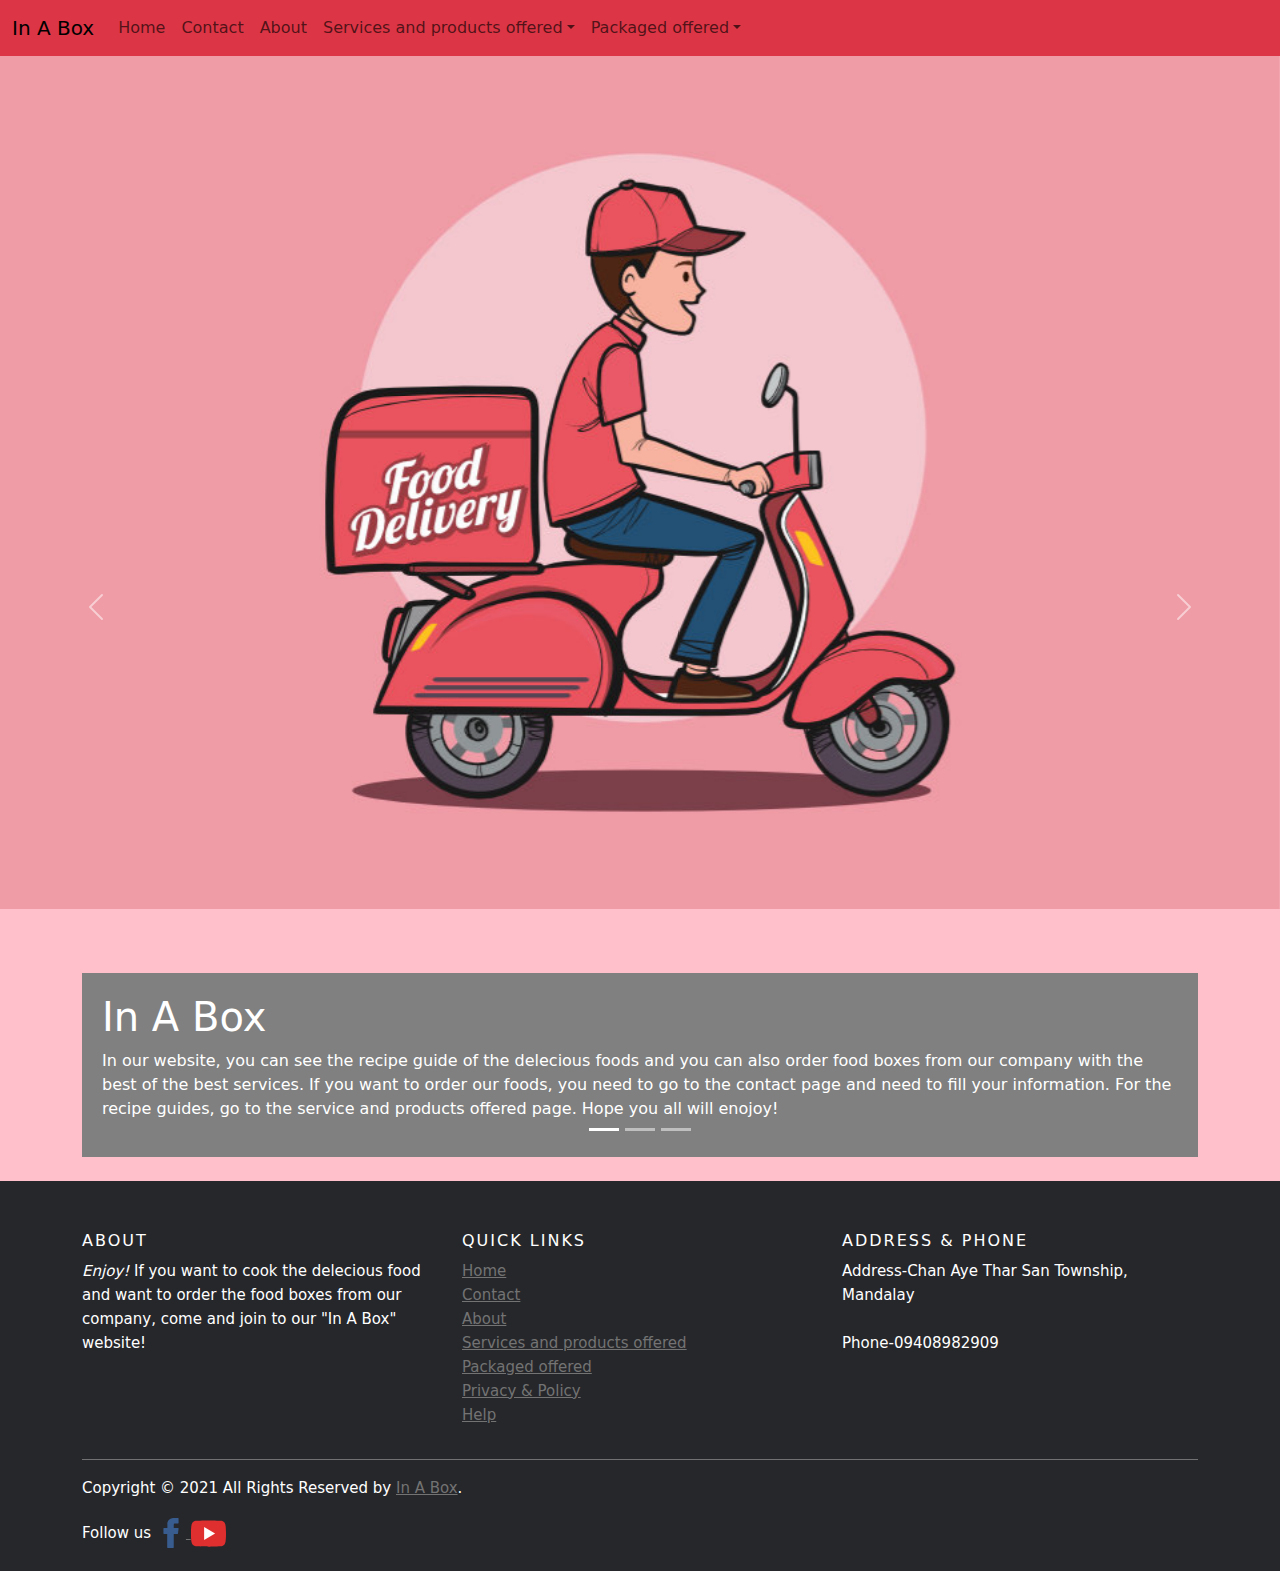
<file: index.html>
<!DOCTYPE html>
<html lang="en">
<head>
  <title>Food Box Delivers (Home)</title>
  <meta charset="utf-8">
  <meta name="viewport" content="width=device-width, initial-scale=1">
  <link rel="stylesheet" href="footer.css">
  <link href="https://cdn.jsdelivr.net/npm/bootstrap@5.1.2/dist/css/bootstrap.min.css" rel="stylesheet">
  <script src="https://cdn.jsdelivr.net/npm/bootstrap@5.1.2/dist/js/bootstrap.bundle.min.js"></script>
</head>

<body style="background-color: pink;">


<!-- nav -->
<nav class="navbar navbar-expand-lg navbar-light bg-danger">

    <div class="container-fluid">
    <a class="navbar-brand" href="#">In A Box</a>
    <button class="navbar-toggler" type="button" data-bs-toggle="collapse" data-bs-target="#navColor01" aria-controls="navColor01" aria-expanded="false" aria-label="Toggle navigation">
      <span class="navbar-toggler-icon"></span>
    </button>

    <div class="collapse navbar-collapse" id="navColor01">
      <ul class="navbar-nav me-auto">
        <li class="nav-item active">
          <a class="nav-link" href="#">Home
            <span class="visually-hidden">(current)</span>
          </a>
        </li>
        <li class="nav-item">
          <a class="nav-link" href="contact.html">Contact</a>
        </li>
        <li class="nav-item">
          <a class="nav-link" href="about.html">About</a>
        </li>
<li class="nav-item dropdown">
          <a class="nav-link dropdown-toggle" data-bs-toggle="dropdown" href="#" role="button" aria-haspopup="true" aria-expanded="false">Services and products offered</a>
          <div class="dropdown-menu">
            <a class="dropdown-item" href="recipe guides.html">Recipe guides</a>
            <div class="dropdown-divider"></div>
            <a class="dropdown-item" href="other items.html">Other items</a>
			
		  </div>
        </li>

<li class="nav-item dropdown">
          <a class="nav-link dropdown-toggle" data-bs-toggle="dropdown" href="#" role="button" aria-haspopup="true" aria-expanded="false">Packaged offered</a>
          <div class="dropdown-menu">
            <a class="dropdown-item" href="beginners.html">Beginners</a>
            <a class="dropdown-item" href="everyday.html">Everyday</a>
            <a class="dropdown-item" href="deluxe.html">Deluxe</a>
          </div>
        </li>
      </ul>
	  

 </div>
 </div>
 </nav>
 



 
 <!-- Carousel -->
<div id="demo" class="carousel slide" data-bs-ride="carousel">

  <!-- Indicators/dots -->
  <div class="carousel-indicators">
    <button type="button" data-bs-target="#demo" data-bs-slide-to="0" class="active"></button>
    <button type="button" data-bs-target="#demo" data-bs-slide-to="1"></button>
    <button type="button" data-bs-target="#demo" data-bs-slide-to="2"></button>
  </div>
 
  <!-- The slideshow/carousel -->
  <div class="carousel-inner">
    <div class="carousel-item active">
      <img src="img\slide 1.jpg" alt="Slideshow 1" class="d-block" style="width:100%">
    </div>
    <div class="carousel-item">
      <img src="img\slide 2.jpg" alt="Slideshow 2" class="d-block" style="width:100%">
    </div>
    <div class="carousel-item">
      <img src="img\slide 3.jpg" alt="Slideshow 3" class="d-block" style="width:100%">
    </div>
  </div>
 
  <!-- Left and right controls/icons -->
  <button class="carousel-control-prev" type="button" data-bs-target="#demo" data-bs-slide="prev">
    <span class="carousel-control-prev-icon"></span>
  </button>
  <button class="carousel-control-next" type="button" data-bs-target="#demo" data-bs-slide="next">
    <span class="carousel-control-next-icon"></span>
  </button>

  <div class="container-fluid mt-3">
  <br><br>
</div>
<div class="container">
<div class="jumbotron">
<div style="background-color:grey;color:white;padding:20px;">
<h1>In A Box</h1> 
<p>
      In our website, you can see the recipe guide of the delecious foods and you can also order food boxes from our company with the best of the best services. If you want to order our foods, you need to go to the contact page and need to fill your information. For the recipe guides, go to the service and products offered page. Hope you all will enojoy!
</p>
</div>
</div>
</div> 
</div>
<br>

<!-- Site footer -->
    <footer class="site-footer">
      <div class="container">
        <div class="row">
          <div class="col-xs-12 col-md-4">
            <h6 style="color:white;">About</h6>
            <p style="color:white;"><i>Enjoy! </i> If you want to cook the delecious food and want to order the food boxes from our company, come and join to our "In A Box" website!</p>
          </div>


          <div class="col-xs-6 col-md-4">
            <h6 style="color:white;">Quick Links</h6>
            <ul class="footer-links">
              <li><a href="index.html">Home</a></li>
              <li><a href="contact.html">Contact</a></li>
              <li><a href="about.html">About</a></li>
              <li><a href="recipe guides.html">Services and products offered</a></li>
              <li><a href="beginners.html">Packaged offered</a></li>
			  <li><a href="privacy&policy.html">Privacy & Policy</a></li>
		      <li><a href="help.html">Help</a></li>
            </ul>
          </div>
		  
		  
		  
		  <div class="col-xs-6 col-md-4">
            <h6 style="color:white;">Address & Phone</h6>
            <p style="color:white;">Address-Chan Aye Thar San Township, Mandalay<br><br>Phone-09408982909</p>
          </div>
		  
        </div>
        <hr>
      </div>
      <div class="container">
        <div class="row">
		<div style="color:white;">
          <div class="col-md-8 col-sm-6 col-xs-12">
            <p class="copyright-text;">Copyright &copy; 2021 All Rights Reserved by 
         <a href="#">In A Box</a>.
            </p>
          </div>

        </div>

<div class="footer-social-icon">
<div style="color:white;">
<span>Follow us</span>

<a class="footer-icon facebook" href="https://www.facebook.com/officiallyfoodkingdom/" target="_blank">

<svg version="1.1" xmlns="http://www.w3.org/2000/svg" xmlns:xlink="http://www.w3.org/1999/xlink" x="0px" y="0px" width="30px"
viewBox="0 0 512 512" fill="#385C8E" style="enable-background:new 0 0 512 512;" xml:space="preserve">
<g>
<path d="M134.941,272.691h56.123v231.051c0,4.562,3.696,8.258,8.258,8.258h95.159c4.562,0,8.258-3.696,8.258-8.258V273.78h64.519c4.195,0,7.725-3.148,8.204-7.315l9.799-85.061c0.269-2.34-0.472-4.684-2.038-6.44c-1.567-1.757-3.81-2.763-6.164-2.763h-74.316V118.88c0-16.073,8.654-24.224,25.726-24.224c2.433,0,48.59,0,48.59,0c4.562,0,8.258-3.698,8.258-8.258V8.319c0-4.562-3.696-8.258-8.258-8.258h-66.965C309.622,0.038,308.573,0,307.027,0c-11.619,0-52.006,2.281-83.909,31.63c-35.348,32.524-30.434,71.465-29.26,78.217v62.352h-58.918c-4.562,0-8.258,3.696-8.258,8.258v83.975C126.683,268.993,130.379,272.691,134.941,272.691z"/>
</g>
</svg>
</a>

<a class="footer-icon youtube" href="https://www.youtube.com/c/%ED%91%B8%EB%93%9C%ED%82%B9%EB%8D%A4FoodKingdom2018/featured" target="_blank">
<svg width="35px" viewBox="0 0 32 32" xml:space="preserve" xmlns="http://www.w3.org/2000/svg" xmlns:xlink="http://www.w3.org/1999/xlink">
<g>
<path d="M31.67,9.179c0,0-0.312-2.353-1.271-3.389c-1.217-1.358-2.58-1.366-3.205-1.443C22.717,4,16.002,4,16.002,4 h-0.015c0,0-6.715,0-11.191,0.347C4.171,4.424,2.809,4.432,1.591,5.79C0.633,6.826,0.32,9.179,0.32,9.179S0,11.94,0,14.701v2.588 c0,2.763,0.32,5.523,0.32,5.523s0.312,2.352,1.271,3.386c1.218,1.358,2.815,1.317,3.527,1.459C7.677,27.919,15.995,28,15.995,28 s6.722-0.012,11.199-0.355c0.625-0.08,1.988-0.088,3.205-1.446c0.958-1.034,1.271-3.386,1.271-3.386s0.32-2.761,0.32-5.523v-2.588 C31.99,11.94,31.67,9.179,31.67,9.179z" fill="#E02F2F"/>
<polygon fill="#FFFFFF" points="12,10 12,22 22,16"/>
</g>
</svg>
</a>

</div>
</div>

		  
        </div>
      </div>
</footer>
</body>
</html>
</file>
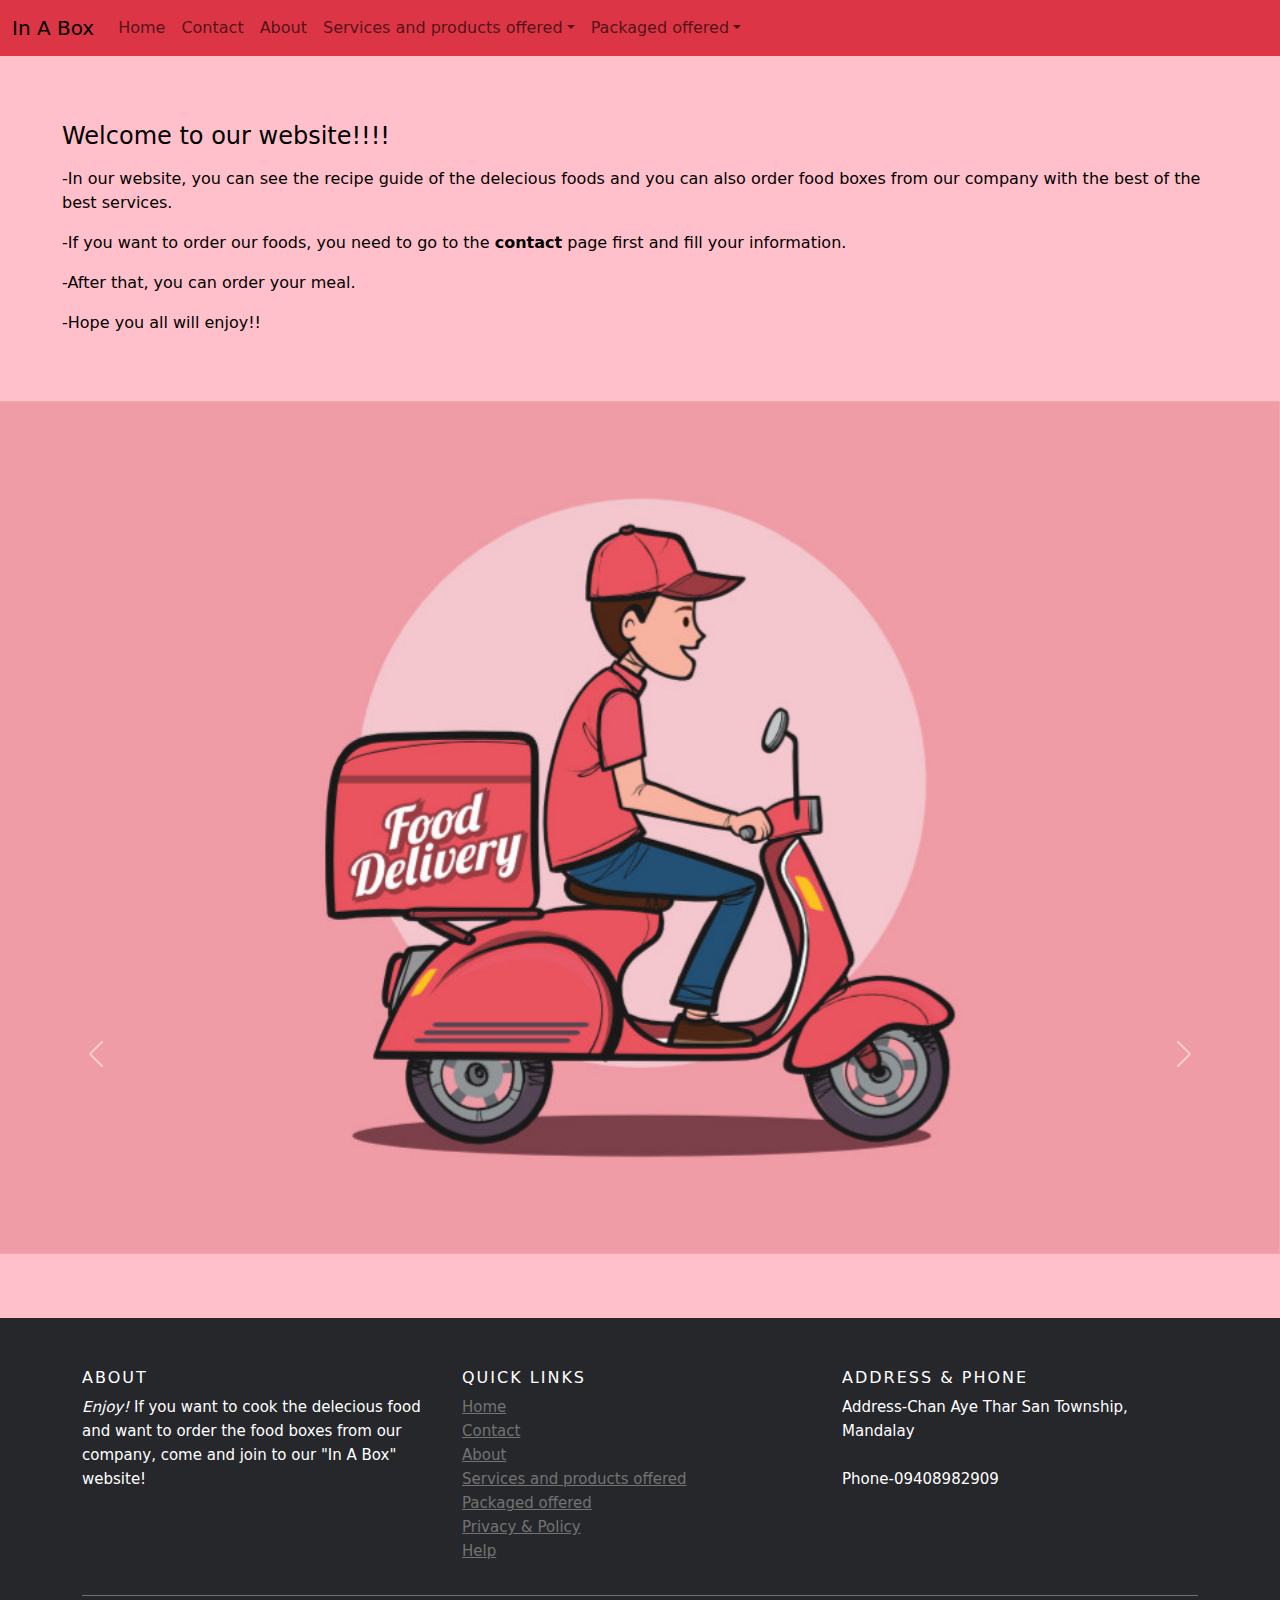
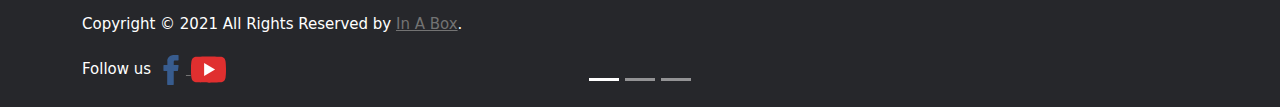
<file: about.html>
<!DOCTYPE html>
<html lang="en">
<head>
  <title>Food Box Delivers (About)</title>
  <meta charset="utf-8">
  <meta name="viewport" content="width=device-width, initial-scale=1">
  <link rel="stylesheet" href="footer.css">
  <link href="https://cdn.jsdelivr.net/npm/bootstrap@5.1.2/dist/css/bootstrap.min.css" rel="stylesheet">
  <script src="https://cdn.jsdelivr.net/npm/bootstrap@5.1.2/dist/js/bootstrap.bundle.min.js"></script>
</head>
<!--backgroundcolor for webpage-->
<body style="background-color: pink;">


<!-- nav -->
<nav class="navbar navbar-expand-lg navbar-light bg-danger">

    <div class="container-fluid">
    <a class="navbar-brand" href="#">In A Box</a>
    <button class="navbar-toggler" type="button" data-bs-toggle="collapse" data-bs-target="#navColor01" aria-controls="navColor01" aria-expanded="false" aria-label="Toggle navigation">
      <span class="navbar-toggler-icon"></span>
    </button>

    <div class="collapse navbar-collapse" id="navColor01">
      <ul class="navbar-nav me-auto">
        <li class="nav-item active">
          <a class="nav-link" href="index.html">Home
            <span class="visually-hidden">(current)</span>
          </a>
        </li>
        <li class="nav-item">
          <a class="nav-link" href="contact.html">Contact</a>
        </li>
        <li class="nav-item">
          <a class="nav-link" href="#">About</a>
        </li>
<li class="nav-item dropdown">
          <a class="nav-link dropdown-toggle" data-bs-toggle="dropdown" href="#" role="button" aria-haspopup="true" aria-expanded="false">Services and products offered</a>
          <div class="dropdown-menu">
            <a class="dropdown-item" href="recipe guides.html">Recipe guides</a>
            <div class="dropdown-divider"></div>
            <a class="dropdown-item" href="other items.html">Other items</a>
		  </div>
        </li>

<li class="nav-item dropdown">
          <a class="nav-link dropdown-toggle" data-bs-toggle="dropdown" href="#" role="button" aria-haspopup="true" aria-expanded="false">Packaged offered</a>
          <div class="dropdown-menu">
            <a class="dropdown-item" href="beginners.html">Beginners</a>
            <a class="dropdown-item" href="everyday.html">Everyday</a>
            <a class="dropdown-item" href="deluxe.html">Deluxe</a>
          </div>
        </li>

      </ul>
 </div>
 </nav>
 

 
 <!--jumbotron-->
 <div class="container-fluid">
  <div class="jumbotron">
  <div style="color:black; padding:50px;">
    <p><h4>Welcome to our website!!!!</h4></p>
<p>-In our website, you can see the recipe guide of the delecious foods and you can also order food boxes from our company with the best of the best services.</p>
<p>-If you want to order our foods, you need to go to the <span style="color:black;font-weight:bold">contact</span> page first and fill your information.</p>
<p>-After that, you can order your meal.</p>
<p>-Hope you all will enjoy!!</p>
  </div>
  </div>
</div>
</div>
 
 <!-- Carousel -->
<div id="demo" class="carousel slide" data-bs-ride="carousel">

  <!-- Indicators/dots -->
  <div class="carousel-indicators">
    <button type="button" data-bs-target="#demo" data-bs-slide-to="0" class="active"></button>
    <button type="button" data-bs-target="#demo" data-bs-slide-to="1"></button>
    <button type="button" data-bs-target="#demo" data-bs-slide-to="2"></button>
  </div>
 
  <!-- The slideshow/carousel -->
  <div class="carousel-inner">
    <div class="carousel-item active">
      <img src="img\slide 1.jpg" alt="Slideshow 1" class="d-block" style="width:100%">
    </div>
    <div class="carousel-item">
      <img src="img\slide 2.jpg" alt="Slideshow 2" class="d-block" style="width:100%">
    </div>
    <div class="carousel-item">
      <img src="img\slide 3.jpg" alt="Slideshow 3" class="d-block" style="width:100%">
    </div>
  </div>
 
  <!-- Left and right controls/icons -->
  <button class="carousel-control-prev" type="button" data-bs-target="#demo" data-bs-slide="prev">
    <span class="carousel-control-prev-icon"></span>
  </button>
  <button class="carousel-control-next" type="button" data-bs-target="#demo" data-bs-slide="next">
    <span class="carousel-control-next-icon"></span>
  </button>
  <div class="container-fluid mt-3">
  <br><br>
</div>

<!-- Site footer -->
    <footer class="site-footer">
      <div class="container">
        <div class="row">
          <div class="col-xs-12 col-md-4">
            <h6 style="color:white;">About</h6>
            <p style="color:white;"><i>Enjoy! </i> If you want to cook the delecious food and want to order the food boxes from our company, come and join to our "In A Box" website!</p>
          </div>


          <div class="col-xs-6 col-md-4">
            <h6 style="color:white;">Quick Links</h6>
            <ul class="footer-links">
              <li><a href="index.html">Home</a></li>
              <li><a href="contact.html">Contact</a></li>
              <li><a href="about.html">About</a></li>
              <li><a href="recipe guides.html">Services and products offered</a></li>
              <li><a href="beginners.html">Packaged offered</a></li>
			  <li><a href="privacy&policy.html">Privacy & Policy</a></li>
		      <li><a href="help.html">Help</a></li>
            </ul>
          </div>
		  
		 
		  
		  <div class="col-xs-6 col-md-4">
            <h6 style="color:white;">Address & Phone</h6>
            <p style="color:white;">Address-Chan Aye Thar San Township, Mandalay<br><br>Phone-09408982909</p>
          </div>
		  
        </div>
        <hr>
      </div>
      <div class="container">
        <div class="row">
		<div style="color:white;">
          <div class="col-md-8 col-sm-6 col-xs-12">
            <p class="copyright-text;">Copyright &copy; 2021 All Rights Reserved by 
         <a href="#">In A Box</a>.
            </p>
          </div>

        </div>

<div class="footer-social-icon">
<div style="color:white;">
<span>Follow us</span>

<a class="footer-icon facebook" href="https://www.facebook.com/officiallyfoodkingdom/" target="_blank">

<svg version="1.1" xmlns="http://www.w3.org/2000/svg" xmlns:xlink="http://www.w3.org/1999/xlink" x="0px" y="0px" width="30px"
viewBox="0 0 512 512" fill="#385C8E" style="enable-background:new 0 0 512 512;" xml:space="preserve">
<g>
<path d="M134.941,272.691h56.123v231.051c0,4.562,3.696,8.258,8.258,8.258h95.159c4.562,0,8.258-3.696,8.258-8.258V273.78h64.519c4.195,0,7.725-3.148,8.204-7.315l9.799-85.061c0.269-2.34-0.472-4.684-2.038-6.44c-1.567-1.757-3.81-2.763-6.164-2.763h-74.316V118.88c0-16.073,8.654-24.224,25.726-24.224c2.433,0,48.59,0,48.59,0c4.562,0,8.258-3.698,8.258-8.258V8.319c0-4.562-3.696-8.258-8.258-8.258h-66.965C309.622,0.038,308.573,0,307.027,0c-11.619,0-52.006,2.281-83.909,31.63c-35.348,32.524-30.434,71.465-29.26,78.217v62.352h-58.918c-4.562,0-8.258,3.696-8.258,8.258v83.975C126.683,268.993,130.379,272.691,134.941,272.691z"/>
</g>
</svg>
</a>

<a class="footer-icon youtube" href="https://www.youtube.com/c/%ED%91%B8%EB%93%9C%ED%82%B9%EB%8D%A4FoodKingdom2018/featured" target="_blank">
<svg width="35px" viewBox="0 0 32 32" xml:space="preserve" xmlns="http://www.w3.org/2000/svg" xmlns:xlink="http://www.w3.org/1999/xlink">
<g>
<path d="M31.67,9.179c0,0-0.312-2.353-1.271-3.389c-1.217-1.358-2.58-1.366-3.205-1.443C22.717,4,16.002,4,16.002,4 h-0.015c0,0-6.715,0-11.191,0.347C4.171,4.424,2.809,4.432,1.591,5.79C0.633,6.826,0.32,9.179,0.32,9.179S0,11.94,0,14.701v2.588 c0,2.763,0.32,5.523,0.32,5.523s0.312,2.352,1.271,3.386c1.218,1.358,2.815,1.317,3.527,1.459C7.677,27.919,15.995,28,15.995,28 s6.722-0.012,11.199-0.355c0.625-0.08,1.988-0.088,3.205-1.446c0.958-1.034,1.271-3.386,1.271-3.386s0.32-2.761,0.32-5.523v-2.588 C31.99,11.94,31.67,9.179,31.67,9.179z" fill="#E02F2F"/>
<polygon fill="#FFFFFF" points="12,10 12,22 22,16"/>
</g>
</svg>
</a>

</div>
</div>

		  
        </div>
      </div>
</footer>
<body>
 </html>
</file>
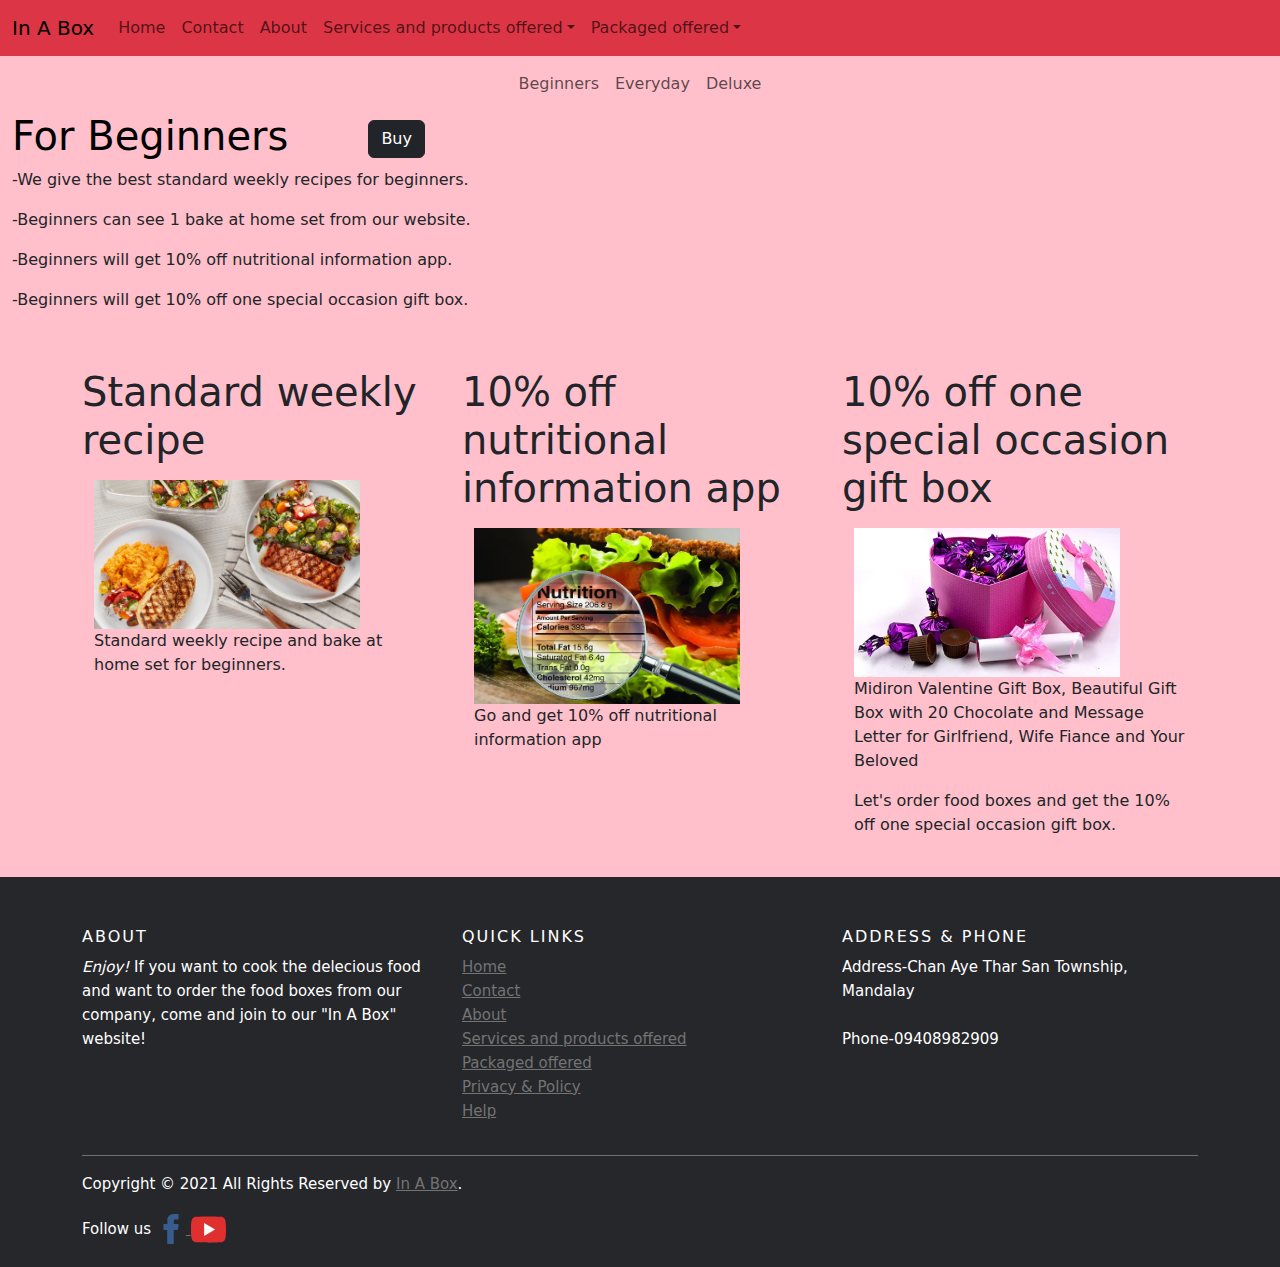
<file: beginners.html>
<!DOCTYPE html>
<html lang="en">
<head>
  <title>Packaged offered (Beginners)</title>
  <meta charset="utf-8">
  <meta name="viewport" content="width=device-width, initial-scale=1">
  <link rel="stylesheet" href="footer.css">
  <link href="https://cdn.jsdelivr.net/npm/bootstrap@5.1.2/dist/css/bootstrap.min.css" rel="stylesheet">
  <script src="https://cdn.jsdelivr.net/npm/bootstrap@5.1.2/dist/js/bootstrap.bundle.min.js"></script>
</head>
<!--backgroundcolor for webpage-->
<body style="background-color: pink;">


<!-- nav -->
<nav class="navbar navbar-expand-lg navbar-light bg-danger">

    <div class="container-fluid">
    <a class="navbar-brand" href="#">In A Box</a>
    <button class="navbar-toggler" type="button" data-bs-toggle="collapse" data-bs-target="#navColor01" aria-controls="navColor01" aria-expanded="false" aria-label="Toggle navigation">
      <span class="navbar-toggler-icon"></span>
    </button>

    <div class="collapse navbar-collapse" id="navColor01">
      <ul class="navbar-nav me-auto">
        <li class="nav-item active">
          <a class="nav-link" href="index.html">Home
            <span class="visually-hidden">(current)</span>
          </a>
        </li>
        <li class="nav-item">
          <a class="nav-link" href="contact.html">Contact</a>
        </li>
        <li class="nav-item">
          <a class="nav-link" href="about.html">About</a>
        </li>
<li class="nav-item dropdown">
          <a class="nav-link dropdown-toggle" data-bs-toggle="dropdown" href="#" role="button" aria-haspopup="true" aria-expanded="false">Services and products offered</a>
          <div class="dropdown-menu">
            <a class="dropdown-item" href="recipe guides.html">Recipe guides</a>
            <div class="dropdown-divider"></div>
            <a class="dropdown-item" href="other items.html">Other items</a>
			
		  </div>
        </li>

<li class="nav-item dropdown">
          <a class="nav-link dropdown-toggle" data-bs-toggle="dropdown" href="#" role="button" aria-haspopup="true" aria-expanded="false">Packaged offered</a>
          <div class="dropdown-menu">
            <a class="dropdown-item" href="#">Beginners</a>
            <a class="dropdown-item" href="everyday.html">Everyday</a>
            <a class="dropdown-item" href="deluxe.html">Deluxe</a>
          </div>
        </li>
      </ul>
	  

 </div>
 </div>
 </nav>
 
 <!--nav2-->
<nav class="navbar navbar-expand-sm navbar-light justify-content-center">
<ul class="navbar-nav">
<li class="nav-item">
<a class="nav-link" href="#">Beginners</a>
</li>
<li class="nav-item">
<a class="nav-link" href="everyday.html">Everyday</a>
</li>
<li class="nav-item">
<a class="nav-link" href="deluxe.html">Deluxe</a>
</li>
</nav>

<div class="container-fluid">
<h1><span style="color:black;margin-right:80px;">For Beginners</span><button type="button" class="btn btn-dark" data-bs-toggle="modal" data-bs-target="#myModal">
  Buy
  </button></h1>
 
   <!-- The Modal -->
<div class="modal" id="myModal">
  <div class="modal-dialog">
    <div class="modal-content">

      <!-- Modal Header -->
      <div class="modal-header">
        <h4 class="modal-title">Sign in first to order the foods!!!
</h4>
        <button type="button" class="btn-close" data-bs-dismiss="modal"></button>
      </div>
	  
      <!-- Modal body -->
      <div class="modal-body">
<form>

<div class="mb-3 mt-3">
    <label for="name" class="form-label">Full Name:</label>
    <input type="text" class="form-control" id="name" name="name">
  </div>


<div class="mb-3 mt-3">
    <label for="phone" class="form-label">Phone Number:</label>
    <input type="tel" class="form-control" id="phone"  name="phone">
  </div>



<div class="mb-3 mt-3">
    <label for="email" class="form-label">Email:</label>
    <input type="email" class="form-control" id="email" placeholder="Enter email" name="email">
  </div>


<div>
<label for="comment">Address:</label>
<textarea class="form-control" rows="3" id="comment" placeholder="Enter address...." name="text"></textarea>
</div>
<br>


<button type="submit" class="btn btn-dark">Sign in</button>
</form>
      </div>


    </div>
  </div>
</div>

<p>-We give the best standard weekly recipes​ for beginners.</p>
<p>-Beginners can see 1 bake at home set​​ from our website.</p>
<p>-Beginners will get 10% off nutritional information app​​.</p>
<p>-Beginners will get 10% off one special occasion gift box.​​</p>
</div>
<br>

  <!--card-->
 <div class="container-fluid mt-3">
</div>


<div class="container">
<div class="row">
<div class="col-sm-4">
<h1>Standard weekly recipe</h1>
<div class="container mt-3">
  <img src="img\standard weekly recipe.jpg" style="width:80%"><br>
  <p>Standard weekly recipe and bake at home set for beginners.</p>
  
  

  
</div>
</div>
<br>


<div class="col-sm-4">
<h1>10% off nutritional information app</h1>
<div class="container mt-3">
  <img src="img\nutritional information apps.jpg" style="width:80%"><br>
  <p>Go and get 10% off nutritional information app</p>

</div>
</div>



<div class="col-sm-4">
<h1>10% off one special occasion gift box</h1>
<div class="container mt-3">
  <img src="img\gift box 1.jpg" style="width:80%"><br>
  <p>Midiron Valentine Gift Box, Beautiful Gift Box with 20 Chocolate and Message Letter for Girlfriend, Wife Fiance and Your Beloved</p>
  <p>Let's order food boxes and get the 10% off one special occasion gift box.</p>
</div>
</div>

</div>
</div>
<br>

<!-- Site footer -->
    <footer class="site-footer">
      <div class="container">
        <div class="row">
          <div class="col-xs-12 col-md-4">
            <h6 style="color:white;">About</h6>
            <p style="color:white;"><i>Enjoy! </i> If you want to cook the delecious food and want to order the food boxes from our company, come and join to our "In A Box" website!</p>
          </div>


          <div class="col-xs-6 col-md-4">
            <h6 style="color:white;">Quick Links</h6>
            <ul class="footer-links">
              <li><a href="index.html">Home</a></li>
              <li><a href="contact.html">Contact</a></li>
              <li><a href="about.html">About</a></li>
              <li><a href="recipe guides.html">Services and products offered</a></li>
              <li><a href="beginners.html">Packaged offered</a></li>
			  <li><a href="privacy&policy.html">Privacy & Policy</a></li>
		      <li><a href="help.html">Help</a></li>
            </ul>
          </div>
		  
		  
		  <div class="col-xs-6 col-md-4">
            <h6 style="color:white;">Address & Phone</h6>
            <p style="color:white;">Address-Chan Aye Thar San Township, Mandalay<br><br>Phone-09408982909</p>
          </div>
		  
        </div>
        <hr>
      </div>
      <div class="container">
        <div class="row">
		<div style="color:white;">
          <div class="col-md-8 col-sm-6 col-xs-12">
            <p class="copyright-text;">Copyright &copy; 2021 All Rights Reserved by 
         <a href="#">In A Box</a>.
            </p>
          </div>

        </div>

<div class="footer-social-icon">
<div style="color:white;">
<span>Follow us</span>

<a class="footer-icon facebook" href="https://www.facebook.com/officiallyfoodkingdom/" target="_blank">

<svg version="1.1" xmlns="http://www.w3.org/2000/svg" xmlns:xlink="http://www.w3.org/1999/xlink" x="0px" y="0px" width="30px"
viewBox="0 0 512 512" fill="#385C8E" style="enable-background:new 0 0 512 512;" xml:space="preserve">
<g>
<path d="M134.941,272.691h56.123v231.051c0,4.562,3.696,8.258,8.258,8.258h95.159c4.562,0,8.258-3.696,8.258-8.258V273.78h64.519c4.195,0,7.725-3.148,8.204-7.315l9.799-85.061c0.269-2.34-0.472-4.684-2.038-6.44c-1.567-1.757-3.81-2.763-6.164-2.763h-74.316V118.88c0-16.073,8.654-24.224,25.726-24.224c2.433,0,48.59,0,48.59,0c4.562,0,8.258-3.698,8.258-8.258V8.319c0-4.562-3.696-8.258-8.258-8.258h-66.965C309.622,0.038,308.573,0,307.027,0c-11.619,0-52.006,2.281-83.909,31.63c-35.348,32.524-30.434,71.465-29.26,78.217v62.352h-58.918c-4.562,0-8.258,3.696-8.258,8.258v83.975C126.683,268.993,130.379,272.691,134.941,272.691z"/>
</g>
</svg>
</a>

<a class="footer-icon youtube" href="https://www.youtube.com/c/%ED%91%B8%EB%93%9C%ED%82%B9%EB%8D%A4FoodKingdom2018/featured" target="_blank">
<svg width="35px" viewBox="0 0 32 32" xml:space="preserve" xmlns="http://www.w3.org/2000/svg" xmlns:xlink="http://www.w3.org/1999/xlink">
<g>
<path d="M31.67,9.179c0,0-0.312-2.353-1.271-3.389c-1.217-1.358-2.58-1.366-3.205-1.443C22.717,4,16.002,4,16.002,4 h-0.015c0,0-6.715,0-11.191,0.347C4.171,4.424,2.809,4.432,1.591,5.79C0.633,6.826,0.32,9.179,0.32,9.179S0,11.94,0,14.701v2.588 c0,2.763,0.32,5.523,0.32,5.523s0.312,2.352,1.271,3.386c1.218,1.358,2.815,1.317,3.527,1.459C7.677,27.919,15.995,28,15.995,28 s6.722-0.012,11.199-0.355c0.625-0.08,1.988-0.088,3.205-1.446c0.958-1.034,1.271-3.386,1.271-3.386s0.32-2.761,0.32-5.523v-2.588 C31.99,11.94,31.67,9.179,31.67,9.179z" fill="#E02F2F"/>
<polygon fill="#FFFFFF" points="12,10 12,22 22,16"/>
</g>
</svg>
</a>

</div>
</div>

		  
        </div>
      </div>
</footer>
</body>
 </html>
</file>
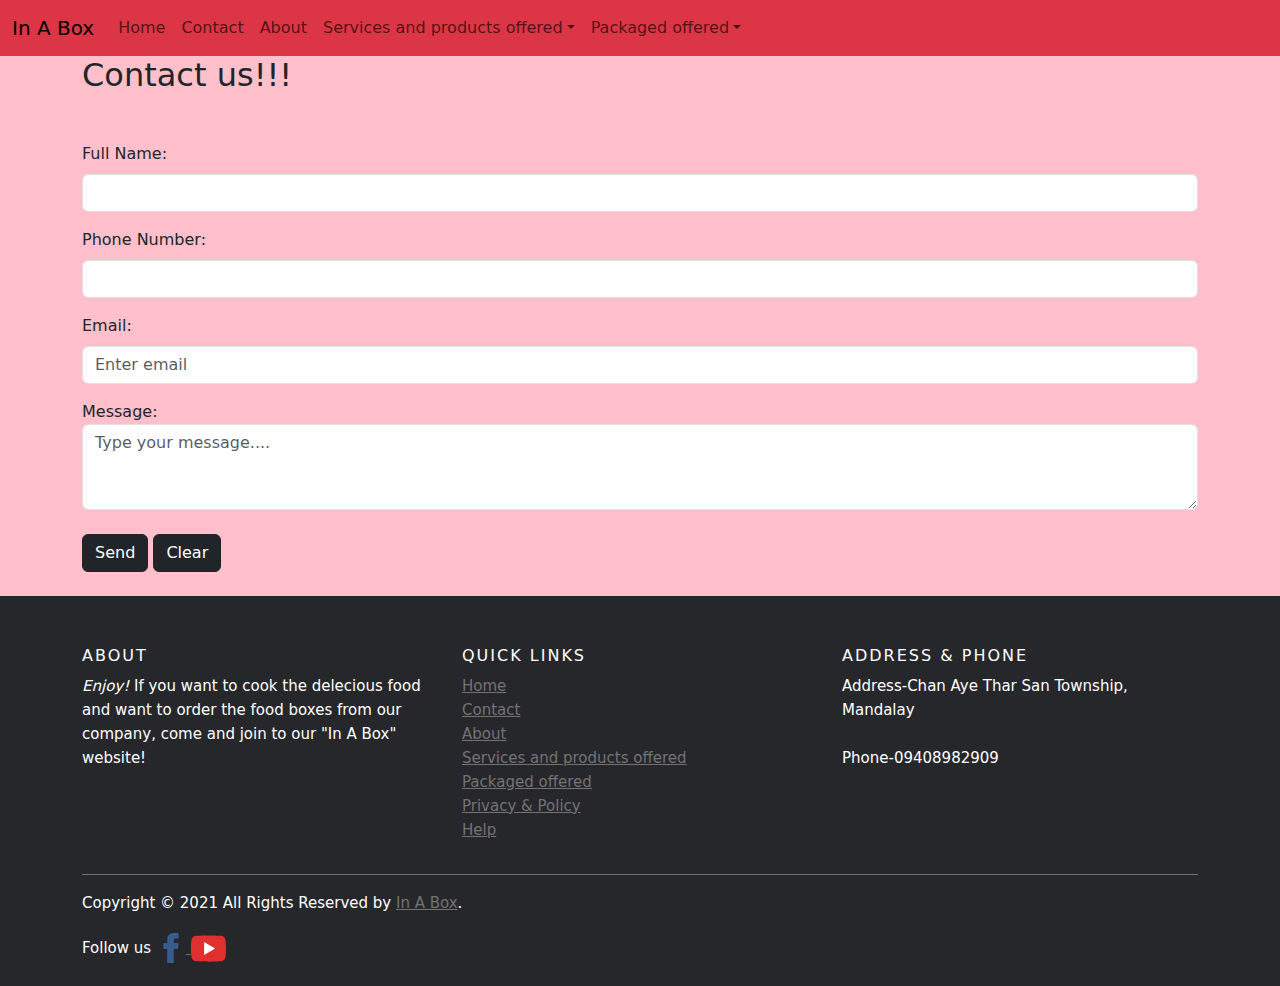
<file: contact.html>
<!DOCTYPE html>
<html lang="en">
<head>

  <title>Food Box Delivers (Contact)</title>
  <meta charset="utf-8">
  <meta name="viewport" content="width=device-width, initial-scale=1">
  <link rel="stylesheet" href="footer.css">
  <link href="https://cdn.jsdelivr.net/npm/bootstrap@5.1.2/dist/css/bootstrap.min.css" rel="stylesheet">
  <script src="https://cdn.jsdelivr.net/npm/bootstrap@5.1.2/dist/js/bootstrap.bundle.min.js"></script>
  
</head>
<!--backgroundcolor for webpage-->
<body style="background-color: pink;">


<!-- nav -->
<nav class="navbar navbar-expand-lg navbar-light bg-danger">

    <div class="container-fluid">
    <a class="navbar-brand" href="#">In A Box</a>
    <button class="navbar-toggler" type="button" data-bs-toggle="collapse" data-bs-target="#navColor01" aria-controls="navColor01" aria-expanded="false" aria-label="Toggle navigation">
      <span class="navbar-toggler-icon"></span>
    </button>

    <div class="collapse navbar-collapse" id="navColor01">
      <ul class="navbar-nav me-auto">
        <li class="nav-item active">
          <a class="nav-link" href="index.html">Home
            <span class="visually-hidden">(current)</span>
          </a>
        </li>
        <li class="nav-item">
          <a class="nav-link" href="#">Contact</a>
        </li>
        <li class="nav-item">
          <a class="nav-link" href="about.html">About</a>
        </li>
<li class="nav-item dropdown">
          <a class="nav-link dropdown-toggle" data-bs-toggle="dropdown" href="#" role="button" aria-haspopup="true" aria-expanded="false">Services and products offered</a>
          <div class="dropdown-menu">
            <a class="dropdown-item" href="recipe guides.html">Recipe guides</a>
            <div class="dropdown-divider"></div>
           <a class="dropdown-item" href="other items.html">Other items</a>
		  </div>
        </li>

<li class="nav-item dropdown">
          <a class="nav-link dropdown-toggle" data-bs-toggle="dropdown" href="#" role="button" aria-haspopup="true" aria-expanded="false">Packaged offered</a>
          <div class="dropdown-menu">
            <a class="dropdown-item" href="beginners.html">Beginners</a>
            <a class="dropdown-item" href="everyday.html">Everyday</a>
            <a class="dropdown-item" href="deluxe.html">Deluxe</a>
          </div>
        </li>

      </ul>
 </div>
 </div>
 </nav>
 
 
 
<body>
<div class="container">
<h2>Contact us!!!</h2>
<br>
<form>

<div class="mb-3 mt-3">
    <label for="name" class="form-label">Full Name:</label>
    <input type="text" class="form-control" id="name" name="name">
  </div>



<div class="mb-3 mt-3">
    <label for="phone" class="form-label">Phone Number:</label>
    <input type="tel" class="form-control" id="phone" name="phone">
  </div>


<div class="mb-3 mt-3">
    <label for="email" class="form-label">Email:</label>
    <input type="email" class="form-control" id="email" placeholder="Enter email" name="email">
  </div>


<div>
<label for="comment">Message:</label>
<textarea class="form-control" rows="3" id="comment" placeholder="Type your message...." name="text"></textarea>
</div>
<br>


<button type="submit" class="btn btn-dark">Send</button>

<button type="reset" class="btn btn-dark">Clear</button>
</form>
</div>
</body>
</body>
<br>
<!-- Site footer -->
    <footer class="site-footer">
      <div class="container">
        <div class="row">
          <div class="col-xs-12 col-md-4">
            <h6 style="color:white;">About</h6>
            <p style="color:white;"><i>Enjoy! </i> If you want to cook the delecious food and want to order the food boxes from our company, come and join to our "In A Box" website!</p>
          </div>


          <div class="col-xs-6 col-md-4">
            <h6 style="color:white;">Quick Links</h6>
            <ul class="footer-links">
              <li><a href="index.html">Home</a></li>
              <li><a href="contact.html">Contact</a></li>
              <li><a href="about.html">About</a></li>
              <li><a href="recipe guides.html">Services and products offered</a></li>
              <li><a href="beginners.html">Packaged offered</a></li>
			  <li><a href="privacy&policy.html">Privacy & Policy</a></li>
		      <li><a href="help.html">Help</a></li>
            </ul>
          </div>
		  

		  
		  <div class="col-xs-6 col-md-4">
            <h6 style="color:white;">Address & Phone</h6>
            <p style="color:white;">Address-Chan Aye Thar San Township, Mandalay<br><br>Phone-09408982909</p>
          </div>
		  
        </div>
        <hr>
      </div>
      <div class="container">
        <div class="row">
		<div style="color:white;">
          <div class="col-md-8 col-sm-6 col-xs-12">
            <p class="copyright-text;">Copyright &copy; 2021 All Rights Reserved by 
         <a href="#">In A Box</a>.
            </p>
          </div>

        </div>

<div class="footer-social-icon">
<div style="color:white;">
<span>Follow us</span>

<a class="footer-icon facebook" href="https://www.facebook.com/officiallyfoodkingdom/" target="_blank">

<svg version="1.1" xmlns="http://www.w3.org/2000/svg" xmlns:xlink="http://www.w3.org/1999/xlink" x="0px" y="0px" width="30px"
viewBox="0 0 512 512" fill="#385C8E" style="enable-background:new 0 0 512 512;" xml:space="preserve">
<g>
<path d="M134.941,272.691h56.123v231.051c0,4.562,3.696,8.258,8.258,8.258h95.159c4.562,0,8.258-3.696,8.258-8.258V273.78h64.519c4.195,0,7.725-3.148,8.204-7.315l9.799-85.061c0.269-2.34-0.472-4.684-2.038-6.44c-1.567-1.757-3.81-2.763-6.164-2.763h-74.316V118.88c0-16.073,8.654-24.224,25.726-24.224c2.433,0,48.59,0,48.59,0c4.562,0,8.258-3.698,8.258-8.258V8.319c0-4.562-3.696-8.258-8.258-8.258h-66.965C309.622,0.038,308.573,0,307.027,0c-11.619,0-52.006,2.281-83.909,31.63c-35.348,32.524-30.434,71.465-29.26,78.217v62.352h-58.918c-4.562,0-8.258,3.696-8.258,8.258v83.975C126.683,268.993,130.379,272.691,134.941,272.691z"/>
</g>
</svg>
</a>

<a class="footer-icon youtube" href="https://www.youtube.com/c/%ED%91%B8%EB%93%9C%ED%82%B9%EB%8D%A4FoodKingdom2018/featured" target="_blank">
<svg width="35px" viewBox="0 0 32 32" xml:space="preserve" xmlns="http://www.w3.org/2000/svg" xmlns:xlink="http://www.w3.org/1999/xlink">
<g>
<path d="M31.67,9.179c0,0-0.312-2.353-1.271-3.389c-1.217-1.358-2.58-1.366-3.205-1.443C22.717,4,16.002,4,16.002,4 h-0.015c0,0-6.715,0-11.191,0.347C4.171,4.424,2.809,4.432,1.591,5.79C0.633,6.826,0.32,9.179,0.32,9.179S0,11.94,0,14.701v2.588 c0,2.763,0.32,5.523,0.32,5.523s0.312,2.352,1.271,3.386c1.218,1.358,2.815,1.317,3.527,1.459C7.677,27.919,15.995,28,15.995,28 s6.722-0.012,11.199-0.355c0.625-0.08,1.988-0.088,3.205-1.446c0.958-1.034,1.271-3.386,1.271-3.386s0.32-2.761,0.32-5.523v-2.588 C31.99,11.94,31.67,9.179,31.67,9.179z" fill="#E02F2F"/>
<polygon fill="#FFFFFF" points="12,10 12,22 22,16"/>
</g>
</svg>
</a>

</div>
</div>

		  
        </div>
      </div>
</footer>
</html>
</file>
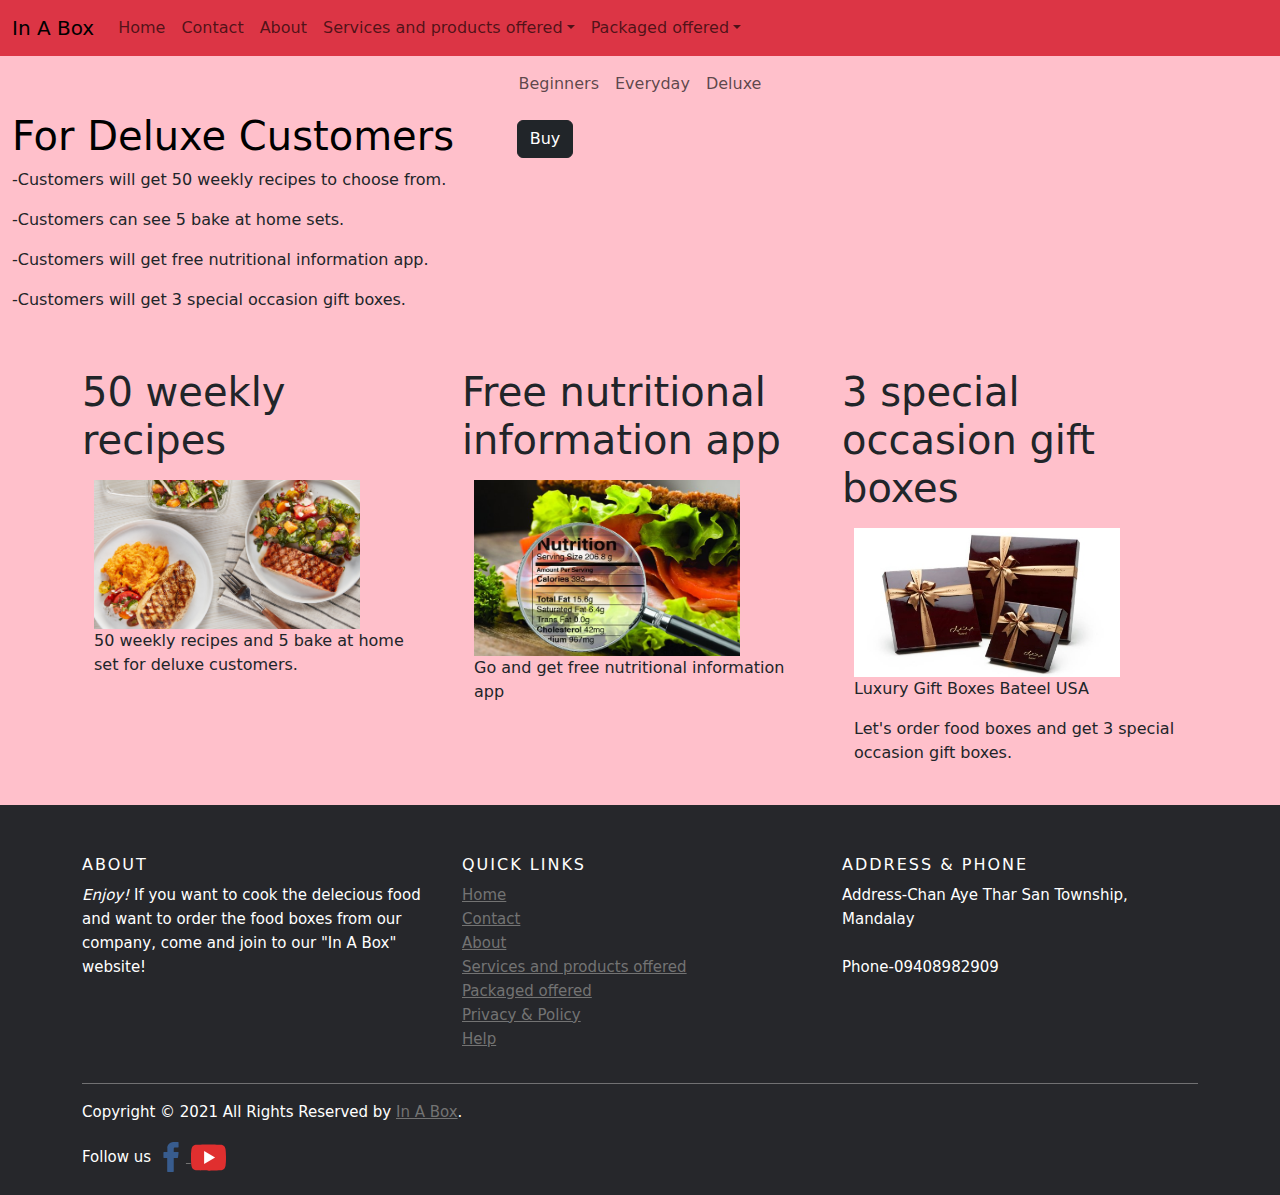
<file: deluxe.html>
<!DOCTYPE html>
<html lang="en">
<head>
  <title>Packaged offered (Deluxe)</title>
  <meta charset="utf-8">
  <meta name="viewport" content="width=device-width, initial-scale=1">
  <link rel="stylesheet" href="footer.css">
  <link href="https://cdn.jsdelivr.net/npm/bootstrap@5.1.2/dist/css/bootstrap.min.css" rel="stylesheet">
  <script src="https://cdn.jsdelivr.net/npm/bootstrap@5.1.2/dist/js/bootstrap.bundle.min.js"></script>
</head>
<!--backgroundcolor for webpage-->
<body style="background-color: pink;">


<!-- nav -->
<nav class="navbar navbar-expand-lg navbar-light bg-danger">

    <div class="container-fluid">
    <a class="navbar-brand" href="#">In A Box</a>
    <button class="navbar-toggler" type="button" data-bs-toggle="collapse" data-bs-target="#navColor01" aria-controls="navColor01" aria-expanded="false" aria-label="Toggle navigation">
      <span class="navbar-toggler-icon"></span>
    </button>

    <div class="collapse navbar-collapse" id="navColor01">
      <ul class="navbar-nav me-auto">
        <li class="nav-item active">
          <a class="nav-link" href="index.html">Home
            <span class="visually-hidden">(current)</span>
          </a>
        </li>
        <li class="nav-item">
          <a class="nav-link" href="contact.html">Contact</a>
        </li>
        <li class="nav-item">
          <a class="nav-link" href="about.html">About</a>
        </li>
<li class="nav-item dropdown">
          <a class="nav-link dropdown-toggle" data-bs-toggle="dropdown" href="#" role="button" aria-haspopup="true" aria-expanded="false">Services and products offered</a>
          <div class="dropdown-menu">
            <a class="dropdown-item" href="recipe guides.html">Recipe guides</a>
            <div class="dropdown-divider"></div>
            <a class="dropdown-item" href="other items.html">Other items</a>
			
		  </div>
        </li>

<li class="nav-item dropdown">
          <a class="nav-link dropdown-toggle" data-bs-toggle="dropdown" href="#" role="button" aria-haspopup="true" aria-expanded="false">Packaged offered</a>
          <div class="dropdown-menu">
            <a class="dropdown-item" href="beginners.html">Beginners</a>
            <a class="dropdown-item" href="everyday.html">Everyday</a>
            <a class="dropdown-item" href="#">Deluxe</a>
          </div>
        </li>
      </ul>
	  

 </div>
 </div>
 </nav>
 
<!--nav2-->
<nav class="navbar navbar-expand-sm navbar-light justify-content-center">
<ul class="navbar-nav">
<li class="nav-item">
<a class="nav-link" href="beginners.html">Beginners</a>
</li>
<li class="nav-item">
<a class="nav-link" href="everyday.html">Everyday</a>
</li>
<li class="nav-item">
<a class="nav-link" href="#">Deluxe</a>
</li>
</nav>

<div class="container-fluid">
<h1><span style="color:black;margin-right:50px;">For Deluxe Customers</span> <button type="button" class="btn btn-dark" data-bs-toggle="modal" data-bs-target="#myModal">
  Buy
  </button></h1>
  
 <!-- The Modal -->
<div class="modal" id="myModal">
  <div class="modal-dialog">
    <div class="modal-content">

      <!-- Modal Header -->
      <div class="modal-header">
        <h4 class="modal-title">Sign in first to order the foods!!!
</h4>
        <button type="button" class="btn-close" data-bs-dismiss="modal"></button>
      </div>
	  
      <!-- Modal body -->
      <div class="modal-body">
<form>
<div class="mb-3 mt-3">
    <label for="name" class="form-label">Full Name:</label>
    <input type="text" class="form-control" id="name" name="name">
  </div>


<div class="mb-3 mt-3">
    <label for="phone" class="form-label">Phone Number:</label>
    <input type="tel" class="form-control" id="phone"  name="phone">
  </div>


<div class="mb-3 mt-3">
    <label for="email" class="form-label">Email:</label>
    <input type="email" class="form-control" id="email" placeholder="Enter email" name="email">
  </div>

<div>
<label for="comment">Address:</label>
<textarea class="form-control" rows="3" id="comment" placeholder="Enter address...." name="text"></textarea>
</div>
<br>


<button type="submit" class="btn btn-dark">Sign in</button>
</form>
      </div>


    </div>
  </div>
</div> 
  
<p>-Customers will get 50 weekly recipes to choose from​​.</p>
<p>-Customers can see 5 bake at home sets​​.</p>
<p>-Customers will get free nutritional information app​.​</p>
<p>-Customers will get 3 special occasion gift boxes.​​</p>
</div>
<br>

  <!--card-->
 <div class="container-fluid mt-3">
</div>


<div class="container">
<div class="row">
<div class="col-sm-4">
<h1>50 weekly recipes</h1>
<div class="container mt-3">
  <img src="img\standard weekly recipe.jpg" style="width:80%"><br>
  <p>50 weekly recipes and 5 bake at home set for deluxe customers.</p>
  
    
  
  
</div>
</div>
<br>


<div class="col-sm-4">
<h1>Free nutritional information app</h1>
<div class="container mt-3">
  <img src="img\nutritional information apps.jpg" style="width:80%"><br>
  <p>Go and get free nutritional information app</p>
  
</div>
</div>

<div class="col-sm-4">
<h1>3 special occasion gift boxes</h1>
<div class="container mt-3">
  <img src="img\gift box 3.jpg" style="width:80%"><br>
  <p>Luxury Gift Boxes Bateel USA</p>
  <p>Let's order food boxes and get 3 special occasion gift boxes.</p>
</div>
</div>

</div>
</div>
<br>

<!-- Site footer -->
    <footer class="site-footer">
      <div class="container">
        <div class="row">
          <div class="col-xs-12 col-md-4">
            <h6 style="color:white;">About</h6>
            <p style="color:white;"><i>Enjoy! </i> If you want to cook the delecious food and want to order the food boxes from our company, come and join to our "In A Box" website!</p>
          </div>


          <div class="col-xs-6 col-md-4">
            <h6 style="color:white;">Quick Links</h6>
            <ul class="footer-links">
              <li><a href="index.html">Home</a></li>
              <li><a href="contact.html">Contact</a></li>
              <li><a href="about.html">About</a></li>
              <li><a href="recipe guides.html">Services and products offered</a></li>
              <li><a href="beginners.html">Packaged offered</a></li>
			  <li><a href="privacy&policy.html">Privacy & Policy</a></li>
		      <li><a href="help.html">Help</a></li>
            </ul>
          </div>
		  
		  
		  <div class="col-xs-6 col-md-4">
            <h6 style="color:white;">Address & Phone</h6>
            <p style="color:white;">Address-Chan Aye Thar San Township, Mandalay<br><br>Phone-09408982909</p>
          </div>
		  
        </div>
        <hr>
      </div>
      <div class="container">
        <div class="row">
		<div style="color:white;">
          <div class="col-md-8 col-sm-6 col-xs-12">
            <p class="copyright-text;">Copyright &copy; 2021 All Rights Reserved by 
         <a href="#">In A Box</a>.
            </p>
          </div>

        </div>

<div class="footer-social-icon">
<div style="color:white;">
<span>Follow us</span>

<a class="footer-icon facebook" href="https://www.facebook.com/officiallyfoodkingdom/" target="_blank">

<svg version="1.1" xmlns="http://www.w3.org/2000/svg" xmlns:xlink="http://www.w3.org/1999/xlink" x="0px" y="0px" width="30px"
viewBox="0 0 512 512" fill="#385C8E" style="enable-background:new 0 0 512 512;" xml:space="preserve">
<g>
<path d="M134.941,272.691h56.123v231.051c0,4.562,3.696,8.258,8.258,8.258h95.159c4.562,0,8.258-3.696,8.258-8.258V273.78h64.519c4.195,0,7.725-3.148,8.204-7.315l9.799-85.061c0.269-2.34-0.472-4.684-2.038-6.44c-1.567-1.757-3.81-2.763-6.164-2.763h-74.316V118.88c0-16.073,8.654-24.224,25.726-24.224c2.433,0,48.59,0,48.59,0c4.562,0,8.258-3.698,8.258-8.258V8.319c0-4.562-3.696-8.258-8.258-8.258h-66.965C309.622,0.038,308.573,0,307.027,0c-11.619,0-52.006,2.281-83.909,31.63c-35.348,32.524-30.434,71.465-29.26,78.217v62.352h-58.918c-4.562,0-8.258,3.696-8.258,8.258v83.975C126.683,268.993,130.379,272.691,134.941,272.691z"/>
</g>
</svg>
</a>

<a class="footer-icon youtube" href="https://www.youtube.com/c/%ED%91%B8%EB%93%9C%ED%82%B9%EB%8D%A4FoodKingdom2018/featured" target="_blank">
<svg width="35px" viewBox="0 0 32 32" xml:space="preserve" xmlns="http://www.w3.org/2000/svg" xmlns:xlink="http://www.w3.org/1999/xlink">
<g>
<path d="M31.67,9.179c0,0-0.312-2.353-1.271-3.389c-1.217-1.358-2.58-1.366-3.205-1.443C22.717,4,16.002,4,16.002,4 h-0.015c0,0-6.715,0-11.191,0.347C4.171,4.424,2.809,4.432,1.591,5.79C0.633,6.826,0.32,9.179,0.32,9.179S0,11.94,0,14.701v2.588 c0,2.763,0.32,5.523,0.32,5.523s0.312,2.352,1.271,3.386c1.218,1.358,2.815,1.317,3.527,1.459C7.677,27.919,15.995,28,15.995,28 s6.722-0.012,11.199-0.355c0.625-0.08,1.988-0.088,3.205-1.446c0.958-1.034,1.271-3.386,1.271-3.386s0.32-2.761,0.32-5.523v-2.588 C31.99,11.94,31.67,9.179,31.67,9.179z" fill="#E02F2F"/>
<polygon fill="#FFFFFF" points="12,10 12,22 22,16"/>
</g>
</svg>
</a>

</div>
</div>

		  
        </div>
      </div>
</footer>
</body>
 </html>
</file>
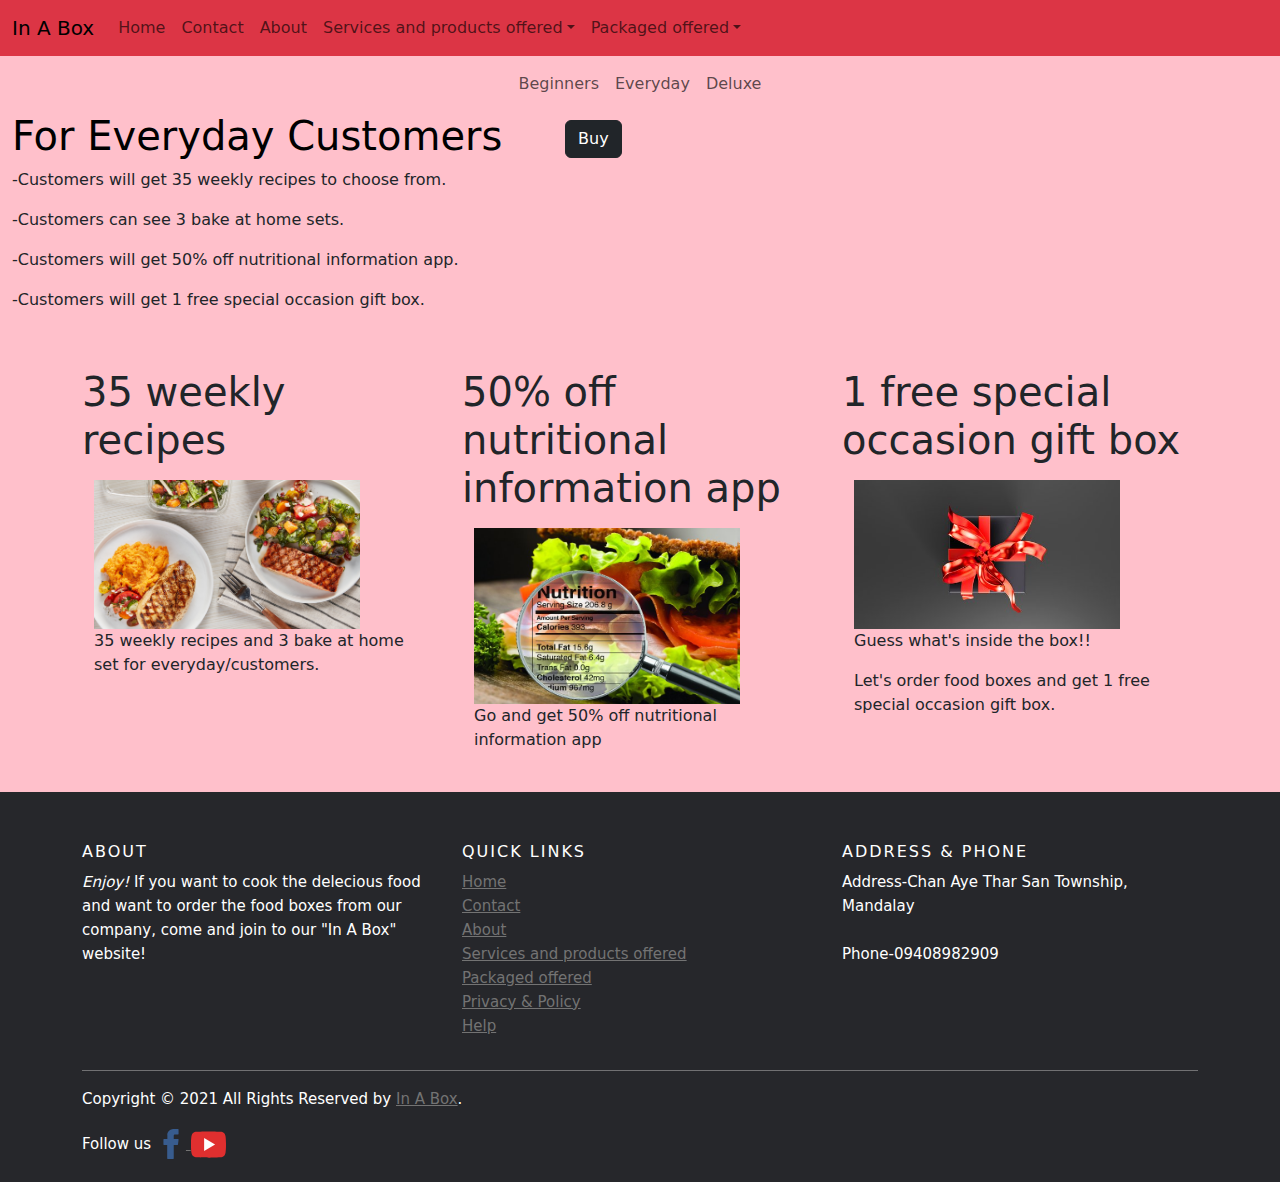
<file: everyday.html>
<!DOCTYPE html>
<html lang="en">
<head>
  <title>Packaged offered (Everyday)</title>
  <meta charset="utf-8">
  <meta name="viewport" content="width=device-width, initial-scale=1">
  <link rel="stylesheet" href="footer.css">
  <link href="https://cdn.jsdelivr.net/npm/bootstrap@5.1.2/dist/css/bootstrap.min.css" rel="stylesheet">
  <script src="https://cdn.jsdelivr.net/npm/bootstrap@5.1.2/dist/js/bootstrap.bundle.min.js"></script>
</head>
<!--backgroundcolor for webpage-->
<body style="background-color: pink;">


<!-- nav -->
<nav class="navbar navbar-expand-lg navbar-light bg-danger">

    <div class="container-fluid">
    <a class="navbar-brand" href="#">In A Box</a>
    <button class="navbar-toggler" type="button" data-bs-toggle="collapse" data-bs-target="#navColor01" aria-controls="navColor01" aria-expanded="false" aria-label="Toggle navigation">
      <span class="navbar-toggler-icon"></span>
    </button>

    <div class="collapse navbar-collapse" id="navColor01">
      <ul class="navbar-nav me-auto">
        <li class="nav-item active">
          <a class="nav-link" href="index.html">Home
            <span class="visually-hidden">(current)</span>
          </a>
        </li>
        <li class="nav-item">
          <a class="nav-link" href="contact.html">Contact</a>
        </li>
        <li class="nav-item">
          <a class="nav-link" href="about.html">About</a>
        </li>
<li class="nav-item dropdown">
          <a class="nav-link dropdown-toggle" data-bs-toggle="dropdown" href="#" role="button" aria-haspopup="true" aria-expanded="false">Services and products offered</a>
          <div class="dropdown-menu">
            <a class="dropdown-item" href="recipe guides.html">Recipe guides</a>
            <div class="dropdown-divider"></div>
            <a class="dropdown-item" href="other items.html">Other items</a>
			
		  </div>
        </li>

<li class="nav-item dropdown">
          <a class="nav-link dropdown-toggle" data-bs-toggle="dropdown" href="#" role="button" aria-haspopup="true" aria-expanded="false">Packaged offered</a>
          <div class="dropdown-menu">
            <a class="dropdown-item" href="beginners.html">Beginners</a>
            <a class="dropdown-item" href="#">Everyday</a>
            <a class="dropdown-item" href="deluxe.html">Deluxe</a>
          </div>
        </li>
      </ul>
	  

 </div>
 </div>
 </nav>
 
 <!--nav2-->
<nav class="navbar navbar-expand-sm navbar-light justify-content-center">
<ul class="navbar-nav">
<li class="nav-item">
<a class="nav-link" href="beginners.html">Beginners</a>
</li>
<li class="nav-item">
<a class="nav-link" href="#">Everyday</a>
</li>
<li class="nav-item">
<a class="nav-link" href="deluxe.html">Deluxe</a>
</li>
</nav>

<div class="container-fluid">
<h1><span style="color:black;margin-right:50px;">For Everyday Customers</span> <button type="button" class="btn btn-dark" data-bs-toggle="modal" data-bs-target="#myModal">
  Buy
  </button></h1>
  
<!-- The Modal -->
<div class="modal" id="myModal">
  <div class="modal-dialog">
    <div class="modal-content">

      <!-- Modal Header -->
      <div class="modal-header">
        <h4 class="modal-title">Sign in first to order the foods!!!
</h4>
        <button type="button" class="btn-close" data-bs-dismiss="modal"></button>
      </div>
	  
      <!-- Modal body -->
      <div class="modal-body">
<form>

<div class="mb-3 mt-3">
    <label for="name" class="form-label">Full Name:</label>
    <input type="text" class="form-control" id="name" name="name">
  </div>


<div class="mb-3 mt-3">
    <label for="phone" class="form-label">Phone Number:</label>
    <input type="tel" class="form-control" id="phone"  name="phone">
  </div>



<div class="mb-3 mt-3">
    <label for="email" class="form-label">Email:</label>
    <input type="email" class="form-control" id="email" placeholder="Enter email" name="email">
  </div>


<div>
<label for="comment">Address:</label>
<textarea class="form-control" rows="3" id="comment" placeholder="Enter address...." name="text"></textarea>
</div>
<br>



<button type="submit" class="btn btn-dark">Sign in</button>
</form>
      </div>

      

    </div>
  </div>
</div>

<p>-Customers will get 35 weekly recipes to choose from​.</p>
<p>-Customers can see 3 bake at home sets​.</p>
<p>-Customers will get 50% off nutritional information app.​</p>
<p>-Customers will get 1 free special occasion gift box.​</p>
</div>
<br>

  <!--card-->
 <div class="container-fluid mt-3">
</div>


<div class="container">
<div class="row">
<div class="col-sm-4">
<h1>35 weekly recipes</h1>
<div class="container mt-3">
  <img src="img\standard weekly recipe.jpg" style="width:80%"><br>
  <p>35 weekly recipes and 3 bake at home set for everyday/customers.</p>
  
    
  
  
</div>

</div>
<br>


<div class="col-sm-4">
<h1>50% off nutritional information app</h1>
<div class="container mt-3">
  <img src="img\nutritional information apps.jpg" style="width:80%"><br>
  <p>Go and get 50% off nutritional information app</p>
  
</div>

</div>



<div class="col-sm-4">
<h1>1 free special occasion gift box</h1>
<div class="container mt-3">
  <img src="img\gift box 2.jpg" style="width:80%"><br>
  <p>Guess what's inside the box!!</p>
  <p>Let's order food boxes and get 1 free special occasion gift box.</p>
</div>
</div>

</div>
</div>
<br>

<!-- Site footer -->
    <footer class="site-footer">
      <div class="container">
        <div class="row">
          <div class="col-xs-12 col-md-4">
            <h6 style="color:white;">About</h6>
            <p style="color:white;"><i>Enjoy! </i> If you want to cook the delecious food and want to order the food boxes from our company, come and join to our "In A Box" website!</p>
          </div>


          <div class="col-xs-6 col-md-4">
            <h6 style="color:white;">Quick Links</h6>
            <ul class="footer-links">
              <li><a href="index.html">Home</a></li>
              <li><a href="contact.html">Contact</a></li>
              <li><a href="about.html">About</a></li>
              <li><a href="recipe guides.html">Services and products offered</a></li>
              <li><a href="beginners.html">Packaged offered</a></li>
			  <li><a href="privacy&policy.html">Privacy & Policy</a></li>
		      <li><a href="help.html">Help</a></li>
            </ul>
          </div>
		  
		  
		  <div class="col-xs-6 col-md-4">
            <h6 style="color:white;">Address & Phone</h6>
            <p style="color:white;">Address-Chan Aye Thar San Township, Mandalay<br><br>Phone-09408982909</p>
          </div>
		  
        </div>
        <hr>
      </div>
      <div class="container">
        <div class="row">
		<div style="color:white;">
          <div class="col-md-8 col-sm-6 col-xs-12">
            <p class="copyright-text;">Copyright &copy; 2021 All Rights Reserved by 
         <a href="#">In A Box</a>.
            </p>
          </div>

        </div>

<div class="footer-social-icon">
<div style="color:white;">
<span>Follow us</span>

<a class="footer-icon facebook" href="https://www.facebook.com/officiallyfoodkingdom/" target="_blank">

<svg version="1.1" xmlns="http://www.w3.org/2000/svg" xmlns:xlink="http://www.w3.org/1999/xlink" x="0px" y="0px" width="30px"
viewBox="0 0 512 512" fill="#385C8E" style="enable-background:new 0 0 512 512;" xml:space="preserve">
<g>
<path d="M134.941,272.691h56.123v231.051c0,4.562,3.696,8.258,8.258,8.258h95.159c4.562,0,8.258-3.696,8.258-8.258V273.78h64.519c4.195,0,7.725-3.148,8.204-7.315l9.799-85.061c0.269-2.34-0.472-4.684-2.038-6.44c-1.567-1.757-3.81-2.763-6.164-2.763h-74.316V118.88c0-16.073,8.654-24.224,25.726-24.224c2.433,0,48.59,0,48.59,0c4.562,0,8.258-3.698,8.258-8.258V8.319c0-4.562-3.696-8.258-8.258-8.258h-66.965C309.622,0.038,308.573,0,307.027,0c-11.619,0-52.006,2.281-83.909,31.63c-35.348,32.524-30.434,71.465-29.26,78.217v62.352h-58.918c-4.562,0-8.258,3.696-8.258,8.258v83.975C126.683,268.993,130.379,272.691,134.941,272.691z"/>
</g>
</svg>
</a>

<a class="footer-icon youtube" href="https://www.youtube.com/c/%ED%91%B8%EB%93%9C%ED%82%B9%EB%8D%A4FoodKingdom2018/featured" target="_blank">
<svg width="35px" viewBox="0 0 32 32" xml:space="preserve" xmlns="http://www.w3.org/2000/svg" xmlns:xlink="http://www.w3.org/1999/xlink">
<g>
<path d="M31.67,9.179c0,0-0.312-2.353-1.271-3.389c-1.217-1.358-2.58-1.366-3.205-1.443C22.717,4,16.002,4,16.002,4 h-0.015c0,0-6.715,0-11.191,0.347C4.171,4.424,2.809,4.432,1.591,5.79C0.633,6.826,0.32,9.179,0.32,9.179S0,11.94,0,14.701v2.588 c0,2.763,0.32,5.523,0.32,5.523s0.312,2.352,1.271,3.386c1.218,1.358,2.815,1.317,3.527,1.459C7.677,27.919,15.995,28,15.995,28 s6.722-0.012,11.199-0.355c0.625-0.08,1.988-0.088,3.205-1.446c0.958-1.034,1.271-3.386,1.271-3.386s0.32-2.761,0.32-5.523v-2.588 C31.99,11.94,31.67,9.179,31.67,9.179z" fill="#E02F2F"/>
<polygon fill="#FFFFFF" points="12,10 12,22 22,16"/>
</g>
</svg>
</a>

</div>
</div>

		  
        </div>
      </div>
</footer>
</body>
 </html>
</file>
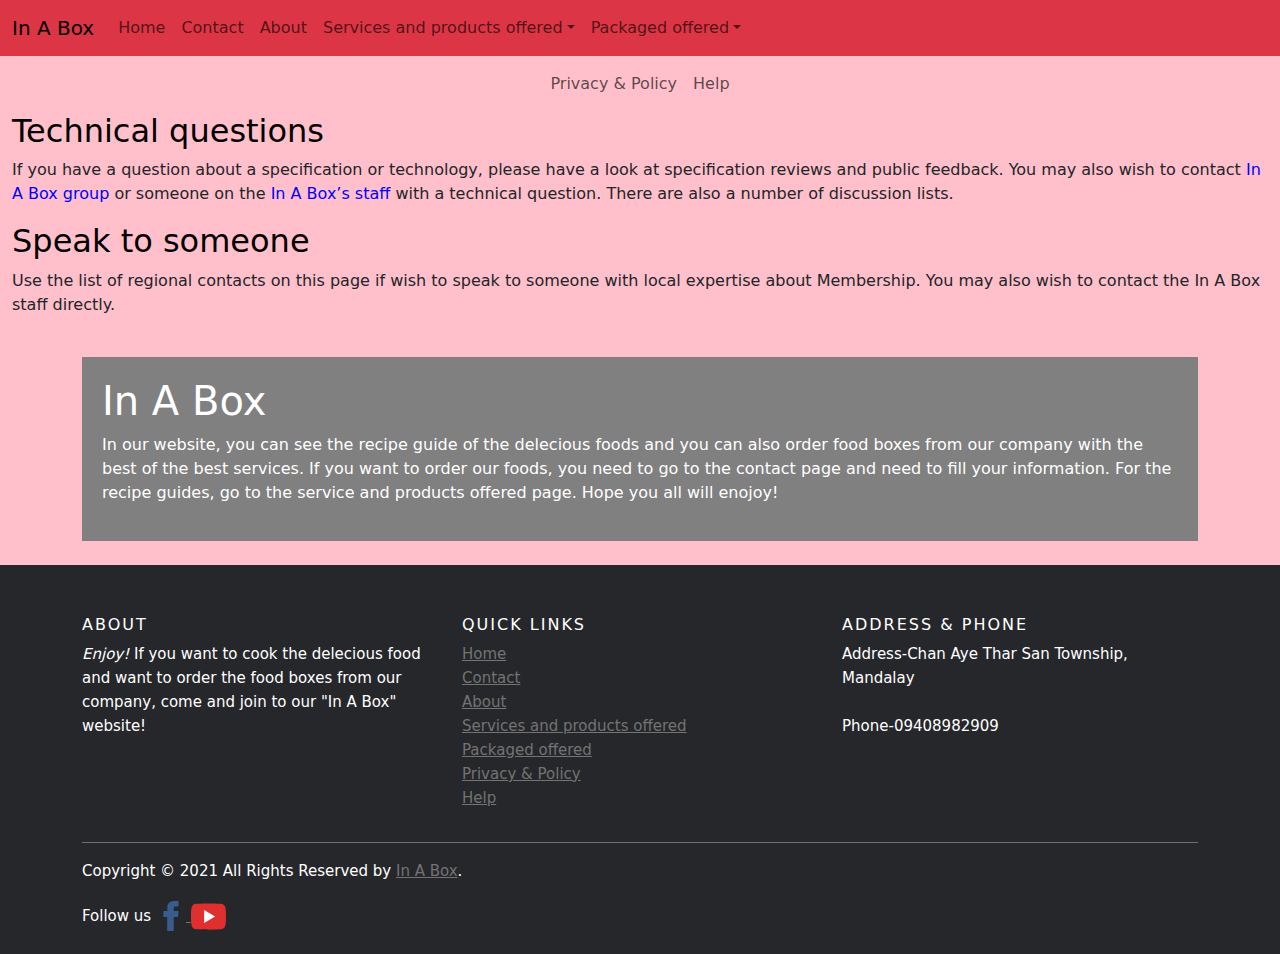
<file: help.html>
<!DOCTYPE html>
<html lang="en">
<head>
  <title>Help</title>
  <meta charset="utf-8">
  <meta name="viewport" content="width=device-width, initial-scale=1">
  <link rel="stylesheet" href="footer.css">
  <link href="https://cdn.jsdelivr.net/npm/bootstrap@5.1.2/dist/css/bootstrap.min.css" rel="stylesheet">
  <script src="https://cdn.jsdelivr.net/npm/bootstrap@5.1.2/dist/js/bootstrap.bundle.min.js"></script>
</head>
<!--backgroundcolor for webpage-->
<body style="background-color: pink;">

<!-- nav -->
<nav class="navbar navbar-expand-lg navbar-light bg-danger">

    <div class="container-fluid">
    <a class="navbar-brand" href="#">In A Box</a>
    <button class="navbar-toggler" type="button" data-bs-toggle="collapse" data-bs-target="#navColor01" aria-controls="navColor01" aria-expanded="false" aria-label="Toggle navigation">
      <span class="navbar-toggler-icon"></span>
    </button>

    <div class="collapse navbar-collapse" id="navColor01">
      <ul class="navbar-nav me-auto">
        <li class="nav-item active">
          <a class="nav-link" href="index.html">Home
            <span class="visually-hidden">(current)</span>
          </a>
        </li>
        <li class="nav-item">
          <a class="nav-link" href="contact.html">Contact</a>
        </li>
        <li class="nav-item">
          <a class="nav-link" href="about.html">About</a>
        </li>
<li class="nav-item dropdown">
          <a class="nav-link dropdown-toggle" data-bs-toggle="dropdown" href="#" role="button" aria-haspopup="true" aria-expanded="false">Services and products offered</a>
          <div class="dropdown-menu">
            <a class="dropdown-item" href="recipe guides.html">Recipe guides</a>
            <div class="dropdown-divider"></div>
            <a class="dropdown-item" href="other items.html">Other items</a>
			
		  </div>
        </li>

<li class="nav-item dropdown">
          <a class="nav-link dropdown-toggle" data-bs-toggle="dropdown" href="#" role="button" aria-haspopup="true" aria-expanded="false">Packaged offered</a>
          <div class="dropdown-menu">
            <a class="dropdown-item" href="beginners.html">Beginners</a>
            <a class="dropdown-item" href="everyday.html">Everyday</a>
            <a class="dropdown-item" href="deluxe.html">Deluxe</a>
          </div>
        </li>
      </ul>
	  

 </div>
 </div>
 </nav>
 
 <!--nav2-->
<nav class="navbar navbar-expand-sm navbar-light justify-content-center">
<ul class="navbar-nav">
<li class="nav-item">
<a class="nav-link" href="privacy&policy.html">Privacy & Policy</a>
</li>
<li class="nav-item">
<a class="nav-link" href="#">Help</a>
</li>
</nav>

<div class="container-fluid">



<h2><span style="color:black">Technical questions</span></h2>
<p>If you have a question about a specification or technology, please have a look at specification reviews and public feedback.
You may also wish to contact <span style="color:blue">In A Box group</span> or someone on the <span style="color:blue">In A Box’s staff</span> with a technical question.
There are also a number of discussion lists.</p>
<h2><span style="color:black">Speak to someone</span></h2>
<p>Use the list of regional contacts on this page if wish to speak to someone with local expertise about Membership.
You may also wish to contact the In A Box staff directly.</p>
</div>
<br>
<div class="container">
<div class="jumbotron">
<div style="background-color:grey;color:white;padding:20px;">
<h1>In A Box</h1> 
<p>
      In our website, you can see the recipe guide of the delecious foods and you can also order food boxes from our company with the best of the best services. If you want to order our foods, you need to go to the contact page and need to fill your information. For the recipe guides, go to the service and products offered page. Hope you all will enojoy!
</p>
</div>
</div>
</div> 
<br>

<!-- Site footer -->
    <footer class="site-footer">
      <div class="container">
        <div class="row">
          <div class="col-xs-12 col-md-4">
            <h6 style="color:white;">About</h6>
            <p style="color:white;"><i>Enjoy! </i> If you want to cook the delecious food and want to order the food boxes from our company, come and join to our "In A Box" website!</p>
          </div>


          <div class="col-xs-6 col-md-4">
            <h6 style="color:white;">Quick Links</h6>
            <ul class="footer-links">
              <li><a href="index.html">Home</a></li>
              <li><a href="contact.html">Contact</a></li>
              <li><a href="about.html">About</a></li>
              <li><a href="recipe guides.html">Services and products offered</a></li>
<li><a href="beginners.html">Packaged offered</a></li>
			  <li><a href="privacy&policy.html">Privacy & Policy</a></li>
		      <li><a href="help.html">Help</a></li>
            </ul>
          </div>
		  
		  
		  <div class="col-xs-6 col-md-4">
            <h6 style="color:white;">Address & Phone</h6>
            <p style="color:white;">Address-Chan Aye Thar San Township, Mandalay<br><br>Phone-09408982909</p>
          </div>
		  
        </div>
        <hr>
      </div>
      <div class="container">
        <div class="row">
		<div style="color:white;">
          <div class="col-md-8 col-sm-6 col-xs-12">
            <p class="copyright-text;">Copyright &copy; 2021 All Rights Reserved by 
         <a href="#">In A Box</a>.
            </p>
          </div>

        </div>

<div class="footer-social-icon">
<div style="color:white;">
<span>Follow us</span>

<a class="footer-icon facebook" href="https://www.facebook.com/officiallyfoodkingdom/" target="_blank">

<svg version="1.1" xmlns="http://www.w3.org/2000/svg" xmlns:xlink="http://www.w3.org/1999/xlink" x="0px" y="0px" width="30px"
viewBox="0 0 512 512" fill="#385C8E" style="enable-background:new 0 0 512 512;" xml:space="preserve">
<g>
<path d="M134.941,272.691h56.123v231.051c0,4.562,3.696,8.258,8.258,8.258h95.159c4.562,0,8.258-3.696,8.258-8.258V273.78h64.519c4.195,0,7.725-3.148,8.204-7.315l9.799-85.061c0.269-2.34-0.472-4.684-2.038-6.44c-1.567-1.757-3.81-2.763-6.164-2.763h-74.316V118.88c0-16.073,8.654-24.224,25.726-24.224c2.433,0,48.59,0,48.59,0c4.562,0,8.258-3.698,8.258-8.258V8.319c0-4.562-3.696-8.258-8.258-8.258h-66.965C309.622,0.038,308.573,0,307.027,0c-11.619,0-52.006,2.281-83.909,31.63c-35.348,32.524-30.434,71.465-29.26,78.217v62.352h-58.918c-4.562,0-8.258,3.696-8.258,8.258v83.975C126.683,268.993,130.379,272.691,134.941,272.691z"/>
</g>
</svg>
</a>

<a class="footer-icon youtube" href="https://www.youtube.com/c/%ED%91%B8%EB%93%9C%ED%82%B9%EB%8D%A4FoodKingdom2018/featured" target="_blank">
<svg width="35px" viewBox="0 0 32 32" xml:space="preserve" xmlns="http://www.w3.org/2000/svg" xmlns:xlink="http://www.w3.org/1999/xlink">
<g>
<path d="M31.67,9.179c0,0-0.312-2.353-1.271-3.389c-1.217-1.358-2.58-1.366-3.205-1.443C22.717,4,16.002,4,16.002,4 h-0.015c0,0-6.715,0-11.191,0.347C4.171,4.424,2.809,4.432,1.591,5.79C0.633,6.826,0.32,9.179,0.32,9.179S0,11.94,0,14.701v2.588 c0,2.763,0.32,5.523,0.32,5.523s0.312,2.352,1.271,3.386c1.218,1.358,2.815,1.317,3.527,1.459C7.677,27.919,15.995,28,15.995,28 s6.722-0.012,11.199-0.355c0.625-0.08,1.988-0.088,3.205-1.446c0.958-1.034,1.271-3.386,1.271-3.386s0.32-2.761,0.32-5.523v-2.588 C31.99,11.94,31.67,9.179,31.67,9.179z" fill="#E02F2F"/>
<polygon fill="#FFFFFF" points="12,10 12,22 22,16"/>
</g>
</svg>
</a>

</div>
</div>

		  
        </div>
      </div>
</footer>
</body>

 
 </html>
</file>
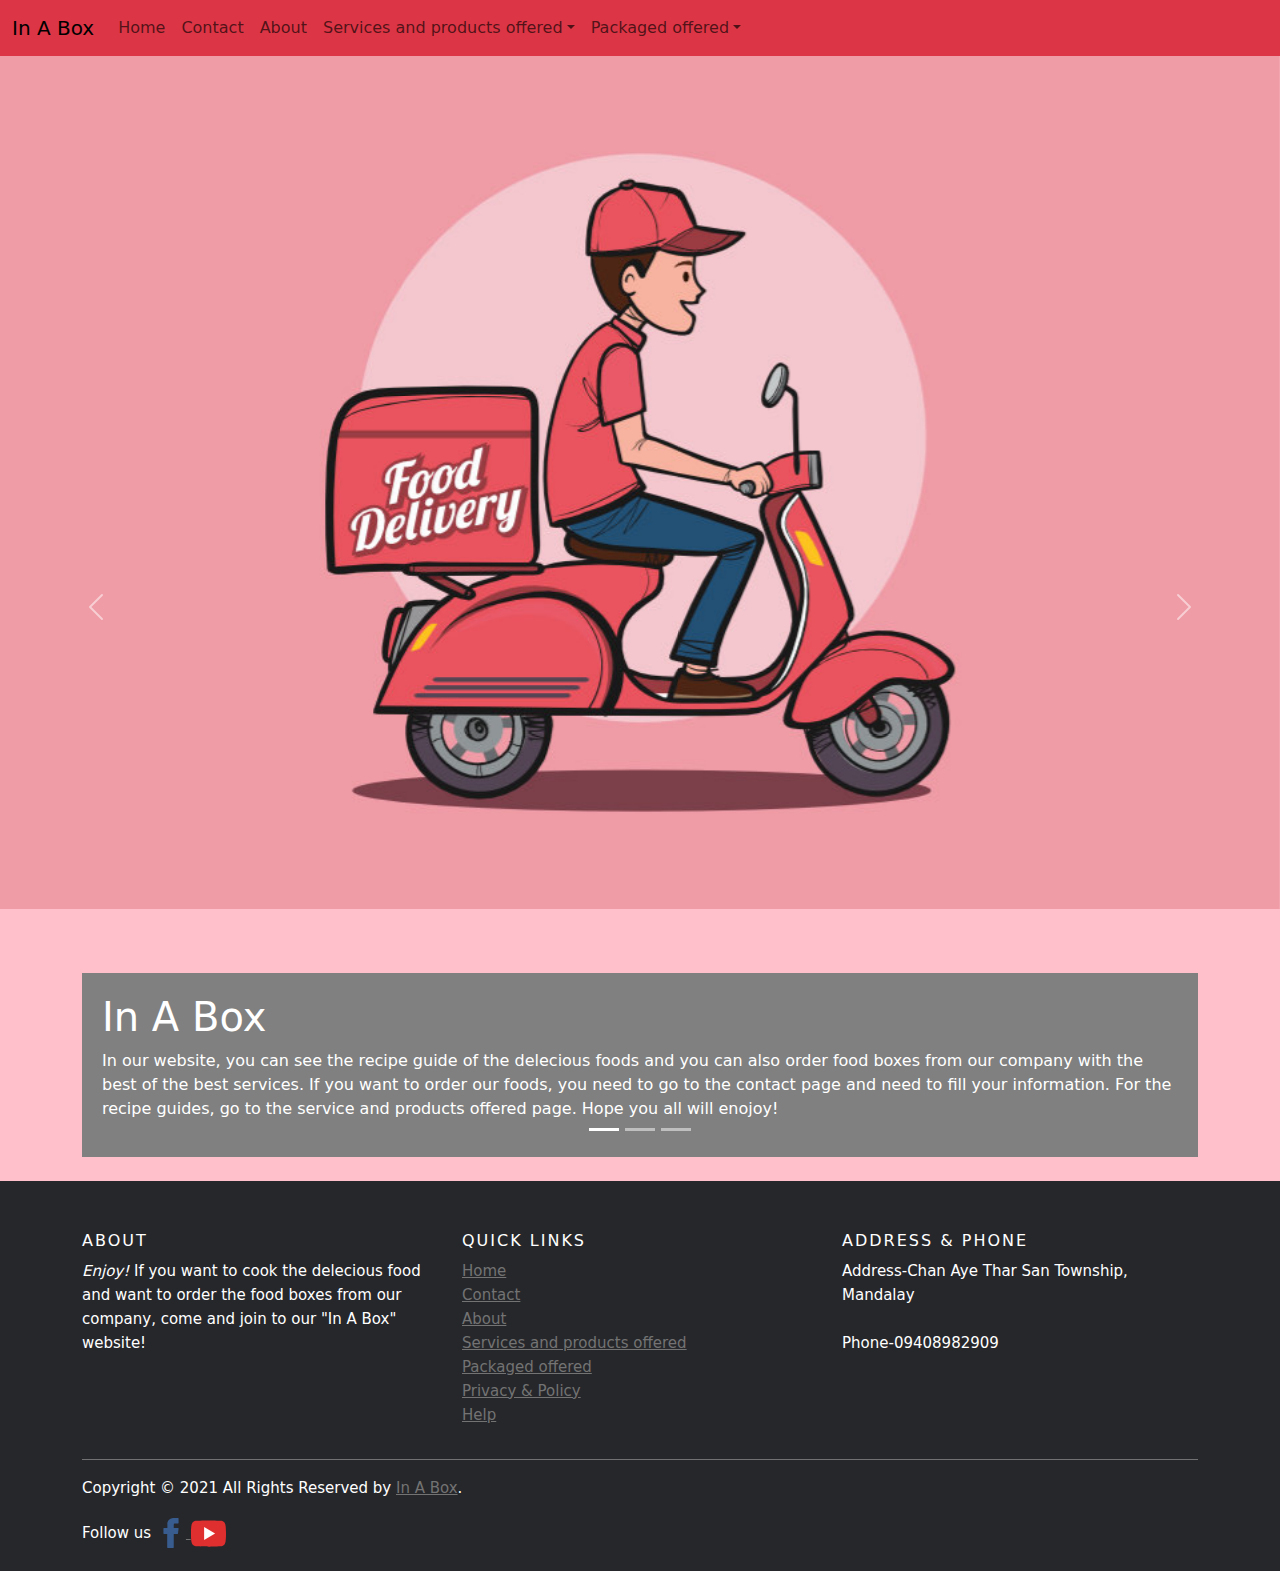
<file: home.html>
<!DOCTYPE html>
<html lang="en">
<head>
  <title>Food Box Delivers (Home)</title>
  <meta charset="utf-8">
  <meta name="viewport" content="width=device-width, initial-scale=1">
  <link rel="stylesheet" href="footer.css">
  <link href="https://cdn.jsdelivr.net/npm/bootstrap@5.1.2/dist/css/bootstrap.min.css" rel="stylesheet">
  <script src="https://cdn.jsdelivr.net/npm/bootstrap@5.1.2/dist/js/bootstrap.bundle.min.js"></script>
</head>

<body style="background-color: pink;">


<!-- nav -->
<nav class="navbar navbar-expand-lg navbar-light bg-danger">

    <div class="container-fluid">
    <a class="navbar-brand" href="#">In A Box</a>
    <button class="navbar-toggler" type="button" data-bs-toggle="collapse" data-bs-target="#navColor01" aria-controls="navColor01" aria-expanded="false" aria-label="Toggle navigation">
      <span class="navbar-toggler-icon"></span>
    </button>

    <div class="collapse navbar-collapse" id="navColor01">
      <ul class="navbar-nav me-auto">
        <li class="nav-item active">
          <a class="nav-link" href="#">Home
            <span class="visually-hidden">(current)</span>
          </a>
        </li>
        <li class="nav-item">
          <a class="nav-link" href="contact.html">Contact</a>
        </li>
        <li class="nav-item">
          <a class="nav-link" href="about.html">About</a>
        </li>
<li class="nav-item dropdown">
          <a class="nav-link dropdown-toggle" data-bs-toggle="dropdown" href="#" role="button" aria-haspopup="true" aria-expanded="false">Services and products offered</a>
          <div class="dropdown-menu">
            <a class="dropdown-item" href="recipe guides.html">Recipe guides</a>
            <div class="dropdown-divider"></div>
            <a class="dropdown-item" href="other items.html">Other items</a>
			
		  </div>
        </li>

<li class="nav-item dropdown">
          <a class="nav-link dropdown-toggle" data-bs-toggle="dropdown" href="#" role="button" aria-haspopup="true" aria-expanded="false">Packaged offered</a>
          <div class="dropdown-menu">
            <a class="dropdown-item" href="beginners.html">Beginners</a>
            <a class="dropdown-item" href="everyday.html">Everyday</a>
            <a class="dropdown-item" href="deluxe.html">Deluxe</a>
          </div>
        </li>
      </ul>
	  

 </div>
 </div>
 </nav>
 



 
 <!-- Carousel -->
<div id="demo" class="carousel slide" data-bs-ride="carousel">

  <!-- Indicators/dots -->
  <div class="carousel-indicators">
    <button type="button" data-bs-target="#demo" data-bs-slide-to="0" class="active"></button>
    <button type="button" data-bs-target="#demo" data-bs-slide-to="1"></button>
    <button type="button" data-bs-target="#demo" data-bs-slide-to="2"></button>
  </div>
 
  <!-- The slideshow/carousel -->
  <div class="carousel-inner">
    <div class="carousel-item active">
      <img src="img\slide 1.jpg" alt="Slideshow 1" class="d-block" style="width:100%">
    </div>
    <div class="carousel-item">
      <img src="img\slide 2.jpg" alt="Slideshow 2" class="d-block" style="width:100%">
    </div>
    <div class="carousel-item">
      <img src="img\slide 3.jpg" alt="Slideshow 3" class="d-block" style="width:100%">
    </div>
  </div>
 
  <!-- Left and right controls/icons -->
  <button class="carousel-control-prev" type="button" data-bs-target="#demo" data-bs-slide="prev">
    <span class="carousel-control-prev-icon"></span>
  </button>
  <button class="carousel-control-next" type="button" data-bs-target="#demo" data-bs-slide="next">
    <span class="carousel-control-next-icon"></span>
  </button>

  <div class="container-fluid mt-3">
  <br><br>
</div>
<div class="container">
<div class="jumbotron">
<div style="background-color:grey;color:white;padding:20px;">
<h1>In A Box</h1> 
<p>
      In our website, you can see the recipe guide of the delecious foods and you can also order food boxes from our company with the best of the best services. If you want to order our foods, you need to go to the contact page and need to fill your information. For the recipe guides, go to the service and products offered page. Hope you all will enojoy!
</p>
</div>
</div>
</div> 
</div>
<br>

<!-- Site footer -->
    <footer class="site-footer">
      <div class="container">
        <div class="row">
          <div class="col-xs-12 col-md-4">
            <h6 style="color:white;">About</h6>
            <p style="color:white;"><i>Enjoy! </i> If you want to cook the delecious food and want to order the food boxes from our company, come and join to our "In A Box" website!</p>
          </div>


          <div class="col-xs-6 col-md-4">
            <h6 style="color:white;">Quick Links</h6>
            <ul class="footer-links">
              <li><a href="home.html">Home</a></li>
              <li><a href="contact.html">Contact</a></li>
              <li><a href="about.html">About</a></li>
              <li><a href="recipe guides.html">Services and products offered</a></li>
              <li><a href="beginners.html">Packaged offered</a></li>
			  <li><a href="privacy&policy.html">Privacy & Policy</a></li>
		      <li><a href="help.html">Help</a></li>
            </ul>
          </div>
		  
		  
		  
		  <div class="col-xs-6 col-md-4">
            <h6 style="color:white;">Address & Phone</h6>
            <p style="color:white;">Address-Chan Aye Thar San Township, Mandalay<br><br>Phone-09408982909</p>
          </div>
		  
        </div>
        <hr>
      </div>
      <div class="container">
        <div class="row">
		<div style="color:white;">
          <div class="col-md-8 col-sm-6 col-xs-12">
            <p class="copyright-text;">Copyright &copy; 2021 All Rights Reserved by 
         <a href="#">In A Box</a>.
            </p>
          </div>

        </div>

<div class="footer-social-icon">
<div style="color:white;">
<span>Follow us</span>

<a class="footer-icon facebook" href="https://www.facebook.com/officiallyfoodkingdom/" target="_blank">

<svg version="1.1" xmlns="http://www.w3.org/2000/svg" xmlns:xlink="http://www.w3.org/1999/xlink" x="0px" y="0px" width="30px"
viewBox="0 0 512 512" fill="#385C8E" style="enable-background:new 0 0 512 512;" xml:space="preserve">
<g>
<path d="M134.941,272.691h56.123v231.051c0,4.562,3.696,8.258,8.258,8.258h95.159c4.562,0,8.258-3.696,8.258-8.258V273.78h64.519c4.195,0,7.725-3.148,8.204-7.315l9.799-85.061c0.269-2.34-0.472-4.684-2.038-6.44c-1.567-1.757-3.81-2.763-6.164-2.763h-74.316V118.88c0-16.073,8.654-24.224,25.726-24.224c2.433,0,48.59,0,48.59,0c4.562,0,8.258-3.698,8.258-8.258V8.319c0-4.562-3.696-8.258-8.258-8.258h-66.965C309.622,0.038,308.573,0,307.027,0c-11.619,0-52.006,2.281-83.909,31.63c-35.348,32.524-30.434,71.465-29.26,78.217v62.352h-58.918c-4.562,0-8.258,3.696-8.258,8.258v83.975C126.683,268.993,130.379,272.691,134.941,272.691z"/>
</g>
</svg>
</a>

<a class="footer-icon youtube" href="https://www.youtube.com/c/%ED%91%B8%EB%93%9C%ED%82%B9%EB%8D%A4FoodKingdom2018/featured" target="_blank">
<svg width="35px" viewBox="0 0 32 32" xml:space="preserve" xmlns="http://www.w3.org/2000/svg" xmlns:xlink="http://www.w3.org/1999/xlink">
<g>
<path d="M31.67,9.179c0,0-0.312-2.353-1.271-3.389c-1.217-1.358-2.58-1.366-3.205-1.443C22.717,4,16.002,4,16.002,4 h-0.015c0,0-6.715,0-11.191,0.347C4.171,4.424,2.809,4.432,1.591,5.79C0.633,6.826,0.32,9.179,0.32,9.179S0,11.94,0,14.701v2.588 c0,2.763,0.32,5.523,0.32,5.523s0.312,2.352,1.271,3.386c1.218,1.358,2.815,1.317,3.527,1.459C7.677,27.919,15.995,28,15.995,28 s6.722-0.012,11.199-0.355c0.625-0.08,1.988-0.088,3.205-1.446c0.958-1.034,1.271-3.386,1.271-3.386s0.32-2.761,0.32-5.523v-2.588 C31.99,11.94,31.67,9.179,31.67,9.179z" fill="#E02F2F"/>
<polygon fill="#FFFFFF" points="12,10 12,22 22,16"/>
</g>
</svg>
</a>

</div>
</div>

		  
        </div>
      </div>
</footer>
</body>
</html>
</file>
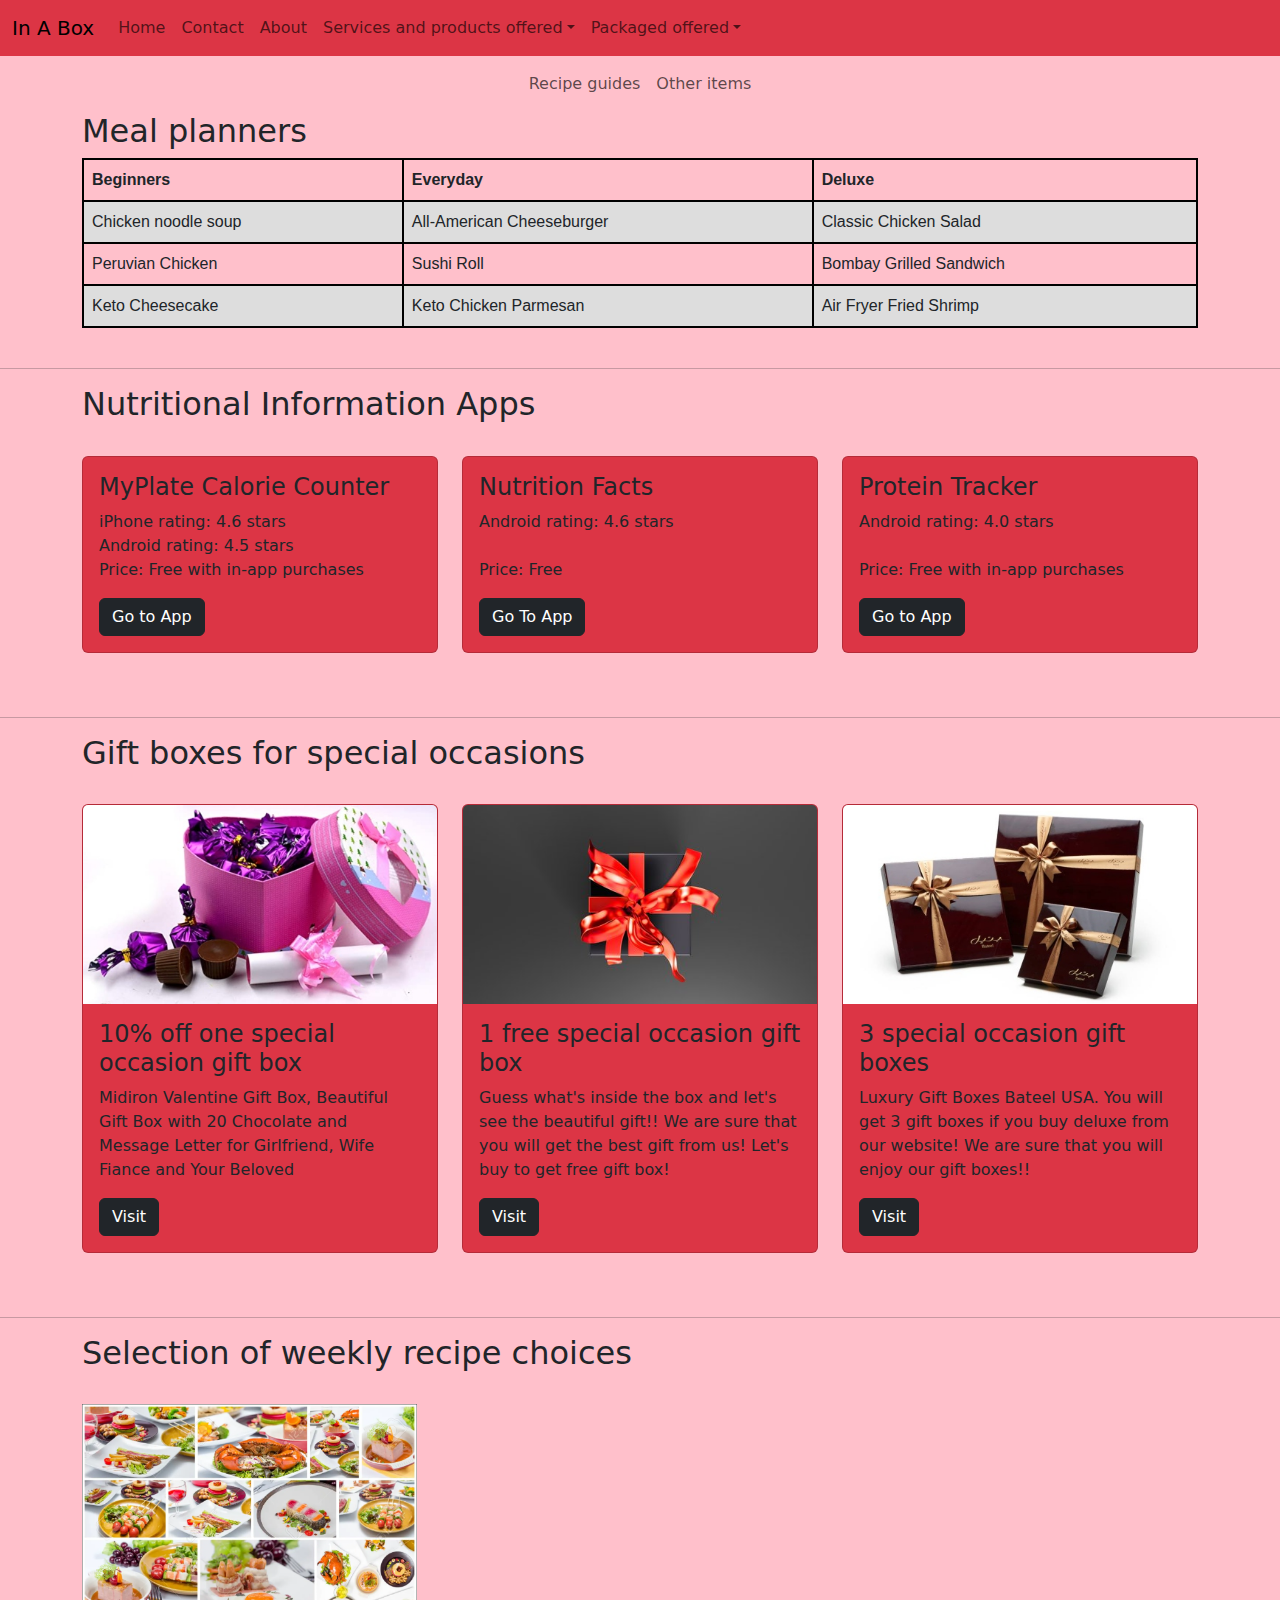
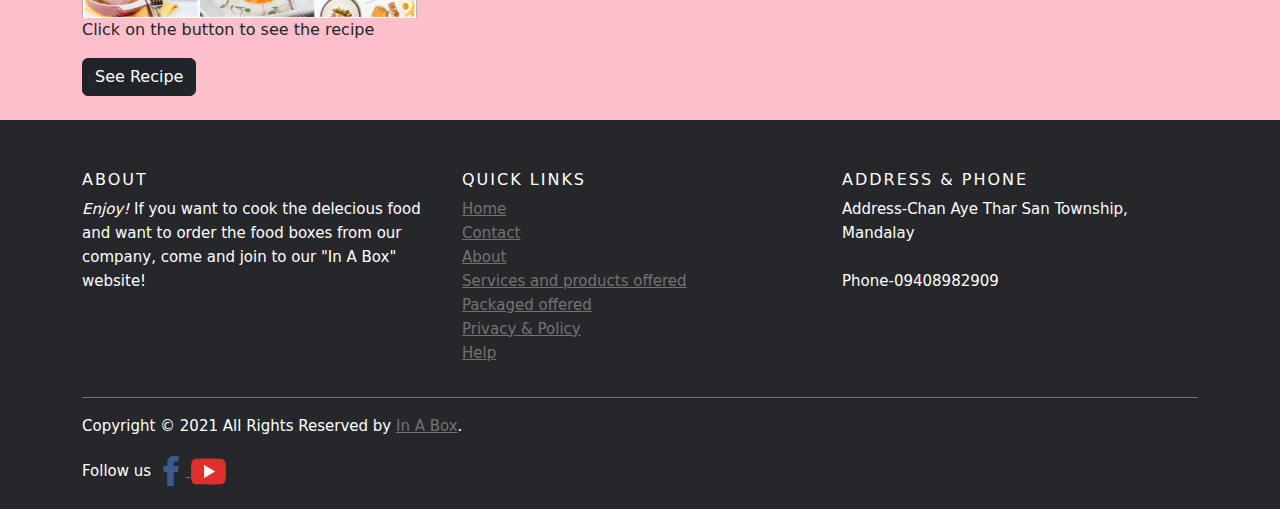
<file: other items.html>
<!DOCTYPE html>
<html lang="en">
<head>
  <title>Service and products offered (other items)</title>
  <meta charset="utf-8">
  <meta name="viewport" content="width=device-width, initial-scale=1">
  <link rel="stylesheet" href="footer.css">
  <link href="https://cdn.jsdelivr.net/npm/bootstrap@5.1.2/dist/css/bootstrap.min.css" rel="stylesheet">
  <script src="https://cdn.jsdelivr.net/npm/bootstrap@5.1.2/dist/js/bootstrap.bundle.min.js"></script>
  
  <style>
table {
font-family: arial, sans-serif;
border-collapse: collapse;
width: 100%;
}



td, th {
border: 2px solid #000000;
text-align: left;
padding: 8px;
}



tr:nth-child(even) {
background-color: #dddddd;
}
</style>
</head>
<!--backgroundcolor for webpage-->
<!--<body style="background-color:orange;">-->

<!-- nav -->
<nav class="navbar navbar-expand-lg navbar-light bg-danger">

    <div class="container-fluid">
    <a class="navbar-brand" href="#">In A Box</a>
    <button class="navbar-toggler" type="button" data-bs-toggle="collapse" data-bs-target="#navColor01" aria-controls="navColor01" aria-expanded="false" aria-label="Toggle navigation">
      <span class="navbar-toggler-icon"></span>
    </button>

    <div class="collapse navbar-collapse" id="navColor01">
      <ul class="navbar-nav me-auto">
        <li class="nav-item active">
          <a class="nav-link" href="index.html">Home
            <span class="visually-hidden">(current)</span>
          </a>
        </li>
        <li class="nav-item">
          <a class="nav-link" href="contact.html">Contact</a>
        </li>
        <li class="nav-item">
          <a class="nav-link" href="about.html">About</a>
        </li>
<li class="nav-item dropdown">
          <a class="nav-link dropdown-toggle" data-bs-toggle="dropdown" href="#" role="button" aria-haspopup="true" aria-expanded="false">Services and products offered</a>
          <div class="dropdown-menu">
            <a class="dropdown-item" href="recipe guides.html">Recipe guides</a>
            <div class="dropdown-divider"></div>
            <a class="dropdown-item" href="#">Other items</a>
			
		  </div>
        </li>

<li class="nav-item dropdown">
          <a class="nav-link dropdown-toggle" data-bs-toggle="dropdown" href="#" role="button" aria-haspopup="true" aria-expanded="false">Packaged offered</a>
          <div class="dropdown-menu">
            <a class="dropdown-item" href="beginners.html">Beginners</a>
            <a class="dropdown-item" href="everyday.html">Everyday</a>
            <a class="dropdown-item" href="deluxe.html">Deluxe</a>
          </div>
        </li>
      </ul>
	  

 </div>
 </div>
 </nav>
 
 <!--nav2-->
<nav class="navbar navbar-expand-sm navbar-light justify-content-center">
<ul class="navbar-nav">
<li class="nav-item">
<a class="nav-link" href="recipe guides.html">Recipe guides</a>
</li>
<li class="nav-item">
<a class="nav-link" href="other items.html">Other items</a>
</li>
</nav>
 
 <body style="background-color: pink;">
 <div class = "container">
<h2>Meal planners</h2>

<table>
<tr>
<th>Beginners</th>
<th>Everyday</th>
<th>Deluxe</th>
</tr>
<tr>
<td>Chicken noodle soup</td>
<td>All-American Cheeseburger</td>
<td>Classic Chicken Salad</td>
</tr>
<tr>
<td>Peruvian Chicken</td>
<td>Sushi Roll</td>
<td>Bombay Grilled Sandwich</td>
</tr>
<tr>
<td>Keto Cheesecake</td>
<td>Keto Chicken Parmesan</td>
<td>Air Fryer Fried Shrimp</td>
</tr>
</table>
</div>
<br>
<hr></hr>

  <!--card-->
<!--<div class="container-fluid mt-3">
</div> -->



<div class="container">
<h2>Nutritional Information Apps</h2><br>
<div class="row">
<div class="col-sm-4">
<div class="card bg-danger text=black" style="width:auto">
	<div class="card-body">
	<h4 class="card-title">MyPlate Calorie Counter</h4>
	<p class="card-text">iPhone rating: 4.6 stars <br>
                         Android rating: 4.5 stars  <br>
						 Price: Free with in-app purchases</p>
	<a href="https://apps.apple.com/us/app/myplate-calorie-counter/id502317923"class="btn btn-dark">Go to App</a>
	</div>
</div>
</div>
<br>


<div class="col-sm-4">

<div class="card bg-danger text=black" style="width:auto">
<div class="card-body">
<h4 class="card-title">Nutrition Facts</h4>
<p class="card-text">Android rating: 4.6 stars<br><br>
                     Price: Free </p>

<a href="https://play.google.com/store/apps/details?id=com.nutrition.facts&hl=en&gl=US" class="btn btn-dark">Go To App</a>

</div>
</div>
</div>
<br>

<div class="col-sm-4">

<div class="card bg-danger text=black" style="width:auto">
<div class="card-body">
<h4 class="card-title">Protein Tracker</h4>
<p class="card-text">Android rating: 4.0 stars<br><br>
                     Price: Free with in-app purchases</p>
<a href="https://play.google.com/store/apps/details?id=com.musta.mustafa.proteintracker&hl=en&gl=US" class="btn btn-dark">Go to App</a>

</div>
</div>
</div>

</div>
</div>

<br><br>
<hr></hr>


<!--card-->
<!--<div class="container-fluid mt-3">
</div>-->

<div class="container">
<h2>Gift boxes for special occasions</h2><br>
<div class="row">
<div class="col-sm-4">
<div class="card bg-danger text=black" style="width:auto">
	<img class="card-img-top" src="img\gift box 1.jpg" alt="Card image">
	<div class="card-body">
	<h4 class="card-title">10% off one special occasion gift box</h4>
	<p class="card-text">Midiron Valentine Gift Box, Beautiful Gift Box with 20 Chocolate and Message Letter for Girlfriend, Wife Fiance and Your Beloved
</p>
	<a href="beginners.html" class="btn btn-dark">Visit</a>
	</div>
</div>
</div>
<br>


<div class="col-sm-4">

<div class="card bg-danger text=black" style="width:auto">
<img class="card-img-top" src="img\gift box 2.jpg" alt="Card image">
<div class="card-body">
<h4 class="card-title">1 free special occasion gift box</h4>
<p class="card-text">Guess what's inside the box and let's see the beautiful gift!!  We are sure that you will get the best gift from us! Let's buy to get free gift box!</p>
<a href="everyday.html" class="btn btn-dark">Visit</a>



</div>
</div>
</div>
<br>

<div class="col-sm-4">

<div class="card bg-danger text=black" style="width:auto">
<img class="card-img-top" src="img\gift box 3.jpg" alt="Card image">
<div class="card-body">
<h4 class="card-title">3 special occasion gift boxes</h4>
<p class="card-text">Luxury Gift Boxes Bateel USA. You will get 3 gift boxes if you buy deluxe from our website! We are sure that you will enjoy our gift boxes!!</p>
<a href="deluxe.html" class="btn btn-dark">Visit</a>

</div>
</div>
</div>

</div>
</div>

<br><br>
<hr></hr>


<div class="container mt-3">
<h2>Selection of weekly recipe choices</h2><br>
  <img src="img\weekly recipe.PNG" style="width:30%">
  <p>Click on the button to see the recipe</p>
  <a href="recipe guides.html" class="btn btn-dark">See Recipe</a>
  <!--<button type="button" class="btn btn-danger">
    See Recipe
  </button>-->
</div>
<br>


<!-- Site footer -->
    <footer class="site-footer">
      <div class="container">
        <div class="row">
          <div class="col-xs-12 col-md-4">
            <h6 style="color:white;">About</h6>
            <p style="color:white;"><i>Enjoy! </i> If you want to cook the delecious food and want to order the food boxes from our company, come and join to our "In A Box" website!</p>
          </div>


          <div class="col-xs-6 col-md-4">
            <h6 style="color:white;">Quick Links</h6>
            <ul class="footer-links">
              <li><a href="index.html">Home</a></li>
              <li><a href="contact.html">Contact</a></li>
              <li><a href="about.html">About</a></li>
              <li><a href="recipe guides.html">Services and products offered</a></li>
              <li><a href="beginners.html">Packaged offered</a></li>
			  <li><a href="privacy&policy.html">Privacy & Policy</a></li>
		      <li><a href="help.html">Help</a></li>
            </ul>
          </div>
		  
		  <!--<div class="col-xs-6 col-md-3">
            <h6 style="color:white;">Social Media</h6>
            <p style="color:white;">Facebook-In A Box<br>
			   Gmail    -InABox@gmail.com<br>
			   Youtube  -푸드킹덤 Food Kingdom<br>
			   </p>
          </div>-->
		  
		  <div class="col-xs-6 col-md-4">
            <h6 style="color:white;">Address & Phone</h6>
            <p style="color:white;">Address-Chan Aye Thar San Township, Mandalay<br><br>Phone-09408982909</p>
          </div>
		  
        </div>
        <hr>
      </div>
      <div class="container">
        <div class="row">
		<div style="color:white;">
          <div class="col-md-8 col-sm-6 col-xs-12">
            <p class="copyright-text;">Copyright &copy; 2021 All Rights Reserved by 
         <a href="#">In A Box</a>.
            </p>
          </div>

        </div>

<div class="footer-social-icon">
<div style="color:white;">
<span>Follow us</span>

<a class="footer-icon facebook" href="https://www.facebook.com/officiallyfoodkingdom/" target="_blank">

<svg version="1.1" xmlns="http://www.w3.org/2000/svg" xmlns:xlink="http://www.w3.org/1999/xlink" x="0px" y="0px" width="30px"
viewBox="0 0 512 512" fill="#385C8E" style="enable-background:new 0 0 512 512;" xml:space="preserve">
<g>
<path d="M134.941,272.691h56.123v231.051c0,4.562,3.696,8.258,8.258,8.258h95.159c4.562,0,8.258-3.696,8.258-8.258V273.78h64.519c4.195,0,7.725-3.148,8.204-7.315l9.799-85.061c0.269-2.34-0.472-4.684-2.038-6.44c-1.567-1.757-3.81-2.763-6.164-2.763h-74.316V118.88c0-16.073,8.654-24.224,25.726-24.224c2.433,0,48.59,0,48.59,0c4.562,0,8.258-3.698,8.258-8.258V8.319c0-4.562-3.696-8.258-8.258-8.258h-66.965C309.622,0.038,308.573,0,307.027,0c-11.619,0-52.006,2.281-83.909,31.63c-35.348,32.524-30.434,71.465-29.26,78.217v62.352h-58.918c-4.562,0-8.258,3.696-8.258,8.258v83.975C126.683,268.993,130.379,272.691,134.941,272.691z"/>
</g>
</svg>
</a>

<a class="footer-icon youtube" href="https://www.youtube.com/c/%ED%91%B8%EB%93%9C%ED%82%B9%EB%8D%A4FoodKingdom2018/featured" target="_blank">
<svg width="35px" viewBox="0 0 32 32" xml:space="preserve" xmlns="http://www.w3.org/2000/svg" xmlns:xlink="http://www.w3.org/1999/xlink">
<g>
<path d="M31.67,9.179c0,0-0.312-2.353-1.271-3.389c-1.217-1.358-2.58-1.366-3.205-1.443C22.717,4,16.002,4,16.002,4 h-0.015c0,0-6.715,0-11.191,0.347C4.171,4.424,2.809,4.432,1.591,5.79C0.633,6.826,0.32,9.179,0.32,9.179S0,11.94,0,14.701v2.588 c0,2.763,0.32,5.523,0.32,5.523s0.312,2.352,1.271,3.386c1.218,1.358,2.815,1.317,3.527,1.459C7.677,27.919,15.995,28,15.995,28 s6.722-0.012,11.199-0.355c0.625-0.08,1.988-0.088,3.205-1.446c0.958-1.034,1.271-3.386,1.271-3.386s0.32-2.761,0.32-5.523v-2.588 C31.99,11.94,31.67,9.179,31.67,9.179z" fill="#E02F2F"/>
<polygon fill="#FFFFFF" points="12,10 12,22 22,16"/>
</g>
</svg>
</a>

</div>
</div>

		  
        </div>
      </div>
</footer>
</body>


 
 </html>
</file>
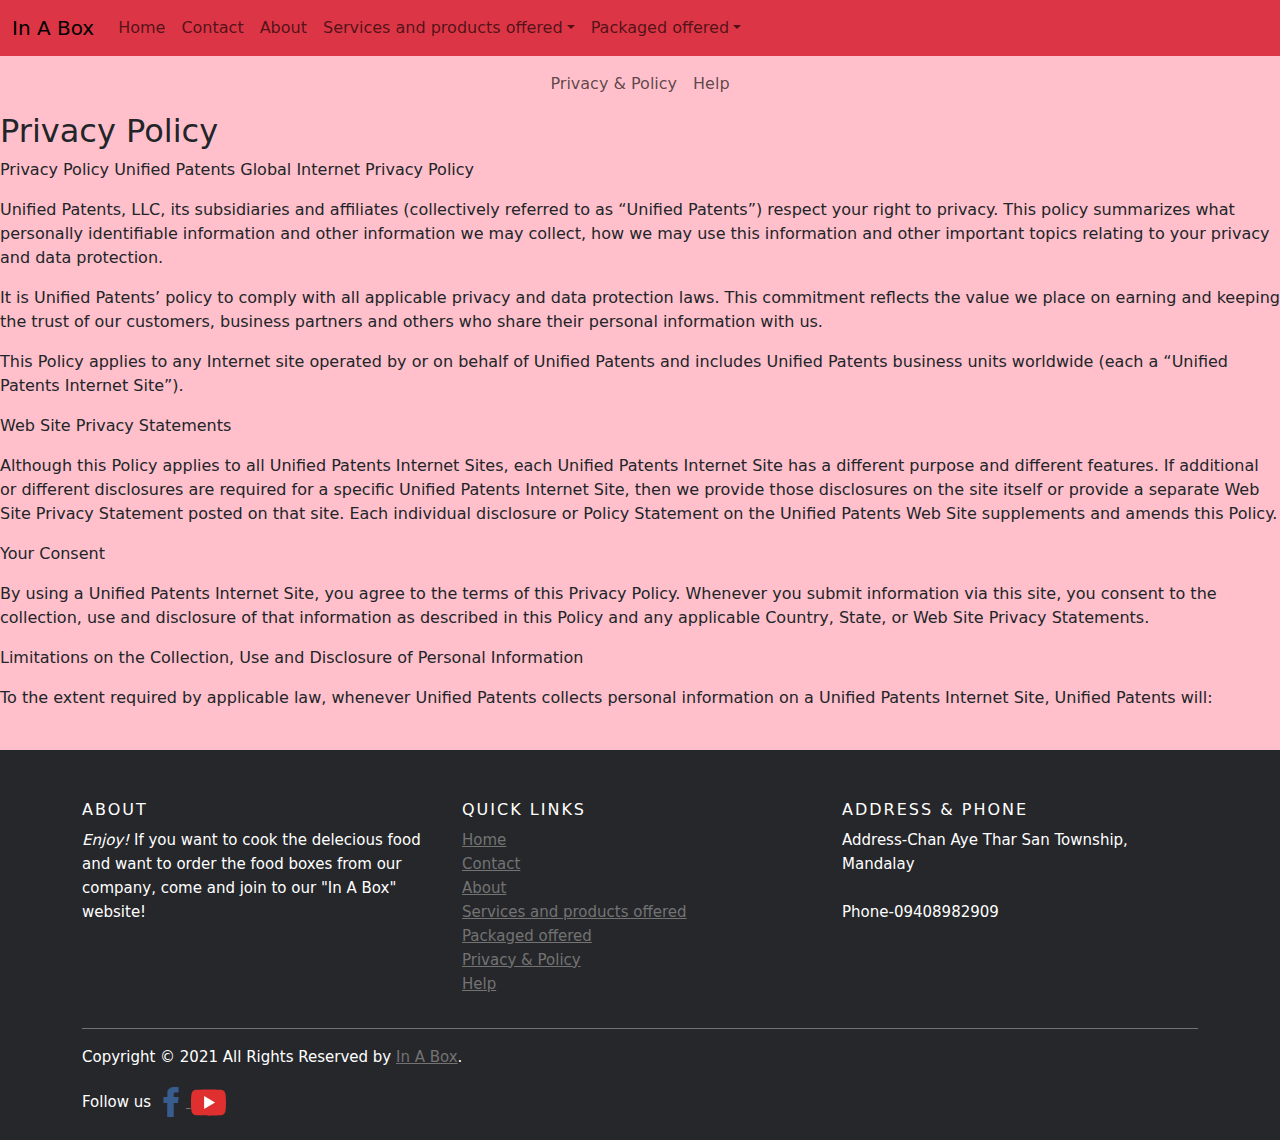
<file: privacy&policy.html>
<!DOCTYPE html>
<html lang="en">
<head>
  <title>Privacy & Policy</title>
  <meta charset="utf-8">
  <meta name="viewport" content="width=device-width, initial-scale=1">
  <link rel="stylesheet" href="footer.css">
  <link href="https://cdn.jsdelivr.net/npm/bootstrap@5.1.2/dist/css/bootstrap.min.css" rel="stylesheet">
  <script src="https://cdn.jsdelivr.net/npm/bootstrap@5.1.2/dist/js/bootstrap.bundle.min.js"></script>
</head>
<!--backgroundcolor for webpage-->
<body style="background-color: pink;">


<!-- nav -->
<nav class="navbar navbar-expand-lg navbar-light bg-danger">

    <div class="container-fluid">
    <a class="navbar-brand" href="#">In A Box</a>
    <button class="navbar-toggler" type="button" data-bs-toggle="collapse" data-bs-target="#navColor01" aria-controls="navColor01" aria-expanded="false" aria-label="Toggle navigation">
      <span class="navbar-toggler-icon"></span>
    </button>

    <div class="collapse navbar-collapse" id="navColor01">
      <ul class="navbar-nav me-auto">
        <li class="nav-item active">
          <a class="nav-link" href="index.html">Home
            <span class="visually-hidden">(current)</span>
          </a>
        </li>
        <li class="nav-item">
          <a class="nav-link" href="contact.html">Contact</a>
        </li>
        <li class="nav-item">
          <a class="nav-link" href="about.html">About</a>
        </li>
<li class="nav-item dropdown">
          <a class="nav-link dropdown-toggle" data-bs-toggle="dropdown" href="#" role="button" aria-haspopup="true" aria-expanded="false">Services and products offered</a>
          <div class="dropdown-menu">
            <a class="dropdown-item" href="recipe guides.html">Recipe guides</a>
            <div class="dropdown-divider"></div>
            <a class="dropdown-item" href="other items.html">Other items</a>
			
		  </div>
        </li>

<li class="nav-item dropdown">
          <a class="nav-link dropdown-toggle" data-bs-toggle="dropdown" href="#" role="button" aria-haspopup="true" aria-expanded="false">Packaged offered</a>
          <div class="dropdown-menu">
            <a class="dropdown-item" href="beginners.html">Beginners</a>
            <a class="dropdown-item" href="everyday.html">Everyday</a>
            <a class="dropdown-item" href="deluxe.html">Deluxe</a>
          </div>
        </li>
      </ul>
	  

 </div>
 </div>
 </nav>
 
 <!--nav2-->
<nav class="navbar navbar-expand-sm navbar-light justify-content-center">
<ul class="navbar-nav">
<li class="nav-item">
<a class="nav-link" href="#">Privacy & Policy</a>
</li>
<li class="nav-item">
<a class="nav-link" href="help.html">Help</a>
</li>
</nav>

<div class "container-fluid">
<h2>Privacy Policy</h2>
<p>Privacy Policy
Unified Patents Global Internet Privacy Policy<br></p>
<p>Unified Patents, LLC, its subsidiaries and affiliates (collectively referred to as “Unified Patents”) respect your right to privacy.  This policy summarizes what personally identifiable information and other information we may collect, how we may use this information and other important topics relating to your privacy and data protection.<br></p>

<p>It is Unified Patents’ policy to comply with all applicable privacy and data protection laws.  This commitment reflects the value we place on earning and keeping the trust of our customers, business partners and others who share their personal information with us.<br></p>

<p>This Policy applies to any Internet site operated by or on behalf of Unified Patents and includes Unified Patents business units worldwide (each a “Unified Patents Internet Site”).<br></p>

<p>Web Site Privacy Statements<br></p>

<p>Although this Policy applies to all Unified Patents Internet Sites, each Unified Patents Internet Site has a different purpose and different features. If additional or different disclosures are required for a specific Unified Patents Internet Site, then we provide those disclosures on the site itself or provide a separate Web Site Privacy Statement posted on that site. Each individual disclosure or Policy Statement on the Unified Patents Web Site supplements and amends this Policy.<br></p>

<p>Your Consent<br></p>

<p>By using a Unified Patents Internet Site, you agree to the terms of this Privacy Policy. Whenever you submit information via this site, you consent to the collection, use and disclosure of that information as described in this Policy and any applicable Country, State, or Web Site Privacy Statements.<br>

<p>Limitations on the Collection, Use and Disclosure of Personal Information<br>

<p>To the extent required by applicable law, whenever Unified Patents collects personal information on a Unified Patents Internet Site, Unified Patents will:<br>

</p>
<br>
</div>

<!-- Site footer -->
    <footer class="site-footer">
      <div class="container">
        <div class="row">
          <div class="col-xs-12 col-md-4">
            <h6 style="color:white;">About</h6>
            <p style="color:white;"><i>Enjoy! </i> If you want to cook the delecious food and want to order the food boxes from our company, come and join to our "In A Box" website!</p>
          </div>


          <div class="col-xs-6 col-md-4">
            <h6 style="color:white;">Quick Links</h6>
            <ul class="footer-links">
              <li><a href="index.html">Home</a></li>
              <li><a href="contact.html">Contact</a></li>
              <li><a href="about.html">About</a></li>
              <li><a href="recipe guides.html">Services and products offered</a></li>
<li><a href="beginners.html">Packaged offered</a></li>
			  <li><a href="privacy&policy.html">Privacy & Policy</a></li>
		      <li><a href="help.html">Help</a></li>
            </ul>
          </div>
		  
		  
		  <div class="col-xs-6 col-md-4">
            <h6 style="color:white;">Address & Phone</h6>
            <p style="color:white;">Address-Chan Aye Thar San Township, Mandalay<br><br>Phone-09408982909</p>
          </div>
		  
        </div>
        <hr>
      </div>
      <div class="container">
        <div class="row">
		<div style="color:white;">
          <div class="col-md-8 col-sm-6 col-xs-12">
            <p class="copyright-text;">Copyright &copy; 2021 All Rights Reserved by 
         <a href="#">In A Box</a>.
            </p>
          </div>

        </div>

<div class="footer-social-icon">
<div style="color:white;">
<span>Follow us</span>

<a class="footer-icon facebook" href="https://www.facebook.com/officiallyfoodkingdom/" target="_blank">

<svg version="1.1" xmlns="http://www.w3.org/2000/svg" xmlns:xlink="http://www.w3.org/1999/xlink" x="0px" y="0px" width="30px"
viewBox="0 0 512 512" fill="#385C8E" style="enable-background:new 0 0 512 512;" xml:space="preserve">
<g>
<path d="M134.941,272.691h56.123v231.051c0,4.562,3.696,8.258,8.258,8.258h95.159c4.562,0,8.258-3.696,8.258-8.258V273.78h64.519c4.195,0,7.725-3.148,8.204-7.315l9.799-85.061c0.269-2.34-0.472-4.684-2.038-6.44c-1.567-1.757-3.81-2.763-6.164-2.763h-74.316V118.88c0-16.073,8.654-24.224,25.726-24.224c2.433,0,48.59,0,48.59,0c4.562,0,8.258-3.698,8.258-8.258V8.319c0-4.562-3.696-8.258-8.258-8.258h-66.965C309.622,0.038,308.573,0,307.027,0c-11.619,0-52.006,2.281-83.909,31.63c-35.348,32.524-30.434,71.465-29.26,78.217v62.352h-58.918c-4.562,0-8.258,3.696-8.258,8.258v83.975C126.683,268.993,130.379,272.691,134.941,272.691z"/>
</g>
</svg>
</a>

<a class="footer-icon youtube" href="https://www.youtube.com/c/%ED%91%B8%EB%93%9C%ED%82%B9%EB%8D%A4FoodKingdom2018/featured" target="_blank">
<svg width="35px" viewBox="0 0 32 32" xml:space="preserve" xmlns="http://www.w3.org/2000/svg" xmlns:xlink="http://www.w3.org/1999/xlink">
<g>
<path d="M31.67,9.179c0,0-0.312-2.353-1.271-3.389c-1.217-1.358-2.58-1.366-3.205-1.443C22.717,4,16.002,4,16.002,4 h-0.015c0,0-6.715,0-11.191,0.347C4.171,4.424,2.809,4.432,1.591,5.79C0.633,6.826,0.32,9.179,0.32,9.179S0,11.94,0,14.701v2.588 c0,2.763,0.32,5.523,0.32,5.523s0.312,2.352,1.271,3.386c1.218,1.358,2.815,1.317,3.527,1.459C7.677,27.919,15.995,28,15.995,28 s6.722-0.012,11.199-0.355c0.625-0.08,1.988-0.088,3.205-1.446c0.958-1.034,1.271-3.386,1.271-3.386s0.32-2.761,0.32-5.523v-2.588 C31.99,11.94,31.67,9.179,31.67,9.179z" fill="#E02F2F"/>
<polygon fill="#FFFFFF" points="12,10 12,22 22,16"/>
</g>
</svg>
</a>

</div>
</div>

		  
        </div>
      </div>
</footer>
</body>

 
 </html>
</file>
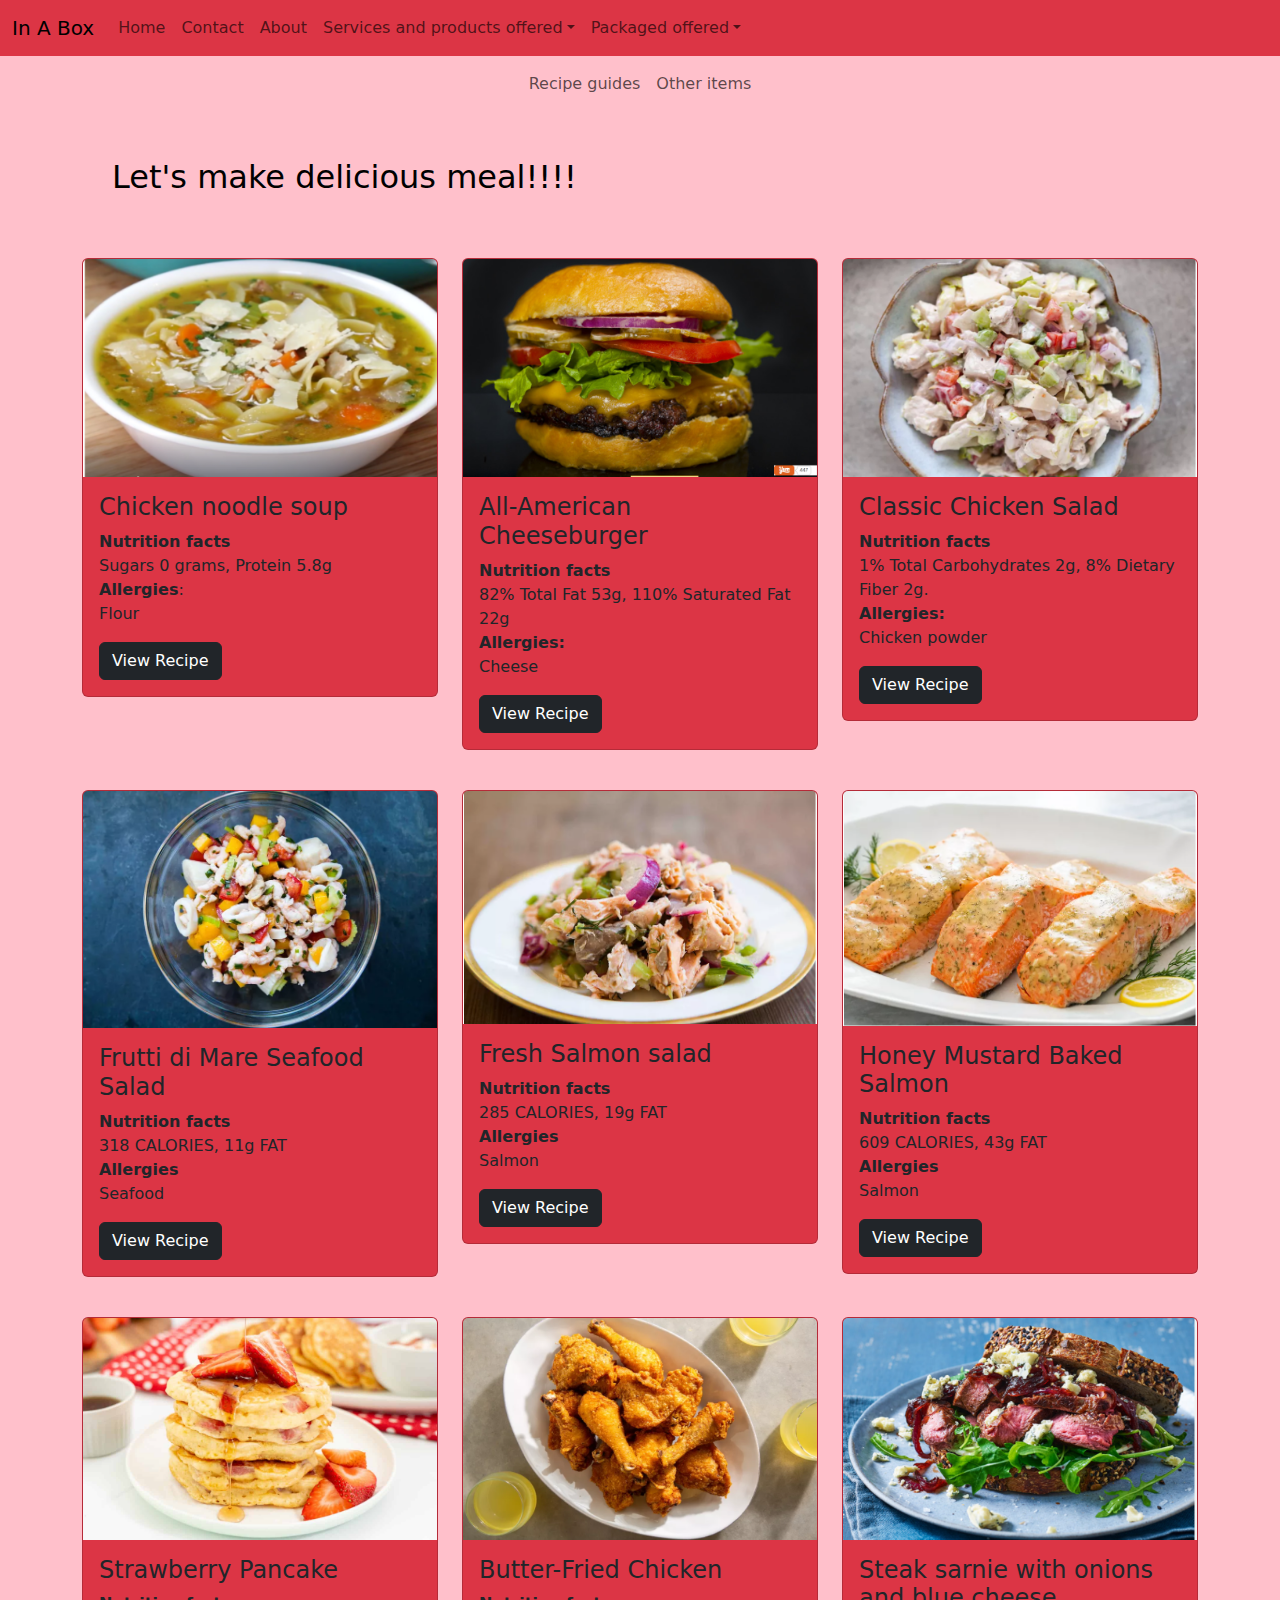
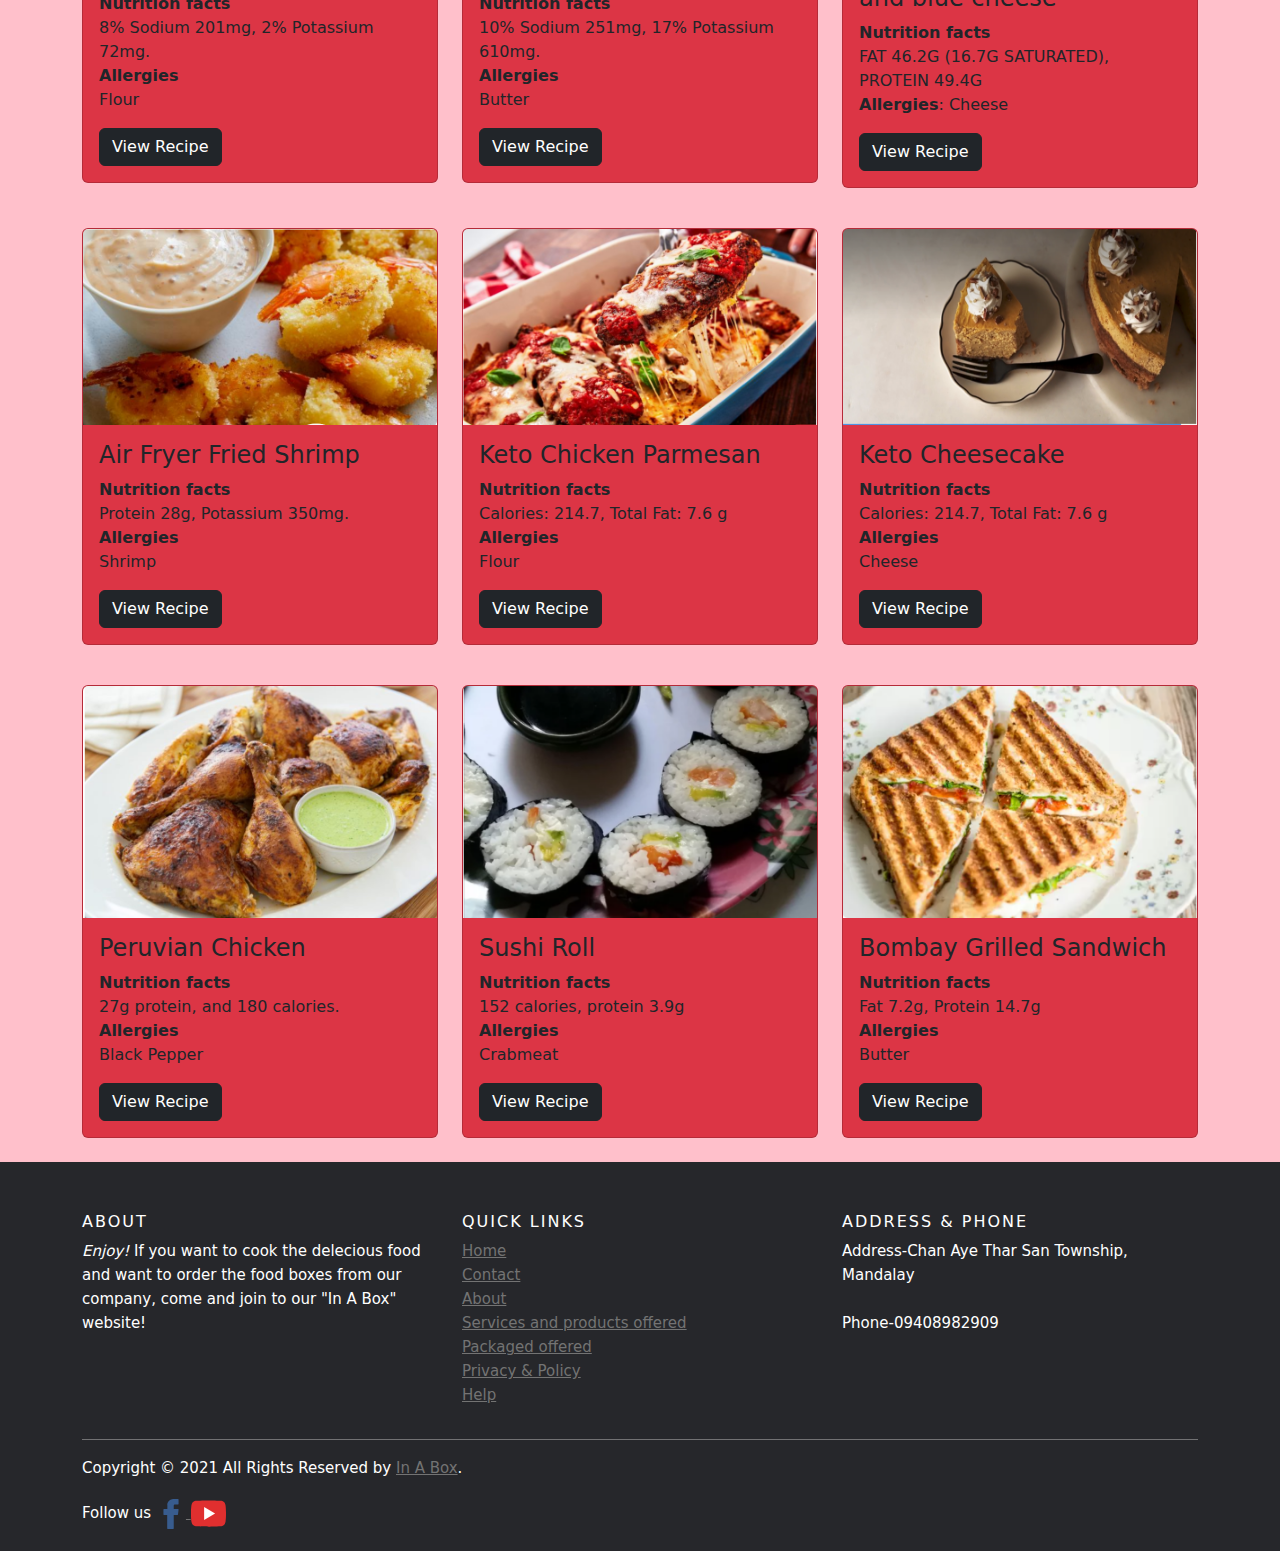
<file: recipe guides.html>
<!DOCTYPE html>
<html lang="en">
<head>
  <title>Service and products offered (recipe guides)</title>
  <meta charset="utf-8">
  <meta name="viewport" content="width=device-width, initial-scale=1">
  <link rel="stylesheet" href="footer.css">
  <link href="https://cdn.jsdelivr.net/npm/bootstrap@5.1.2/dist/css/bootstrap.min.css" rel="stylesheet">
  <script src="https://cdn.jsdelivr.net/npm/bootstrap@5.1.2/dist/js/bootstrap.bundle.min.js"></script>
</head>
<!--backgroundcolor for webpage-->
<body style="background-color: pink;">


<!-- nav -->
<nav class="navbar navbar-expand-lg navbar-light bg-danger">

    <div class="container-fluid">
    <a class="navbar-brand" href="#">In A Box</a>
    <button class="navbar-toggler" type="button" data-bs-toggle="collapse" data-bs-target="#navColor01" aria-controls="navColor01" aria-expanded="false" aria-label="Toggle navigation">
      <span class="navbar-toggler-icon"></span>
    </button>

    <div class="collapse navbar-collapse" id="navColor01">
      <ul class="navbar-nav me-auto">
        <li class="nav-item active">
          <a class="nav-link" href="index.html">Home
            <span class="visually-hidden">(current)</span>
          </a>
        </li>
        <li class="nav-item">
          <a class="nav-link" href="contact.html">Contact</a>
        </li>
        <li class="nav-item">
          <a class="nav-link" href="about.html">About</a>
        </li>
<li class="nav-item dropdown">
          <a class="nav-link dropdown-toggle" data-bs-toggle="dropdown" href="#" role="button" aria-haspopup="true" aria-expanded="false">Services and products offered</a>
          <div class="dropdown-menu">
            <a class="dropdown-item" href="#">Recipe guides</a>
            <div class="dropdown-divider"></div>
            <a class="dropdown-item" href="other items.html">Other items</a>
			
		  </div>
        </li>

<li class="nav-item dropdown">
          <a class="nav-link dropdown-toggle" data-bs-toggle="dropdown" href="#" role="button" aria-haspopup="true" aria-expanded="false">Packaged offered</a>
          <div class="dropdown-menu">
            <a class="dropdown-item" href="beginners.html">Beginners</a>
            <a class="dropdown-item" href="everyday.html">Everyday</a>
            <a class="dropdown-item" href="deluxe.html">Deluxe</a>
          </div>
        </li>
      </ul>
	  

 </div>
 </div>
 </nav>
 
 <!--nav2-->
<nav class="navbar navbar-expand-sm navbar-light justify-content-center">
<ul class="navbar-nav">
<li class="nav-item">
<a class="nav-link" href="recipe guides.html">Recipe guides</a>
</li>
<li class="nav-item">
<a class="nav-link" href="other items.html">Other items</a>
</li>
</nav>
 
 <!--jumbotron-->
 <div class="container">
  <div class="jumbotron">
  <div style="color:black; padding:30px;">
    <p><h2>Let's make delicious meal!!!!</h2></p>
  </div>
  </div>
</div>
</div>
 
  
  
  
  
<!--Card-->
 <div class="container-fluid mt-3">
</div>

<div class="container">
<div class="row">
<div class="col-sm-4">
<div class="card bg-danger text=black" style="width:auto">
	<img class="card-img-top" src="img\chicken noodle soup.PNG" alt="Card image">
	<div class="card-body">
	<h4 class="card-title">Chicken noodle soup</h4>
	<p class="card-text"><b>Nutrition facts</b><br>
                            Sugars 0 grams, Protein 5.8g<br>
						 <b>Allergies</b>: <br>Flour
                            </p>
	<!--<a href="AssignmentModal.html" class="btn btn-dark">View Recipe</a>-->
	<button type="button" class="btn btn-dark" data-bs-toggle="modal" data-bs-target="#myModal">
    View Recipe
  </button>

<!-- The Modal -->
<div class="modal" id="myModal">
  <div class="modal-dialog">
    <div class="modal-content">

      <!-- Modal Header -->
      <div class="modal-header">
        <h4 class="modal-title">Chicken noodle soup</h4>
        <button type="button" class="btn-close" data-bs-dismiss="modal"></button>
      </div>
	  
      <!-- Modal body -->
      <div class="modal-body">
	  <span style="color:black;font-weight:bold">Ingredients:</span><br>
	  for 4 servings<br>

-¼ cup olive oil(60 mL)<br>
-1 large onion, chopped<br>
-3 large carrots, sliced<br>
-4 stalks celery, chopped<br>
-kosher salt, to taste<br>
-black pepper, to taste<br>
-3 cloves garlic, chopped<br>
-8 cups chicken broth(2 L)<br>
-8 oz egg noodles(225 g)<br>
-4 cups shredded chicken breast(500 g)<br>
-½ cup fresh parsley(10 g), chopped<br>
-parmesan cheese, shredded, to taste<br><br>
      <span style="color:black;font-weight:bold">Bake at home set:</span><br>
STEP 1: 
<br>Heat the olive oil until shimmering over medium heat in a large soup pot.
<br>
STEP 2: 
<br>Add the onion, carrots, celery, and 1 teaspoon each salt and pepper. 
<br>
STEP 3: 
<br>Cooking, stirring frequently, until the vegetables are very soft, about 15 minutes.
<br>
STEP 4: 
<br>Add the garlic and cook until fragrant, about 1 minute. 
<br>
STEP 5: 
<br>Add the stock and bring to a boil.
<br>
STEP 6: 
<br>MAKE AHEAD: Do not add the noodles or parsley. 
<br>
STEP 7: 
<br>Cool and refrigerate the soup in an airtight container for four days, or in the freezer for up to two months. 
<br>
STEP 8: 
<br>Reheat on the stove and add the noodles and parsley just before serving.
<br>
STEP 9: 
<br>Add the noodles and cook 6 minutes, then add the chicken and cook about 2 minutes more, until the noodles are cooked through and the chicken is warmed through.
<br>
STEP 10: 
<br>Season to taste with salt and pepper, then stir in the parsley.
<br>
STEP 11: 
<br>Serve topped with Parmesan.
<br>Enjoy!
      </div>

      <!-- Modal footer -->
      <div class="modal-footer">
        <button type="button" class="btn btn-danger" data-bs-dismiss="modal">Close</button>
      </div>

    </div>
  </div>
</div>

</div>
</div>
</div>
<br>

<div class="col-sm-4">

<div class="card bg-danger text=black" style="width:auto">
<img class="card-img-top" src="img\All-American Cheeseburger.PNG" alt="Card image">
<div class="card-body">
<h4 class="card-title">All-American Cheeseburger</h4>
<p class="card-text"><b>Nutrition facts</b><br>
                            82% Total Fat 53g, 110% Saturated Fat 22g<br>
						 <b>Allergies:</b><br>
                            Cheese</p>
<!--<a href="#" class="btn btn-dark">View Recipe</a>-->
<button type="button" class="btn btn-dark" data-bs-toggle="modal" data-bs-target="#myModal1">
    View Recipe
  </button>

  <!-- The Modal -->
<div class="modal" id="myModal1">
  <div class="modal-dialog">
    <div class="modal-content">

      <!-- Modal Header -->
      <div class="modal-header">
        <h4 class="modal-title">All-American Cheeseburger</h4>
        <button type="button" class="btn-close" data-bs-dismiss="modal"></button>
      </div>
	  
      <!-- Modal body -->
      <div class="modal-body">
	  <span style="color:black;font-weight:bold">Ingredients:</span><br>
-2 pounds freshly ground chuck, (at least 80% lean, a.k.a. 80/20)<br>
-1 tablespoon onion powder<br>
-1 teaspoon salt<br>
-1 teaspoon freshly ground black pepper<br>
-12 slices deli-counter American cheese<br>
-6 large burger buns, preferably homemade, toasted if desired<br>
<br>
      <span style="color:black;font-weight:bold">Bake at home set:</span><br>
STEP 1: 
<br>In a large bowl, mix ground beef, onion powder, salt and pepper until just combined. Do not overmix, or your patties will be tough.
<br>
STEP 2: 
<br>Divide into six portions and form patties, without pressing too hard. They should be uniform in thickness. Smooth out any cracks using your fingers. Make these right before you grill them, so they stay at room temperature.
<br>
STEP 3: 
<br>Preheat your grill, grill pan or cast-iron skillet to high heat and add burger patties. If using a grill, cover with the lid.
<br>
STEP 4: 
<br>Cook until the crust that forms on the bottom of the burger releases it from the pan or grate — about 2 minutes. Gently test, but don't flip it until it gets to this point. When burgers lift up easily, flip, add two slices of cheese to each, close lid if using a grill, and cook on the other side for another 2-3 minutes for medium to medium rare.
<br>
STEP 5: 
<br>Remove burgers with a sturdy metal spatula and transfer to a plate. Allow to rest for several minutes, then transfer to buns.
<br>
STEP 6: 
<br>Garnish as desired and serve immediately.
<br>Enjoy!
      </div>

      <!-- Modal footer -->
      <div class="modal-footer">
        <button type="button" class="btn btn-danger" data-bs-dismiss="modal">Close</button>
      </div>

    </div>
  </div>
</div>

</div>
</div>
</div>
<br>

<div class="col-sm-4">

<div class="card bg-danger text=black" style="width:auto">
<img class="card-img-top" src="img\classic chicken salad.PNG" alt="Card image">
<div class="card-body">
<h4 class="card-title">Classic Chicken Salad</h4>
<p class="card-text"><b>Nutrition facts</b><br>
                     1% Total Carbohydrates 2g, 8% Dietary Fiber 2g.<br>
						 <b>Allergies:</b><br>
                            Chicken powder</p>
<!--<a href="#" class="btn btn-dark">View Recipe</a>-->
<button type="button" class="btn btn-dark" data-bs-toggle="modal" data-bs-target="#myModal2">
    View Recipe
  </button>

  <!-- The Modal -->
<div class="modal" id="myModal2">
  <div class="modal-dialog">
    <div class="modal-content">

      <!-- Modal Header -->
      <div class="modal-header">
        <h4 class="modal-title">Classic Chicken Salad</h4>
        <button type="button" class="btn-close" data-bs-dismiss="modal"></button>
      </div>
	  
      <!-- Modal body -->
      <div class="modal-body">
	  <span style="color:black;font-weight:bold">Ingredients:</span><br>
	  <span style="color:black;font-weight:bold">For the salad:</span><br>
-1 pound raw boneless, skinless chicken breasts, cut into 2 1/2-inch chunks (or 2 to 3 cups cooked chicken meat)<br>
-2 ribs celery, chopped<br>
-1/2 red bell pepper, seeded and chopped<br>
-4 to 6 green olives, pitted and minced<br>
-1/4 cup chopped red onion<br>
-1/2 to 1 apple, cored and chopped<br>
-1/3 head iceberg lettuce, sliced and chopped<br>
<br>
<span style="color:black;font-weight:bold">For the dressing:</span><br>
-5 tablespoons mayonnaise<br>
-1 tablespoon plum preserves, or any sweet berry preserve (or a lesser amount of honey)<br>
-2 teaspoons freshly squeezed lemon juice<br>
-Salt and pepper to taste<br>
<br>

      <span style="color:black;font-weight:bold">Bake at home set:</span><br>
STEP 1: 
<br>Poach the chicken (skip if using already cooked chicken)
<br>
STEP 2: 
<br>Bring a pot with 2 quarts of well salted water (1 tablespoon salt) to a boil. Add the chicken breast (cut into large chunks) and return the water to a simmer. Then turn off the heat, and cover the pot. Let the chicken sit for 15 minutes (time it) or more while you prepare everything else.
<br>
STEP 3: 
<br>Prepare the chicken salad dressing in a large bowl. Mix together the mayonnaise, preserves, and lemon juice. Taste for the proper balance of sweetness and acidity. The salad dressing should not be too sweet, nor too sour.
<br>
STEP 4: 
<br>Add more preserves or lemon juice until you have reached the balance you want. Add salt and pepper to taste.
<br>
STEP 5: 
<br>Mix in the chopped celery, bell pepper, olives, red onion, and apple
<br>
STEP 6: 
<br>Dice the chicken, mix with dressing and vegetables:
<br>
STEP 7: 
<br>Remove the chicken from the poaching water and dice it. (Or dice already cooked chicken if that is what you are using for this salad.) Mix it in with the dressing and vegetables.
<br>
STEP 8: 
<br>Add lettuce:
<br>
STEP 9: 
<br>At this point you can make ahead. When ready to serve, fold in the sliced and chopped iceberg lettuce.
<br>Enjoy!
      </div>

      <!-- Modal footer -->
      <div class="modal-footer">
        <button type="button" class="btn btn-danger" data-bs-dismiss="modal">Close</button>
      </div>

    </div>
  </div>
</div>


</div>
</div>
</div>
</div>
</div>

<br>

<!--card-->
 <div class="container-fluid mt-3">
</div>


<div class="container">
<div class="row">
<div class="col-sm-4">
<div class="card bg-danger text=black" style="width:auto">
	<img class="card-img-top" src="img\Frutti di Mare Seafood Salad.PNG" alt="Card image">
	<div class="card-body">
	<h4 class="card-title">Frutti di Mare Seafood Salad</h4>
	<p class="card-text"><b>Nutrition facts</b><br>
                            318 CALORIES, 11g FAT<br>
						 <b>Allergies</b><br>
                            Seafood</p>
	<!--<a href="#" class="btn btn-dark">View Recipe</a>-->
	<button type="button" class="btn btn-dark" data-bs-toggle="modal" data-bs-target="#myModal3">
    View Recipe
  </button>

  <!-- The Modal -->
<div class="modal" id="myModal3">
  <div class="modal-dialog">
    <div class="modal-content">

      <!-- Modal Header -->
      <div class="modal-header">
        <h4 class="modal-title">Frutti di Mare Seafood Salad</h4>
        <button type="button" class="btn-close" data-bs-dismiss="modal"></button>
      </div>
	  
      <!-- Modal body -->
      <div class="modal-body">
	  <span style="color:black;font-weight:bold">Ingredients:</span><br>
	  <span style="color:black;font-weight:bold">Poaching Broth:</span><br>
-4 cups water<br>
-1 cup white wine or chicken stock<br>
-2 teaspoons salt<br>
-2 to 3 bay leaves<br>
-1 teaspoon cracked black pepper<br>
-1 small onion, roughly chopped<br>
<br>
<span style="color:black;font-weight:bold">Salad:</span><br>
-2 celery stalks<br>
-1 large yellow or orange bell pepper<br>
-1 pound tomatoes<br>
-1/2 cup chives<br>
-1 pound small cocktail shrimp<br>
-1 pound small clams in shell<br>
-1/2 pound bay scallops<br>
-1/2 pound calamari, cut into rings<br>
-1/4 cup high-quality extra virgin olive oil, or more to taste<br>
-Juice of 1 to 2 lemons<br>
-Salt and black pepper to taste<br>
<br>

      <span style="color:black;font-weight:bold">Bake at home set:</span><br>
STEP 1: 
<br>Make poaching broth:<br>
Put all the poaching broth ingredients together in a medium pot, cover and bring to a boil. Turn off the heat to let the flavors steep while you cut the veggies.
<br>
STEP 2: 
<br>Prep salad vegetables:<br>
While the poaching broth is steeping, dice the yellow pepper, seed and dice the tomatoes and slice the celery stalks very thin. Chop the chives. Juice the lemons and remove any seeds. Put the diced peppers, tomatoes and celery into very large bowl. Most cocktail shrimp are pre-cleaned and cooked, so you you can put them in the bowl, too.
<br>
STEP 3: 
<br>Poach the clams:<br>
Bring the poaching broth back to a boil and add all the clams. Boil 3-4 minutes, or until the clams all open up. As soon as you see each clam open, fish it out and set it aside. Remove the meat and put in the bowl with the veggies.
<br>
STEP 4: 
<br>Poach the scallops:<br>
Turn off the heat and put the scallops in the poaching water. Cover the pot and let stand for 3-4 minutes. Fish out the scallops and put into the bowl.
<br>
STEP 5: 
<br>Poach the calamari rings:<br>
Bring the broth to a boil once more. Add the calamari rings and boil 30 seconds to 1 minute, then pour the contents of the pot into a strainer set over a bowl. You can save the broth or discard it. Pick out all the calamari rings and add to the bowl.
<br>
STEP 6: 
<br>Dress the salad:<br>
To finish, add the olive oil and a little salt and half the lemon juice. Mix well and taste. Add more olive oil, lemon and salt until you get the flavors you want: The salad should be glistening with oil, briny and tart with lemon. Finally, mix in the chives and chill. This salad is better a few hours after it's made.
<br>Enjoy!
      </div>

      <!-- Modal footer -->
      <div class="modal-footer">
        <button type="button" class="btn btn-danger" data-bs-dismiss="modal">Close</button>
      </div>

    </div>
  </div>
</div>
	
	
	</div>
</div>
</div>
<br>


<div class="col-sm-4">

<div class="card bg-danger text=black" style="width:auto">
<img class="card-img-top" src="img\Fresh Salmon salad.PNG" alt="Card image">
<div class="card-body">
<h4 class="card-title">Fresh Salmon salad</h4>
<p class="card-text"><b>Nutrition facts</b><br>
                       285 CALORIES, 19g FAT<br>
						 <b>Allergies</b><br>
                            Salmon</p>
<!--<a href="#" class="btn btn-dark">View Recipe</a>-->
<button type="button" class="btn btn-dark" data-bs-toggle="modal" data-bs-target="#myModal4">
    View Recipe
  </button>

  <!-- The Modal -->
<div class="modal" id="myModal4">
  <div class="modal-dialog">
    <div class="modal-content">

      <!-- Modal Header -->
      <div class="modal-header">
        <h4 class="modal-title">Fresh Salmon salad</h4>
        <button type="button" class="btn-close" data-bs-dismiss="modal"></button>
      </div>
	  
      <!-- Modal body -->
      <div class="modal-body">
	  <span style="color:black;font-weight:bold">Ingredients:</span><br>
	  <span style="color:black;font-weight:bold">For the salmon:</span><br>
-1 pound salmon fillet, cut in half<br>
-1/2 teaspoon sea salt (for the rub)<br>
-4 cups water<br>
-1 1/2 teaspoons sea salt (for the poaching liquid)<br>
-1 slice lemon<br>
-1 teaspoon lemon juice<br>
-1 teaspoon extra virgin olive oil<br>
<br>
<span style="color:black;font-weight:bold">For the salad:
</span><br>
-2 stalks celery, finely chopped<br>
-1/2 red onion, peeled, finely sliced<br>
-1 tablespoon capers (strain out the pickling juice)<br>
-1 teaspoon lemon zest<br>
-3 tablespoons lemon juice<br>
-1 tablespoon extra virgin olive oil<br>
-2 tablespoons fresh dill, chopped<br>
-1/8 teaspoon freshly ground black pepper<br>
<br>

      <span style="color:black;font-weight:bold">Bake at home set:</span><br>
STEP 1: 
<br>Prep the salmon fillets:<br>
Rub the salmon fillets all over with 1/2 teaspoon salt. Chill for 30 minutes in the refrigerator while you prep the other ingredients.
<br>
STEP 2: 
<br>Make the dressing:<br>
Combine celery, red onion, capers, lemon zest and juice, dill, olive oil, black pepper in a large bowl. Set aside for the flavors to blend.
<br>
STEP 3: 
<br>Poach the salmon:<br>
Put 4 cups water, 1 1/2 teaspoons salt, and a slice of lemon in a pot wide enough to hold the salmon. Bring to a boil and simmer for about 5 minutes. Add the salmon to the pot. Return to a simmer and cook for 4 minutes at a bare simmer.
<br>
STEP 4: 
<br>Cool and break up the salmon:<br>
When the salmon is just cooked through, remove it from poaching liquid and put it in a bowl. Drizzle with a teaspoon of olive oil and a teaspoon of lemon juice. Once it has cooled to touch, break the salmon gently into chunks.
<br>
STEP 5: 
<br>Make the salad:<br>
Add the salmon to the bowl with the celery, onions, and capers. Gently toss to combine. Serve as is, or over mixed greens or butter lettuce.
<br>Enjoy!
      </div>

      <!-- Modal footer -->
      <div class="modal-footer">
        <button type="button" class="btn btn-danger" data-bs-dismiss="modal">Close</button>
      </div>

    </div>
  </div>
</div>


</div>
</div>
</div>
<br>

<div class="col-sm-4">

<div class="card bg-danger text=black" style="width:auto">
<img class="card-img-top" src="img\Honey Mustard Baked Salmon.PNG" alt="Card image">
<div class="card-body">
<h4 class="card-title">Honey Mustard Baked Salmon</h4>
<p class="card-text"><b>Nutrition facts</b><br>
                        609 CALORIES, 43g FAT<br>
						 <b>Allergies</b><br>
                            Salmon</p>
<!--<a href="#" class="btn btn-dark">View Recipe</a>-->
<button type="button" class="btn btn-dark" data-bs-toggle="modal" data-bs-target="#myModal5">
    View Recipe
  </button>

  <!-- The Modal -->
<div class="modal" id="myModal5">
  <div class="modal-dialog">
    <div class="modal-content">

      <!-- Modal Header -->
      <div class="modal-header">
        <h4 class="modal-title">Honey Mustard Baked Salmon</h4>
        <button type="button" class="btn-close" data-bs-dismiss="modal"></button>
      </div>
	  
      <!-- Modal body -->
      <div class="modal-body">
	  <span style="color:black;font-weight:bold">Ingredients:</span><br>
-1 1/2 to 2 pounds (680g to 900g) salmon fillets<br>
-3 tablespoons honey mustard (1 1/2 tablespoons honey plus 1 1/2 tablespoon Dijon mustard)<br>
-3 cloves garlic, minced (about 3 teaspoons)<br>
-3 tablespoons extra virgin olive oil (divided into 2 tablespoons and 1 tablespoon)<br>
-1 tablespoon lemon juice<br>
-1 tablespoon chopped fresh dill<br>
-Pinch salt<br>
<br>

      <span style="color:black;font-weight:bold">Bake at home set:</span><br>
STEP 1: 
<br>Preheat the oven to 400°F<br>
STEP 2: 
<br>Make the honey-mustard glaze:<br>
In a small bowl, whisk together the honey mustard, garlic, 2 tablespoons of the olive oil, lemon juice, dill, and salt.
<br>
STEP 3: 
<br>Prep the salmon:<br>
Line a roasting pan with aluminum foil. Brush the salmon fillets on both sides with olive oil. Place fillets skin-side down (if your fillets have skin-on) on the foil-lined pan. Use a basting brush to coat the top side of the fillets with the honey mustard mixture.
<br>
STEP 4: 
<br>Bake the salmon:<br>
Place in oven and bake at 400°F for 8 to 10 minutes, until just barely cooked through (please don't overcook salmon!). It's okay if the salmon is still a little rare in the center, when you remove it from the oven, the residual heat will cook it through.
<br>Enjoy!
      </div>

      <!-- Modal footer -->
      <div class="modal-footer">
        <button type="button" class="btn btn-danger" data-bs-dismiss="modal">Close</button>
      </div>

    </div>
  </div>
</div>

</div>
</div>
</div>
</div>
</div>
<br>

<!--card-->
 <div class="container-fluid mt-3">
</div>


<div class="container">
<div class="row">
<div class="col-sm-4">
<div class="card bg-danger text=black" style="width:auto">
	<img class="card-img-top" src="img\strawberry pancake.PNG" alt="Card image">
	<div class="card-body">
	<h4 class="card-title">Strawberry Pancake</h4>
	<p class="card-text"><b>Nutrition facts</b><br>
                        8% Sodium 201mg, 2% Potassium 72mg.<br>
						 <b>Allergies</b><br>
                            Flour</p>
	<!--<a href="#" class="btn btn-dark">View Recipe</a>-->
<button type="button" class="btn btn-dark" data-bs-toggle="modal" data-bs-target="#myModal6">
    View Recipe
  </button>

  <!-- The Modal -->
<div class="modal" id="myModal6">
  <div class="modal-dialog">
    <div class="modal-content">

      <!-- Modal Header -->
      <div class="modal-header">
        <h4 class="modal-title">Strawberry Pancake</h4>
        <button type="button" class="btn-close" data-bs-dismiss="modal"></button>
      </div>
	  
      <!-- Modal body -->
      <div class="modal-body">
	  <span style="color:black;font-weight:bold">Ingredients:</span><br>
-Strawberry<br>
-flour<br> 
-baking powder<br> 
-egg<br> 
-milk<br> 
-vanilla essence<br> 
-a little sugar<br>
-salt<br>
<br>

      <span style="color:black;font-weight:bold">Bake at home set:</span><br>
	  <span style="color:black;font-weight:bold">Step by Step:</span><br>
STEP 1: 
<br>Make the batter<br>
STEP 2: 
<br>Whisk together the dry ingredients.<br>
STEP 3: 
<br>Melt the butter, (I do this in a microwave-proof jug, that’s large enough to hold all the wet ingredients, which means fewer dishes!)<br>
STEP 4: 
<br>Whisk together the wet ingredients (melted butter, egg, vanilla, milk).<br>
STEP 5: 
<br>Add the wet ingredients to the dry ingredients, whisk them until well combined. There may be a few lumps, don’t worry about these.<br>
STEP 6: 
<br>Leave the batter to rest for 10 mins<br>
STEP 7: 
<br>While the batter is resting, dice the strawberries into 1cm cubes (make sure you remove the leaves lol.)<br>
STEP 8: 
<br>Fold the diced strawberries into the pancake batter.<br>
STEP 9: 
<br>Cook the strawberry pancakes<br>
STEP 10: 
<br>Heat a pan to medium heat, make sure it has a nice flat base, this is crucial for making great pancakes.<br>
STEP 11: 
<br>Add a little butter or oil to the surface of the pan, I actually do this with a pastry brush, so that the pan has a nice thin covering of the butter or oil.<br>
STEP 12: 
<br>Scoop one-quarter cup of the batter and pour it onto the heated pan. Your pancake won’t be perfectly round, the lumps of strawberry means you will get imperfect circles, but they will still taste great! I find you can fit around 4 pancakes into a pan, but obviously, that will depend on the size of your pan
Watch for small bubbles to appear on the surface of the pancake and burst, when you see them, it’s time to flip the pancake.<br>
STEP 13: 
<br>The second side of the pancake won’t take long to cook, if you watch the edges of the pancake you will be able to see bubbles appearing and you will be able to see when the centre of the pancake is cooked.<br>
<br>
	  <span style="color:black;font-weight:bold">Top Tips:</span><br>
STEP 1: 
<br>Here is how you can make these fluffy strawberry pancakes perfectly every time!<br>
STEP 2: 
<br>Make sure your baking powder hasn’t expired. Baking powder definitely has a shelf life, if your pancakes aren’t light and fluffy it may be that your baking powder needs to be replaced.<br>
STEP 3: 
<br>Don’t skip the resting time for the batter, your pancakes will be better and fluffier for it.<br>
STEP 4: 
<br>This pancake recipe will work just fine with other flavours, try subbing the pieces of strawberry for other diced fruit.<br>
<br>
      </div>

      <!-- Modal footer -->
      <div class="modal-footer">
        <button type="button" class="btn btn-danger" data-bs-dismiss="modal">Close</button>
      </div>

    </div>
  </div>
</div>	
	
	
	</div>
</div>
</div>
<br>


<div class="col-sm-4">

<div class="card bg-danger text=black" style="width:auto">
<img class="card-img-top" src="img\Batter-Fried Chicken.PNG" alt="Card image">
<div class="card-body">
<h4 class="card-title">Butter-Fried Chicken</h4>
<p class="card-text"><b>Nutrition facts</b><br>
                        10% Sodium 251mg, 17% Potassium 610mg.<br>
						 <b>Allergies</b><br>
                            Butter</p>
<!--<a href="#" class="btn btn-dark">View Recipe</a>-->
<button type="button" class="btn btn-dark" data-bs-toggle="modal" data-bs-target="#myModal7">
    View Recipe
  </button>

  <!-- The Modal -->
<div class="modal" id="myModal7">
  <div class="modal-dialog">
    <div class="modal-content">

      <!-- Modal Header -->
      <div class="modal-header">
        <h4 class="modal-title">Batter-Fried Chicken</h4>
        <button type="button" class="btn-close" data-bs-dismiss="modal"></button>
      </div>
	  
      <!-- Modal body -->
      <div class="modal-body">
	  <span style="color:black;font-weight:bold">Ingredients:</span><br>
	  <span style="color:black;font-weight:bold">For the Brine:</span><br>
-1/3 cup (50g) Diamond Crystal kosher salt; if using table salt use half as much by volume or same weight<br>
-3 tablespoons (40g) sugar<br>
-2 quarts (1.9L) water<br>
-3 1/2 pounds (1.6kg) skin-on, bone-in chicken pieces (split breasts cut in half, drumsticks, and/or thighs)<br>
<br>

      <span style="color:black;font-weight:bold">For the Batter:</span><br>
-3/4 cup (145g) potato starch<br>
-1 cup (5 ounces, 140g) all-purpose flour, such as Gold Medal Blue or Brown Label<br>
-1 tablespoon freshly ground black pepper<br>
-2 teaspoons (6g) baking powder<br>
-1 teaspoon (3g) Diamond Crystal kosher salt; for table salt use half as much by volume or the same weight<br>
-1 teaspoon sweet paprika<br>
-1/2 teaspoon cayenne pepper<br>
-1 3/4 cup (420ml) water<br>
-2 quarts (1.9L) vegetable oil, for frying<br>
<br>

      <span style="color:black;font-weight:bold">Bake at home set:</span><br>
	  <span style="color:black;font-weight:bold">Step by Step:</span><br>
STEP 1: 
<br>For the Brine:<br>
In a large bowl or container large enough to hold all the chicken, whisk salt and sugar in the water until salt and sugar are dissolved. Add chicken, cover, and refrigerate for at least 2 hours and up to 4 hours. Drain chicken and pat dry with paper towels.<br>
STEP 2: 
<br>To Batter and Fry:<br>
Adjust oven rack to middle position and preheat oven to 200°F (95°C). In a large Dutch oven or wok, heat oil over medium-high heat to 375°F (190°C). In a large bowl, thoroughly whisk together potato starch, all-purpose flour, black pepper, baking powder, salt, paprika, and cayenne, about 30 seconds. Whisk in the water until a smooth batter forms, about 30 seconds.<br>
STEP 3: 
<br>Set a wire rack in a second rimmed baking sheet. Add half of chicken to batter and toss until well coated. Working with one piece at a time, lift chicken from batter, allowing any excess batter to drip back into bowl, and carefully add to hot oil, lowering it gently from as close to the oil’s surface as possible to minimize splashing; repeat with remaining battered pieces of chicken. Fry chicken, turning occasionally, until thickest part of breast pieces registers 155°F (68°C) and drumsticks/thighs registers 165°F (74°C) on an instant-read thermometer, 8 to 12 minutes for breast pieces and 10 to 14 minutes for thighs and drumsticks; adjust burner as necessary to maintain oil temperature between 325°F (160°C) and 350°F (175°C). Transfer chicken to prepared wire rack, season with salt, and place in oven to keep warm. Return oil to 350°F (177°C) and repeat battering and frying with remaining chicken. Serve.<br>
<br>
     <span style="color:black;font-weight:bold">Notes:</span><br>
-Be sure to use unmodified potato starch such as Bob’s Red Mill Premium Quality Unmodified Potato Starch. Using modified potato starch may produce slightly different results in texture and appearance.<br>
-Special Equipment<br>
-Large Dutch oven or wok.<br>    
	  </div>

      <!-- Modal footer -->
      <div class="modal-footer">
        <button type="button" class="btn btn-danger" data-bs-dismiss="modal">Close</button>
      </div>

    </div>
  </div>
</div>	


</div>
</div>
</div>
<br>

<div class="col-sm-4">

<div class="card bg-danger text=black" style="width:auto">
<img class="card-img-top" src="img\Steak sarnie with onions and blue cheese.PNG" alt="Card image">
<div class="card-body">
<h4 class="card-title">Steak sarnie with onions and blue cheese</h4>
<p class="card-text"><b>Nutrition facts</b><br>
                        FAT 46.2G (16.7G SATURATED), PROTEIN 49.4G<br>
						 <b>Allergies</b>:
                            Cheese</p>
<!--<a href="#" class="btn btn-dark">View Recipe</a>-->
<button type="button" class="btn btn-dark" data-bs-toggle="modal" data-bs-target="#myModal8">
    View Recipe
  </button>

  <!-- The Modal -->
<div class="modal" id="myModal8">
  <div class="modal-dialog">
    <div class="modal-content">

      <!-- Modal Header -->
      <div class="modal-header">
        <h4 class="modal-title">Steak sarnie with onions and blue cheese</h4>
        <button type="button" class="btn-close" data-bs-dismiss="modal"></button>
      </div>
	  
      <!-- Modal body -->
      <div class="modal-body">
	  <span style="color:black;font-weight:bold">Ingredients:</span><br>
-1 British bavette, rump or sirloin steak (about 150g)<br>
-Vegetable oil for brushing<br>
-Knob of unsalted butter<br>
-1 small red onion, sliced<br>
-2 thyme sprigs<br>
-1 tbsp red wine vinegar or balsamic vinegar<br>
-1 tbsp dark brown sugar<br>
-1 tbsp good quality mayonnaise<br>
-½ tbsp dijon/wholegrain mustard<br>
-½ tsp runny honey<br>
-2 slices bread, toasted<br>
-Handful leafy greens<br>
-20-30g stilton/blue cheese<br>
<br>
      <span style="color:black;font-weight:bold">Bake at home set:</span><br>
STEP 1: 
<br>Set a heavy-based frying pan over a high heat. Pat the steak dry with kitchen paper, then brush with a little oil and season with a pinch of salt. Cook the steak for 3-4 minutes on each side for medium (or less/more until cooked to your liking), then leave to rest in a warm place.
<br>
STEP 2: 
<br>Add a splash of water to the pan, then scrape the bottom with a wooden spoon to lift any charred goodness (see Know-how). Turn the heat down to low medium, add the butter and, once melted, stir in the onion, thyme and a little salt. Cook, stirring regularly, for 10-15 minutes until softened and beginning to colour. Stir in the vinegar and sugar, then cook for 5 minutes more until reduced and sticky.
<br>
STEP 3: 
<br>Meanwhile, mix the mayo, mustard and honey in a small bowl. Slice the rested steak into strips. Spread the toast with the mustard mayo, then top one slice with the leaves, steak and onions (discard the thyme). Crumble over the cheese, then top with the other slice and serve.
<br>Enjoy!
      </div>

      <!-- Modal footer -->
      <div class="modal-footer">
        <button type="button" class="btn btn-danger" data-bs-dismiss="modal">Close</button>
      </div>

    </div>
  </div>
</div>


</div>
</div>
</div>
</div>
</div>
<br>

<!--card-->
 <div class="container-fluid mt-3">
</div>


<div class="container">
<div class="row">
<div class="col-sm-4">
<div class="card bg-danger text=black" style="width:auto">
	<img class="card-img-top" src="img\Air Fryer Fried Shrimp.PNG" alt="Card image">
	<div class="card-body">
	<h4 class="card-title">Air Fryer Fried Shrimp</h4>
	<p class="card-text"><b>Nutrition facts</b><br>
                            Protein 28g, Potassium 350mg.<br>
						 <b>Allergies</b><br>
                            Shrimp</p>
	<!--<a href="#" class="btn btn-dark">View Recipe</a>-->
	<button type="button" class="btn btn-dark" data-bs-toggle="modal" data-bs-target="#myModal9">
    View Recipe
  </button>

  <!-- The Modal -->
<div class="modal" id="myModal9">
  <div class="modal-dialog">
    <div class="modal-content">

      <!-- Modal Header -->
      <div class="modal-header">
        <h4 class="modal-title">Air Fryer Fried Shrimp</h4>
        <button type="button" class="btn-close" data-bs-dismiss="modal"></button>
      </div>
	  
      <!-- Modal body -->
      <div class="modal-body">
	  <span style="color:black;font-weight:bold">Ingredients:</span><br>
	  <span style="color:black;font-weight:bold">Fried Shrimp:</span><br>
-Nonstick cooking spray<br>
-1 pound large shrimp (16/20 count), peeled and deveined, tails on <br>
-Kosher salt and freshly ground black pepper <br>
-1/2 cup all-purpose flour <br>
-2 large eggs <br>
-1 cup panko breadcrumbs<br>
<br>
      <span style="color:black;font-weight:bold">Spicy Remoulade Sauce:</span><br>
	  -1/2 cup mayonnaise<br>
-2 tablespoons chopped pickled jalapenos<br> 
-2 tablespoons whole grain mustard <br>
-1 tablespoon ketchup<br> 
-1 tablespoon hot sauce <br>
-1 scallion, thinly sliced<br> 
<br>
      <span style="color:black;font-weight:bold">Bake at home set:</span><br>
STEP 1: 
<br>For the fried shrimp: Spray the basket of a 3.5-quart air fryer with cooking spray and set aside. Pat the shrimp dry between a couple paper towels, then season with a pinch of salt and a few grinds of black pepper.
<br>
STEP 2: 
<br>Whisk the flour with 3/4 teaspoon salt and few grinds of pepper in a shallow bowl or baking dish. Whisk the eggs with a pinch of salt in another shallow bowl. Add the panko to a third shallow bowl. Dip a shrimp in the seasoned flour, shaking off any excess, then dip in the beaten eggs. Dredge in the panko, turning until evenly coated. Transfer to a large plate or a rimmed baking sheet and repeat with the remaining shrimp. 
<br>
STEP 3: 
<br>Preheat the air fryer to 385 degrees F. Working in batches, place some of the shrimp in a single layer in the fryer basket, then spray lightly with more cooking spray. Cook until the shrimp are golden brown and cooked through, flipping halfway through, about 10 minutes.  
STEP 4:
<br>For the spicy remoulade sauce: Meanwhile, stir together the mayonnaise, pickled jalapenos, mustard, ketchup, hot sauce and scallion in a small bowl until smooth. Serve with the fried shrimp for dipping.
<br>Enjoy!<br><br>
      <span style="color:black;font-weight:bold">Cook’s Note:</span><br>
	  You may need to fry the shrimp in 2 to 3 batches, depending on the size of your air-fryer basket.<br>
	  <br>
	  <span style="color:black;font-weight:bold">Special equipment:</span><br>
	  a 3.5-quart air fryer
      </div>

      <!-- Modal footer -->
      <div class="modal-footer">
        <button type="button" class="btn btn-danger" data-bs-dismiss="modal">Close</button>
      </div>

    </div>
  </div>
</div>
	
	
	</div>
</div>
</div>
<br>


<div class="col-sm-4">

<div class="card bg-danger text=black" style="width:auto">
<img class="card-img-top" src="img\Keto Chicken Parmesan.PNG" alt="Card image">
<div class="card-body">
<h4 class="card-title">Keto Chicken Parmesan</h4>
<p class="card-text"><b>Nutrition facts</b><br>
                            Calories: 214.7, Total Fat: 7.6 g<br>
						 <b>Allergies</b><br>
                            Flour</p>
<!--<a href="#" class="btn btn-dark">View Recipe</a>-->
<button type="button" class="btn btn-dark" data-bs-toggle="modal" data-bs-target="#myModal10">
    View Recipe
  </button>

<!-- The Modal -->
<div class="modal" id="myModal10">
  <div class="modal-dialog">
    <div class="modal-content">

      <!-- Modal Header -->
      <div class="modal-header">
        <h4 class="modal-title">Keto Chicken Parmesan</h4>
        <button type="button" class="btn-close" data-bs-dismiss="modal"></button>
      </div>
	  
      <!-- Modal body -->
      <div class="modal-body">
	  <span style="color:black;font-weight:bold">Ingredients:</span><br>
	  

-4 boneless skinless chicken breasts<br>
-Kosher salt<br>
-Freshly ground black pepper<br>
-1 c. almond flour<br>
-3 large eggs, beaten<br>
-3 c. freshly grated Parmesan, plus more for serving<br>
-2 tsp. garlic powder<br>
-1 tsp. onion powder<br> 
-2 tsp. dried oregano<br>
-Vegetable oil<br>
-3/4 c. low-carb sugar-free tomato sauce<br>
-1 1/2 c. shredded mozzarella<br>
-Fresh basil leaves, for topping<br><br>
      <span style="color:black;font-weight:bold">Bake at home set:</span><br>
STEP 1: 
<br>Preheat oven to 400°. Using a sharp knife, cut chicken breasts in half crosswise. Season chicken on both sides with salt and pepper. 
<br>
STEP 2: 
<br>Place eggs and almond flour in 2 separate shallow bowls. In a third shallow bowl, combine Parmesan, garlic powder, onion powder, and oregano. Season with salt and pepper.
<br>
STEP 3: 
<br>Working with one at a time, dip chicken cutlets into almond flour, then eggs, and then Parmesan mixture, pressing to coat. 
<br>
STEP 4: 
<br>In a large skillet over medium heat, heat 2 tablespoons oil. Add chicken and cook until golden and cooked through, 2 to 3 minutes per side.
<br>
STEP 5: 
<br>Transfer fried cutlets to a 9"-x-13" baking dish, evenly spread tomato sauce on each cutlet and top with mozzarella. 
<br>
STEP 6: 
<br>Bake until cheese is melty, 10 to 12 minutes. If desired, broil until cheese is golden, 3 minutes.
<br>
STEP 7: 
<br>Top with basil and more Parmesan before serving.
<br>Enjoy!
      </div>

      <!-- Modal footer -->
      <div class="modal-footer">
        <button type="button" class="btn btn-danger" data-bs-dismiss="modal">Close</button>
      </div>

    </div>
  </div>
</div>

</div>
</div>
</div>
<br>

<div class="col-sm-4">

<div class="card bg-danger text=black" style="width:auto">
<img class="card-img-top" src="img\Keto Cheesecake.PNG" alt="Card image">
<div class="card-body">
<h4 class="card-title">Keto Cheesecake</h4>
<p class="card-text"><b>Nutrition facts</b><br>
                            Calories: 214.7, Total Fat: 7.6 g<br>
						 <b>Allergies</b><br>
                            Cheese</p>
<!--<a href="#" class="btn btn-dark">View Recipe</a>-->
<button type="button" class="btn btn-dark" data-bs-toggle="modal" data-bs-target="#myModal11">
    View Recipe
  </button>

<!-- The Modal -->
<div class="modal" id="myModal11">
  <div class="modal-dialog">
    <div class="modal-content">

      <!-- Modal Header -->
      <div class="modal-header">
        <h4 class="modal-title">Keto Cheesecake</h4>
        <button type="button" class="btn-close" data-bs-dismiss="modal"></button>
      </div>
	  
      <!-- Modal body -->
      <div class="modal-body">
	  <span style="color:black;font-weight:bold">Ingredients:</span><br>

-1/2 c. almond flour<br>
-1/2 c. coconut flour<br>
-1/4 c. shredded coconut<br>
-1/2 c. (1 stick) butter, melted<br>
-3 (8-oz.) blocks cream cheese, softened to room temperature<br>
-16 oz. sour cream, at room temperature<br>
-1 tbsp. stevia<br>
-2 tsp. pure vanilla extract<br>
-3 large eggs, at room temperature<br>
-Sliced strawberries, for serving<br><br>
      <span style="color:black;font-weight:bold">Bake at home set:</span><br>
STEP 1: 
<br>Preheat oven to 300°. Make the crust: Grease an 8" or 9" springform pan, and cover the bottom and edges with foil. In a medium bowl, mix together the flours, coconut, and butter. Press the crust into the bottom and a little up the sides of the prepared pan. Place the pan in the fridge while you make the filling. 
<br>
STEP 2: 
<br>Make the filling: In a large bowl, beat the cream cheese and sour cream together, then beat in the stevia and vanilla. Add the eggs one at a time, mixing after each addition. Spread the filling evenly over the crust.
<br>
STEP 3: 
<br>Place cheesecake in a deep roasting pan and set on middle rack of oven. Carefully pour enough boiling water into roasting pan to come halfway up sides of springform pan. Bake for 1 hour to 1 hour 20 minutes, until it only slightly jiggles in the center. Turn oven off, but leave the cake in the oven with the door slightly ajar to cool slowly for an hour.
<br>
STEP 4: 
<br>Remove pan from water bath and take off foil, then let chill in the fridge for at least five hours or overnight. Slice and garnish with strawberries.
<br>Enjoy!
      </div>

      <!-- Modal footer -->
      <div class="modal-footer">
        <button type="button" class="btn btn-danger" data-bs-dismiss="modal">Close</button>
      </div>

    </div>
  </div>
</div>


</div>
</div>
</div>
</div>
</div>
<br>

<!--card-->
 <div class="container-fluid mt-3">
</div>


<div class="container">
<div class="row">
<div class="col-sm-4">
<div class="card bg-danger text=black" style="width:auto">
	<img class="card-img-top" src="img\Peruvian Chicken.PNG" alt="Card image">
	<div class="card-body">
	<h4 class="card-title">Peruvian Chicken</h4>
	<p class="card-text"><b>Nutrition facts</b><br>
                            27g protein, and 180 calories.<br>
						 <b>Allergies</b><br>
                            Black Pepper</p>
	<!--<a href="#" class="btn btn-dark">View Recipe</a>-->
	<button type="button" class="btn btn-dark" data-bs-toggle="modal" data-bs-target="#myModal12">
    View Recipe
  </button>

<!-- The Modal -->
<div class="modal" id="myModal12">
  <div class="modal-dialog">
    <div class="modal-content">

      <!-- Modal Header -->
      <div class="modal-header">
        <h4 class="modal-title">Peruvian Chicken</h4>
        <button type="button" class="btn-close" data-bs-dismiss="modal"></button>
      </div>
	  
      <!-- Modal body -->
      <div class="modal-body">
	  <span style="color:black;font-weight:bold">Ingredients:</span><br>
      <span style="color:black;font-weight:bold">FOR THE PERUVIAN CHICKEN:</span><br>
-3.5 lb* whole chicken spatchcock recommended**<br>
-2 tbsp avocado oil or olive oil<br>
-2 tbsp aji amarillo paste***<br>
-1.5 tbsp lime juice<br>
-3 large garlic cloves pressed or minced<br>
-2 tsp kosher salt<br>
-1 tsp ground cumin<br>
-1 tsp dried oregano<br>
-1 tsp freshly ground black pepper<br><br>
       <span style="color:black;font-weight:bold">SIDE DISHES THAT GO WELL:</span><br>
-cilantro lime rice<br>
-cilantro lime cauliflower rice<br>
-mexican rice<br>
-corn and avocado bean salad<br>
-mexican street corn salad with black beans<br><br>

      <span style="color:black;font-weight:bold">Bake at home set:</span><br>
STEP 1: 
<br>While it's not required, I highly recommend you spatchcock the chicken. All this means is you cut the backbone out so it lays flat on the roasting pan. Spatchcock chicken cooks more evenly, more quickly, and is much easier to carve. My Spatchcock Chicken post shows you how do to this.
<br>
STEP 2: 
<br>In a small bowl, mix together the avocado oil, aji amarillo paste, lime juice, garlic, salt, cumin, oregano, and black pepper.
<br>
STEP 3: 
<br>Place the chicken on a sheet pan and pat the chicken dry with a paper towel. Then rub the marinade all over the chicken. Let sit at room temperature for one hour. Alternatively, you can marinate this up to 24 hours in advance in the fridge. Note: never leave meat out of the fridge for more than 2 hours.
<br>
STEP 4: 
<br>15 minutes before cooking, preheat the oven to 425F.<br>
STEP 5: 
<br>Roast the chicken for 40-45 minutes, basting the chicken in its own juices after 30 minutes, and again at 40 minutes. When the chicken is done, the breast should register at 160F when measured with a thermometer.<br>
STEP 6: 
<br>Let the chicken rest for 5-10 minutes after roasting, so the juices don't run out while carving.
<br>Enjoy!<br><br>
        <span style="color:black;font-weight:bold">Notes:</span><br>
-*It's okay to use a bigger chicken, but you'll need to cook longer. The breast should measure 160F.<br>
-**My Spatchcock Chicken post shows you how to cut the backbone out of the chicken so it lays flat on the roasting pan. Spatchcock chicken cooks more evenly, more quickly, and is much easier to carve.<br>
-***This is an essential ingredient here. I order mine on Amazon but you may be able to get it at your local grocery.<br>
-If you do not spatchcock the chicken, the cooking time will be longer, around 60-75 minutes.<br><br>
         <span style="color:black;font-weight:bold">Nutrition:</span><br>
		 calories: 478kcal, carbohydrates: 1g, protein: 36g, fat: 36g, saturated fat: 9g, trans fat: 1g, cholesterol: 143mg, sodium: 1297mg, potassium: 385mg, fiber: 1g, sugar: 1g, vitamin a: 276IU, vitamin c: 5mg, calcium: 31mg, iron: 2mg
Nutrition is estimated using a food database and is only intended to be used as a guideline for informational purposes.

      </div>

      <!-- Modal footer -->
      <div class="modal-footer">
        <button type="button" class="btn btn-danger" data-bs-dismiss="modal">Close</button>
      </div>

    </div>
  </div>
</div>
	
	
	</div>
</div>
</div>
<br>


<div class="col-sm-4">

<div class="card bg-danger text=black" style="width:auto">
<img class="card-img-top" src="img\Sushi Roll.PNG" alt="Card image">
<div class="card-body">
<h4 class="card-title">Sushi Roll</h4>
<p class="card-text"><b>Nutrition facts</b><br>
                            152 calories, protein 3.9g<br>
						 <b>Allergies</b><br>
                            Crabmeat</p>
<!--<a href="#" class="btn btn-dark">View Recipe</a>-->
<button type="button" class="btn btn-dark" data-bs-toggle="modal" data-bs-target="#myModal13">
    View Recipe
  </button>

<!-- The Modal -->
<div class="modal" id="myModal13">
  <div class="modal-dialog">
    <div class="modal-content">

      <!-- Modal Header -->
      <div class="modal-header">
        <h4 class="modal-title">Sushi Roll</h4>
        <button type="button" class="btn-close" data-bs-dismiss="modal"></button>
      </div>
	  
      <!-- Modal body -->
      <div class="modal-body">
	  <span style="color:black;font-weight:bold">Ingredients:</span><br>
      
-Decrease Serving<br>
-8<br>
-Increase Serving<br>
-Adjust<br>
-Original recipe yields 8 servings<br><br>

-⅔ cup uncooked short-grain white rice<br>
-3 tablespoons rice vinegar<br>
-3 tablespoons white sugar<br>
-1 ½ teaspoons salt<br>
-4 sheets nori seaweed sheets<br>
-½ cucumber, peeled, cut into small strips<br>
-2 tablespoons pickled ginger<br>
-1 avocado<br>
-½ pound imitation crabmeat, flaked<br><br>


      <span style="color:black;font-weight:bold">Bake at home set:</span><br>
STEP 1: 
<br>In a medium saucepan, bring 1 1/3 cups water to a boil. Add rice, and stir. Reduce heat, cover, and simmer for 20 minutes. In a small bowl, mix the rice vinegar, sugar ,and salt. Blend the mixture into the rice.
<br>
STEP 2: 
<br>Preheat oven to 300 degrees F (150 degrees C). On a medium baking sheet, heat nori in the preheated oven 1 to 2 minutes, until warm.
<br>
STEP 3: 
<br>Center one sheet nori on a bamboo sushi mat. Wet your hands. Using your hands, spread a thin layer of rice on the sheet of nori, and press into a thin layer. Arrange 1/4 of the cucumber, ginger, avocado, and imitation crabmeat in a line down the center of the rice. Lift the end of the mat, and gently roll it over the ingredients, pressing gently. Roll it forward to make a complete roll. Repeat with remaining ingredients.
<br>
STEP 4: 
<br>Cut each roll into 4 to 6 slices using a wet, sharp knife.
<br>Enjoy!<br><br>
        <span style="color:black;font-weight:bold">Tip:</span><br>
If you do not have a bamboo sushi mat, the easiest way to roll the sushi is to use a clean dish towel.<br><br>
         <span style="color:black;font-weight:bold">Nutrition Facts:</span><br>
Per Serving: 152 calories; protein 3.9g; carbohydrates 25.8g; fat 3.9g; cholesterol 5.7mg; sodium 702.5mg. Full Nutrition

      </div>

      <!-- Modal footer -->
      <div class="modal-footer">
        <button type="button" class="btn btn-danger" data-bs-dismiss="modal">Close</button>
      </div>

    </div>
  </div>
</div>



</div>
</div>
</div>
<br>

<div class="col-sm-4">

<div class="card bg-danger text=black" style="width:auto">
<img class="card-img-top" src="img\Bombay Grilled Sandwich.PNG" alt="Card image">
<div class="card-body">
<h4 class="card-title">Bombay Grilled Sandwich</h4>
<p class="card-text"><b>Nutrition facts</b><br>
                        Fat	7.2g, Protein	14.7g<br>
						 <b>Allergies</b><br>
                            Butter</p>
<!--<a href="#" class="btn btn-dark">View Recipe</a>-->
<button type="button" class="btn btn-dark" data-bs-toggle="modal" data-bs-target="#myModal14">
    View Recipe
  </button>

<!-- The Modal -->
<div class="modal" id="myModal14">
  <div class="modal-dialog">
    <div class="modal-content">

      <!-- Modal Header -->
      <div class="modal-header">
        <h4 class="modal-title">Bombay Grilled Sandwich</h4>
        <button type="button" class="btn-close" data-bs-dismiss="modal"></button>
      </div>
	  
      <!-- Modal body -->
      <div class="modal-body">
	  <span style="color:black;font-weight:bold">Ingredients:</span><br>
      
-2 slices brown bread<br>
-1 handful mint leaves<br>
-2 pinches salt<br>
-1 small tomato<br>
-1 medium boiled potato<br>
-1/4 teaspoon chaat masala<br>
-1/4 cup water<br>
-1 handful coriander leaves<br>
-2 green chilli<br>
-1 medium cucumber<br>
-1 small onion<br>
-2 tablespoon butter<br>
-2 wedges cheddar cheese<br><br>


      <span style="color:black;font-weight:bold">Bake at home set:</span><br>
STEP 1: <br>Slice the veggies:
<br>To prepare this yummy sandwich, peel and slice the onion and cucumber in a round shape. Wash the tomatoes and cut round slices of it as well.
<br>
STEP 2: <br>Make green chutney:
<br>Next, wash and chop the coriander and mint leaves to prepare the green chutney for the sandwich. Add them along with green chillies and salt in a mixer jar and blend to a smooth paste, and try not to add too much water. The consistency of the chutney should be thick.
<br>
STEP 3: <br>Assemble the sandwich:
<br>Trim the bread from all sides or you can keep it if you wish and apply butter on one bread, then apply the green chutney all over. Next, place the cucumber, tomato, onion slices over the bread slice along with the potato slice. Sprinkle salt over the veggies along with chaat masala. Lastly, add the grated cheese and cover this slice with the other slice.
<br>
STEP 4: <br>Grill the sandwich and serve hot:
<br>Grill the sandwich for around 2-3 minutes. Once done, cut into pieces and serve hot. Do try this recipe, rate it and let us know in the comments how it turned out to be.
<br>Enjoy!<br><br>
        <span style="color:black;font-weight:bold">Tips:</span><br>
-You can add your choice of vegetables while preparing this sandwich.<br>
-To make it street-style, avoid using any kind of cheese in it as the street hawkers make it without cheese.<br>
-For that perfect taste in your sandwich, prepare the masala at your home by dry roasting cumin seeds, fennel seeds, cinnamon stick, black pepper and cloves. Then, make a fine powd...
         

      </div>

      <!-- Modal footer -->
      <div class="modal-footer">
        <button type="button" class="btn btn-danger" data-bs-dismiss="modal">Close</button>
      </div>

    </div>
  </div>
</div>


</div>
</div>
</div>
<br>

</div>
</div>
<br>
<!-- Site footer -->
    <footer class="site-footer">
      <div class="container">
        <div class="row">
          <div class="col-xs-12 col-md-4">
            <h6 style="color:white;">About</h6>
            <p style="color:white;"><i>Enjoy! </i> If you want to cook the delecious food and want to order the food boxes from our company, come and join to our "In A Box" website!</p>
          </div>


          <div class="col-xs-6 col-md-4">
            <h6 style="color:white;">Quick Links</h6>
            <ul class="footer-links">
              <li><a href="index.html">Home</a></li>
              <li><a href="contact.html">Contact</a></li>
              <li><a href="about.html">About</a></li>
              <li><a href="recipe guides.html">Services and products offered</a></li>
              <li><a href="beginners.html">Packaged offered</a></li>
			  <li><a href="privacy&policy.html">Privacy & Policy</a></li>
		      <li><a href="help.html">Help</a></li>
            </ul>
          </div>
		  
		  <!--<div class="col-xs-6 col-md-3">
            <h6 style="color:white;">Social Media</h6>
            <p style="color:white;">Facebook-In A Box<br>
			   Gmail    -InABox@gmail.com<br>
			   Youtube  -푸드킹덤 Food Kingdom<br>
			   </p>
          </div>-->
		  
		  <div class="col-xs-6 col-md-4">
            <h6 style="color:white;">Address & Phone</h6>
            <p style="color:white;">Address-Chan Aye Thar San Township, Mandalay<br><br>Phone-09408982909</p>
          </div>
		  
        </div>
        <hr>
      </div>
      <div class="container">
        <div class="row">
		<div style="color:white;">
          <div class="col-md-8 col-sm-6 col-xs-12">
            <p class="copyright-text;">Copyright &copy; 2021 All Rights Reserved by 
         <a href="#">In A Box</a>.
            </p>
          </div>

        </div>

<div class="footer-social-icon">
<div style="color:white;">
<span>Follow us</span>

<a class="footer-icon facebook" href="https://www.facebook.com/officiallyfoodkingdom/" target="_blank">

<svg version="1.1" xmlns="http://www.w3.org/2000/svg" xmlns:xlink="http://www.w3.org/1999/xlink" x="0px" y="0px" width="30px"
viewBox="0 0 512 512" fill="#385C8E" style="enable-background:new 0 0 512 512;" xml:space="preserve">
<g>
<path d="M134.941,272.691h56.123v231.051c0,4.562,3.696,8.258,8.258,8.258h95.159c4.562,0,8.258-3.696,8.258-8.258V273.78h64.519c4.195,0,7.725-3.148,8.204-7.315l9.799-85.061c0.269-2.34-0.472-4.684-2.038-6.44c-1.567-1.757-3.81-2.763-6.164-2.763h-74.316V118.88c0-16.073,8.654-24.224,25.726-24.224c2.433,0,48.59,0,48.59,0c4.562,0,8.258-3.698,8.258-8.258V8.319c0-4.562-3.696-8.258-8.258-8.258h-66.965C309.622,0.038,308.573,0,307.027,0c-11.619,0-52.006,2.281-83.909,31.63c-35.348,32.524-30.434,71.465-29.26,78.217v62.352h-58.918c-4.562,0-8.258,3.696-8.258,8.258v83.975C126.683,268.993,130.379,272.691,134.941,272.691z"/>
</g>
</svg>
</a>

<a class="footer-icon youtube" href="https://www.youtube.com/c/%ED%91%B8%EB%93%9C%ED%82%B9%EB%8D%A4FoodKingdom2018/featured" target="_blank">
<svg width="35px" viewBox="0 0 32 32" xml:space="preserve" xmlns="http://www.w3.org/2000/svg" xmlns:xlink="http://www.w3.org/1999/xlink">
<g>
<path d="M31.67,9.179c0,0-0.312-2.353-1.271-3.389c-1.217-1.358-2.58-1.366-3.205-1.443C22.717,4,16.002,4,16.002,4 h-0.015c0,0-6.715,0-11.191,0.347C4.171,4.424,2.809,4.432,1.591,5.79C0.633,6.826,0.32,9.179,0.32,9.179S0,11.94,0,14.701v2.588 c0,2.763,0.32,5.523,0.32,5.523s0.312,2.352,1.271,3.386c1.218,1.358,2.815,1.317,3.527,1.459C7.677,27.919,15.995,28,15.995,28 s6.722-0.012,11.199-0.355c0.625-0.08,1.988-0.088,3.205-1.446c0.958-1.034,1.271-3.386,1.271-3.386s0.32-2.761,0.32-5.523v-2.588 C31.99,11.94,31.67,9.179,31.67,9.179z" fill="#E02F2F"/>
<polygon fill="#FFFFFF" points="12,10 12,22 22,16"/>
</g>
</svg>
</a>

</div>
</div>

		  
        </div>
      </div>
</footer>

 </body>
 </html>
</file>
<file: footer.css>
.site-footer
{
  background-color:#26272b;
  padding:45px 0 20px;
  font-size:15px;
  line-height:24px;
  color:#737373;
}
.site-footer hr
{
  border-top-color:#bbb;
  opacity:0.5
}
.site-footer hr.small
{
  margin:20px 0
}
.site-footer h6
{
  color:#fff;
  font-size:16px;
  text-transform:uppercase;
  margin-top:5px;
  letter-spacing:2px
}
.site-footer a
{
  color:#737373;
}
.site-footer a:hover
{
  color:#3366cc;
  text-decoration:none;
}
.footer-links
{
  padding-left:0;
  list-style:none
}
.footer-links li
{
  display:block
}
.footer-links a
{
  color:#737373
}
.footer-links a:active,.footer-links a:focus,.footer-links a:hover
{
  color:#3366cc;
  text-decoration:none;
}
.footer-links.inline li
{
  display:inline-block
}
.site-footer .social-icons
{
  text-align:right
}
.site-footer .social-icons a
{
  width:40px;
  height:40px;
  line-height:40px;
  margin-left:6px;
  margin-right:0;
  border-radius:100%;
  background-color:#33353d
}
.copyright-text
{
  margin:0
}
@media (max-width:991px)
{
  .site-footer [class^=col-]
  {
    margin-bottom:30px
  }
}
@media (max-width:767px)
{
  .site-footer
  {
    padding-bottom:0
  }
  .site-footer .copyright-text,.site-footer .social-icons
  {
    text-align:center
  }
}
.social-icons
{
  padding-left:0;
  margin-bottom:0;
  list-style:none
}
.social-icons li
{
  display:inline-block;
  margin-bottom:4px
}
.social-icons li.title
{
  margin-right:15px;
  text-transform:uppercase;
  color:#96a2b2;
  font-weight:700;
  font-size:13px
}
.social-icons a{
  background-color:#eceeef;
  color:#818a91;
  font-size:16px;
  display:inline-block;
  line-height:44px;
  width:44px;
  height:44px;
  text-align:center;
  margin-right:8px;
  border-radius:100%;
  -webkit-transition:all .2s linear;
  -o-transition:all .2s linear;
  transition:all .2s linear
}
.social-icons a:active,.social-icons a:focus,.social-icons a:hover
{
  color:#fff;
  background-color:#29aafe
}
.social-icons.size-sm a
{
  line-height:34px;
  height:34px;
  width:34px;
  font-size:14px
}
.social-icons a.facebook:hover
{
  background-color:#3b5998
}


.social-icons a.youtube:hover
{
  background-color:#ea4c89
}

@media (max-width:767px)
{
  .social-icons li.title
  {
    display:block;
    margin-right:0;
    font-weight:600
  }
}
</file>
